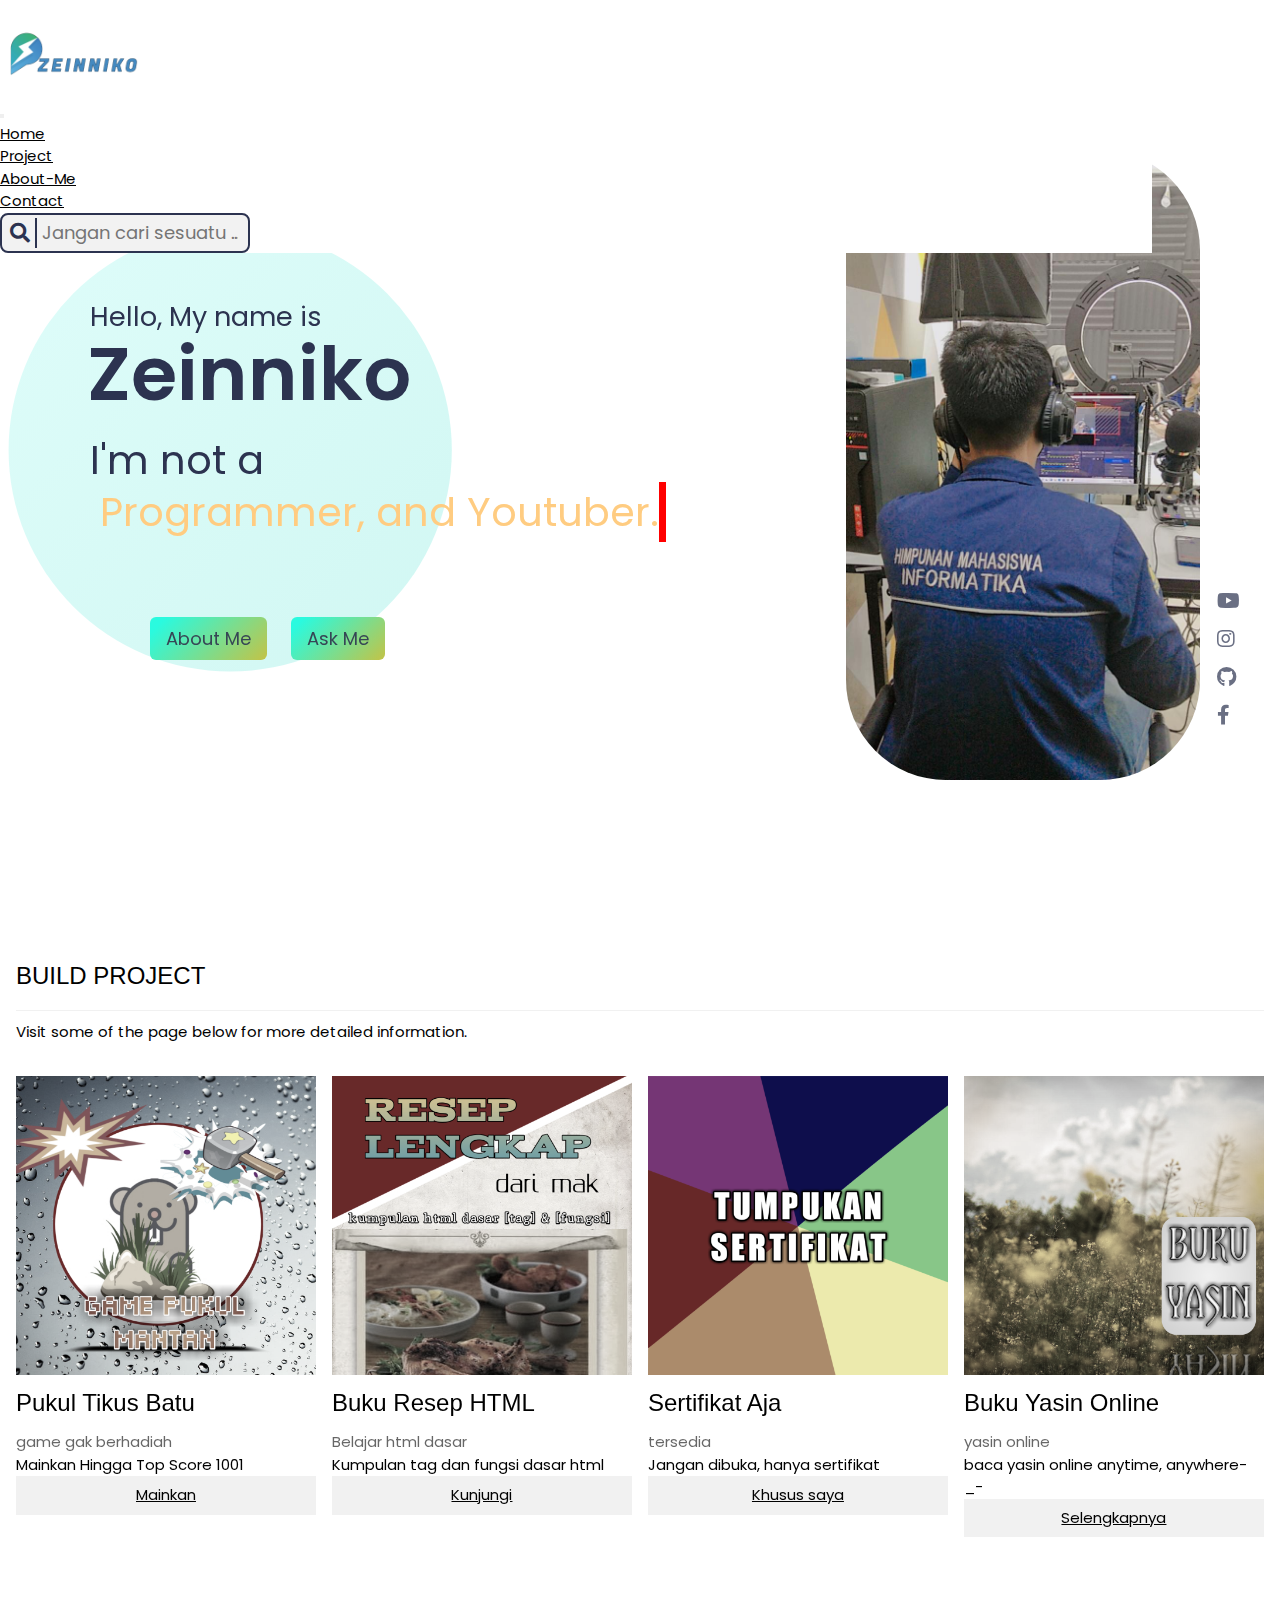
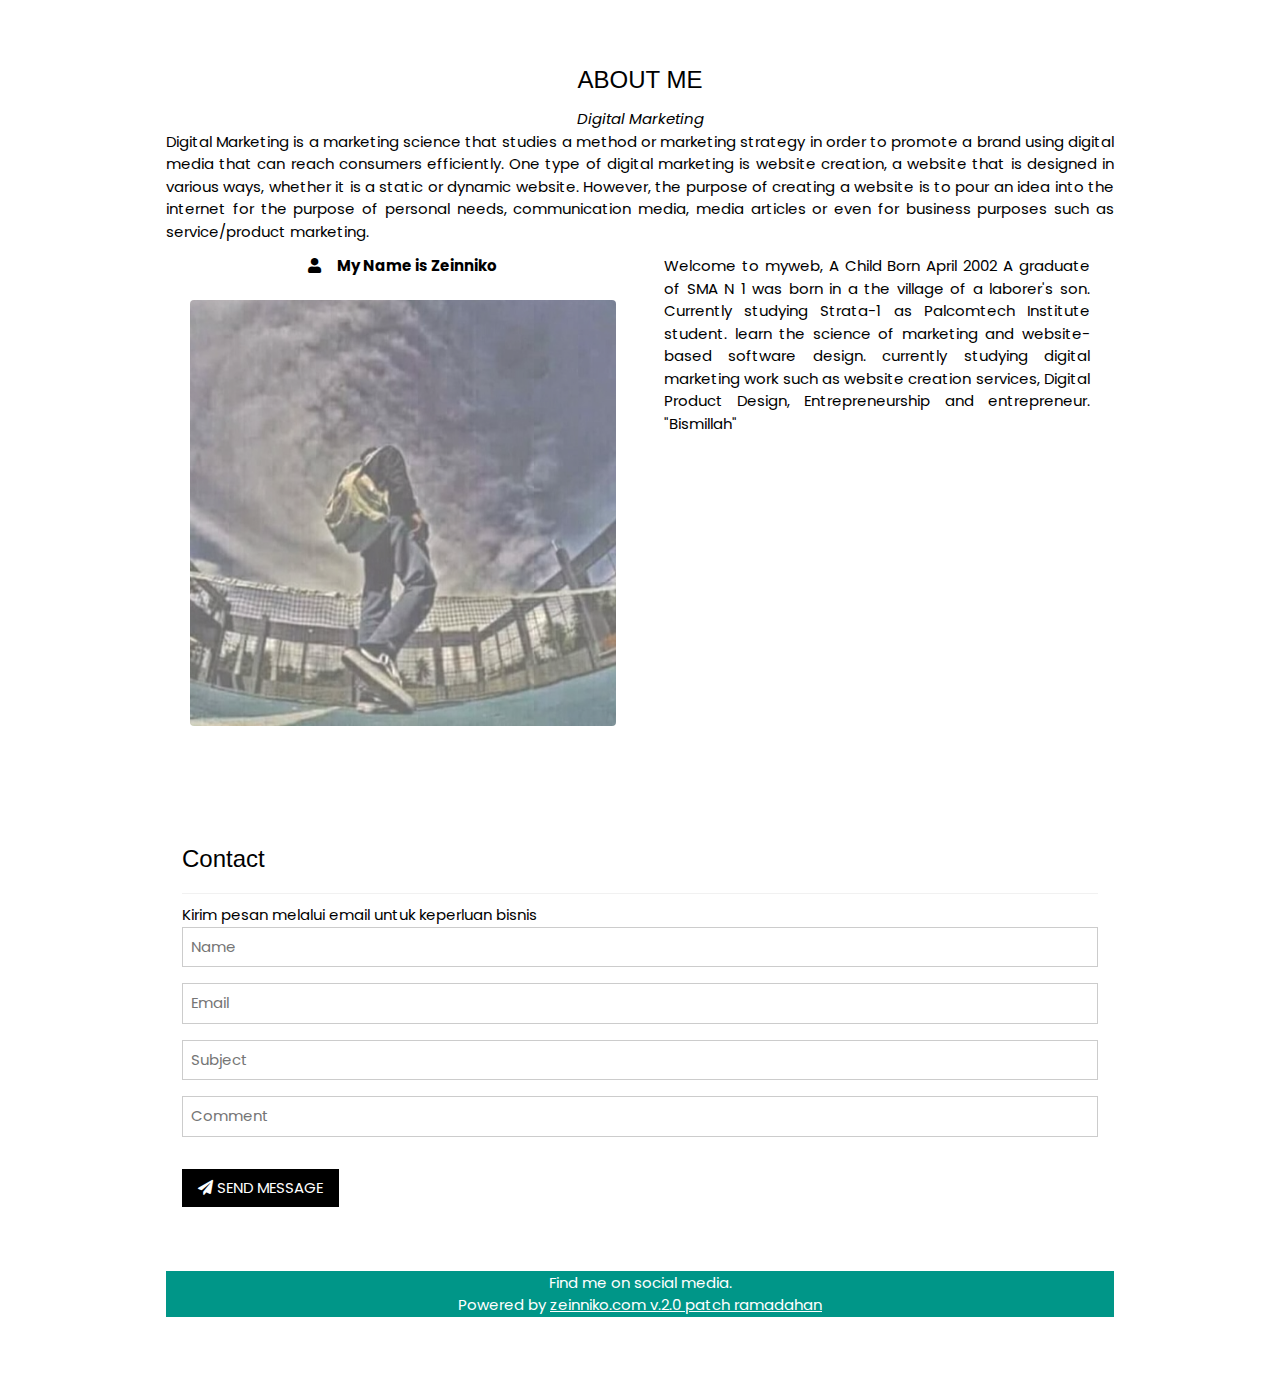
<file: index.html>
<!DOCTYPE html>
<html lang="en" dir="ltr">
  <head>
    <meta charset="UTF-8">
    <title> Zeinniko | Beranda</title>
    <link href="https://cdn.jsdelivr.net/npm/bootstrap@5.3.0-alpha1/dist/css/bootstrap.min.css" rel="stylesheet" integrity="sha384-GLhlTQ8iRABdZLl6O3oVMWSktQOp6b7In1Zl3/Jr59b6EGGoI1aFkw7cmDA6j6gD" crossorigin="anonymous">
    <link rel="stylesheet" href="assets/style.css">
    <link rel="stylesheet" href="assets/indexstyle.css">
        <link rel="stylesheet" href="https://cdnjs.cloudflare.com/ajax/libs/font-awesome/5.15.2/css/all.min.css"/>
     <meta name="viewport" content="width=device-width, initial-scale=1.0">
   </head>
<body>
 <header>
  <nav class="navbar navbar-expand-lg bg-body-tertiary">
    <div class="container-fluid">
      <a class="navbar-brand" href="">
        <div class="logo">
          <img src="assets/images/logo.png" alt="">
        </div>
      </a>
      <button class="navbar-toggler" type="button" data-bs-toggle="collapse" data-bs-target="#navbarSupportedContent" aria-controls="navbarSupportedContent" aria-expanded="false" aria-label="Toggle navigation">
        <span class="navbar-toggler-icon"></span>
      </button>
      <div class="collapse navbar-collapse" id="navbarSupportedContent">
        <ul class="navbar-nav me-auto mb-2 mb-lg-0">
          <li class="nav-item">
            <a class="nav-link" href="">Home</a>
          </li>
          <li class="nav-item">
            <a class="nav-link" href="#project">Project</a>
          </li>
          <li class="nav-item">
            <a class="nav-link" href="#aboutme">About-Me</a>
          </li>
          <li class="nav-item">
            <a class="nav-link" href="#contact">Contact</a>
          </li>
        </ul>
        <form class="d-flex" role="search"><div class="search-box">
          <input type="text" placeholder="Jangan cari sesuatu ...">
          <a href="#"><i class="fas fa-search"></i></a>
        </div>
        </form>
      </div>
    </div>
  </nav>
  <div>
   <div class="content">
     <div class="text-content">
       <div class="text">Hello, My name is</div>
       <div class="name">Zeinniko</div>
       <span  style="color: #2c3350; font-size: 40px;">I'm not a</span>
       <div class="job">
         <div class="job">
            <div class="typing-text">
              <span class="one">Programmer, and</span>
              <span class="two">Youtuber.</span>
            </div>
          </div>
       </div>
       <br><br>
       <div class="buttons">
   <button href="#aboutme">About Me</button>
   <button>Ask Me</button>
 </div>
     </div>
     <div class="gambar">
       <img src="assets/images/background.jpg" alt="">
     </div>
   </div>
   <div class="media-icons">
    <a href="https://youtube.com/zeinniko"><i class="fab fa-youtube"></i></a>
    <a href="https://instagram.com/zeinniko?igshid=ZDdkNTZiNTM="><i class="fab fa-instagram"></i></a>
    <a href="https://github.com/zeinniko"><i class="fab fa-github"></i></a>
    <a href="https://m.facebook.com/100081776169139/"><i class="fab fa-facebook-f"></i></a>
  </div>
</div>
 </header>

  <!-- Project Section -->
  <div class="zeinniko-container zeinniko-padding-32" id="project">
    <h3 class="zeinniko-border-bottom zeinniko-border-light-grey zeinniko-padding-16">BUILD PROJECT</h3>
    <p>Visit some of the page below for more detailed information.
    </p>
  </div>

  <div class="zeinniko-row-padding zeinniko-grayscale">
    <div class="zeinniko-col l3 m6 zeinniko-margin-bottom">
      <img src="assets/images/gametikus.jpg" alt="tikus" style="width:100%">
      <h3>Pukul Tikus Batu</h3>
      <p class="zeinniko-opacity">game gak berhadiah</p>
      <p>Mainkan Hingga Top Score 1001</p>
      <p><button class="zeinniko-button zeinniko-light-grey zeinniko-block"><a
            href="project/gameTikus.html">Mainkan</a></button></p>
    </div>
    <div class="zeinniko-col l3 m6 zeinniko-margin-bottom">
      <img src="assets/images/bukuresep.jpg" alt="resep" style="width:100%">
      <h3>Buku Resep HTML</h3>
      <p class="zeinniko-opacity">Belajar html dasar</p>
      <p>Kumpulan tag dan fungsi dasar html</p>
      <p><button class="zeinniko-button zeinniko-light-grey zeinniko-block"><a
            href="project/kamushtml.html">Kunjungi</a></button></p>
    </div>
    <div class="zeinniko-col l3 m6 zeinniko-margin-bottom">
      <img src="assets/images/sertifikat.png" alt="sertifikat" style="width:100%">
      <h3>Sertifikat Aja</h3>
      <p class="zeinniko-opacity">tersedia</p>
      <p>Jangan dibuka, hanya sertifikat</p>
      <p><button class="zeinniko-button zeinniko-light-grey zeinniko-block"><a
            href="project/sertifikat.html">Khusus saya</a></button></p>
    </div>
    <div class="zeinniko-col l3 m6 zeinniko-margin-bottom">
      <img src="assets/images/yasin.jpg" alt="yasin" style="width:100%">
      <h3>Buku Yasin Online</h3>
      <p class="zeinniko-opacity">yasin online</p>
      <p>baca yasin online anytime, anywhere-_-</p>
      <p><button class="zeinniko-button zeinniko-light-grey zeinniko-block"><a
            href="project/yasin.html">Selengkapnya</a></button></p>
    </div>
  </div>

  <!-- About-Me section  -->
  <div class="zeinniko-content zeinniko-container zeinniko-padding-64" id="aboutme">
    <h3 style="margin-top: 45px;"  class="zeinniko-center">ABOUT ME</h3>
    <p class="zeinniko-center"><em>Digital Marketing</em></p>
    <p align="justify">Digital Marketing is a marketing science that studies a method or marketing strategy in order to promote a brand using digital media that can reach consumers efficiently. One type of digital marketing is website creation, a website that is designed in various ways, whether it is a static or dynamic website. However, the purpose of creating a website is to pour an idea into the internet for the purpose of personal needs, communication media, media articles or even for business purposes such as service/product marketing.
    </p>
    <div class="zeinniko-row">
    <div class="zeinniko-col m6 zeinniko-center zeinniko-padding-large">
      <p><b><i class="fa fa-user zeinniko-margin-right"></i>My Name is Zeinniko</b></p><br>
      <img src="assets/images/mypic.jpg"
        class="zeinniko-round zeinniko-image zeinniko-opacity zeinniko-hover-opacity-off" alt="Photo of Me"
        width="500" height="333">
    </div>

    <div class="zeinniko-col m6 zeinniko-hide-small zeinniko-padding-large">
      <p align="justify">Welcome to myweb, A Child Born April 2002 A graduate of SMA N 1 was born in a
        the village of a laborer's son. Currently studying Strata-1 as
        Palcomtech Institute student. learn the science of marketing and website-based software design.
        currently studying digital marketing work such as website creation services,
        Digital Product Design, Entrepreneurship and entrepreneur. "Bismillah"
      </p>
    </div>
  </div>



  <!-- Contact section  -->
  <div class="zeinniko-container zeinniko-padding-32" id="contact">
    <h3  style="margin-top: 55px;"  class="zeinniko-border-bottom zeinniko-border-light-grey zeinniko-padding-16">Contact</h3>
    <p>Kirim pesan melalui email untuk keperluan bisnis</p>
    <form action="/action_page.php" target="_blank">
      <input class="zeinniko-input zeinniko-border" type="text" placeholder="Name" required name="Name">
      <input class="zeinniko-input zeinniko-section zeinniko-border" type="text" placeholder="Email" required
        name="Email">
      <input class="zeinniko-input zeinniko-section zeinniko-border" type="text" placeholder="Subject" required
        name="Subject">
      <input class="zeinniko-input zeinniko-section zeinniko-border" type="text" placeholder="Comment" required
        name="Comment">
      <button class="zeinniko-button zeinniko-black zeinniko-section" type="submit">
        <i class="fa fa-paper-plane"></i> SEND MESSAGE
      </button>
    </form>
  </div>



<footer class="zeinniko-container zeinniko-teal zeinniko-center zeinniko-margin-top">
  <p>Find me on social media.</p>
  <p>Powered by <a href="json/index.json" target="_blank">zeinniko.com v.2.0 patch ramadahan</a></p>
</footer>

<script src="https://cdn.jsdelivr.net/npm/bootstrap@5.3.0-alpha1/dist/js/bootstrap.bundle.min.js" integrity="sha384-w76AqPfDkMBDXo30jS1Sgez6pr3x5MlQ1ZAGC+nuZB+EYdgRZgiwxhTBTkF7CXvN" crossorigin="anonymous"></script>
</body>
</html>
</file>
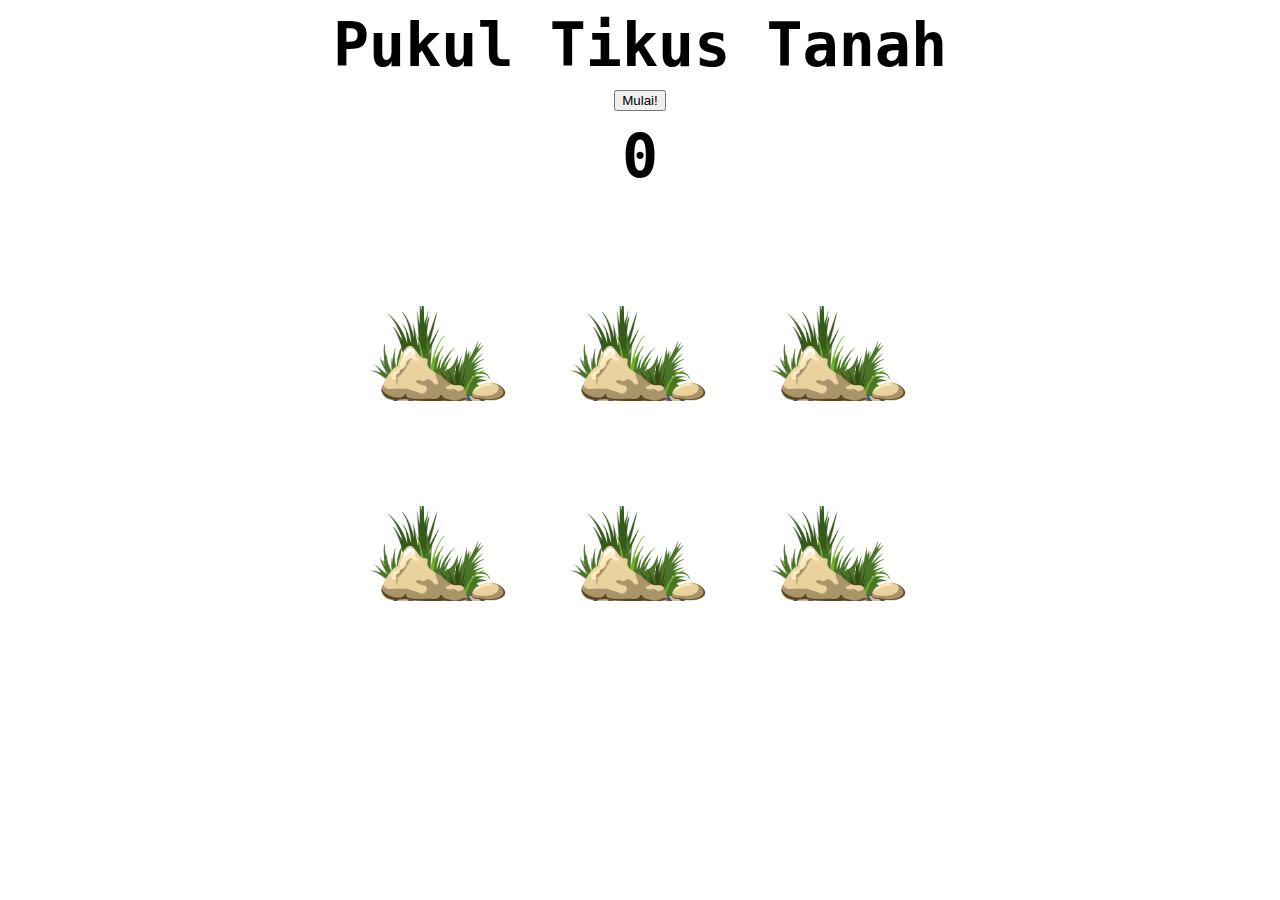
<file: artikel/gameTikus.html>
<!DOCTYPE html>
<html lang="en">

<head>
  <meta charset="UTF-8">
  <meta name="viewport" content="width=device-width, initial-scale=1.0">
  <title>Pukul Tikus Tanah</title>
  <link rel="stylesheet" href="css/style.css">
</head>

<body>
  <h1>Pukul Tikus Tanah</h1>

  <button type="button" class="mulai" onclick="mulai()">Mulai!</button>

  <h2 class="papan-skor">0</h2>

  <div class="container">
    <div class="tanah">
      <div class="tikus"></div>
    </div>
    <div class="tanah">
      <div class="tikus"></div>
    </div>
    <div class="tanah">
      <div class="tikus"></div>
    </div>
    <div class="tanah">
      <div class="tikus"></div>
    </div>
    <div class="tanah">
      <div class="tikus"></div>
    </div>
    <div class="tanah">
      <div class="tikus"></div>
    </div>
  </div>
  <script src="js/script.js"></script>
</body>

</html>
</file>
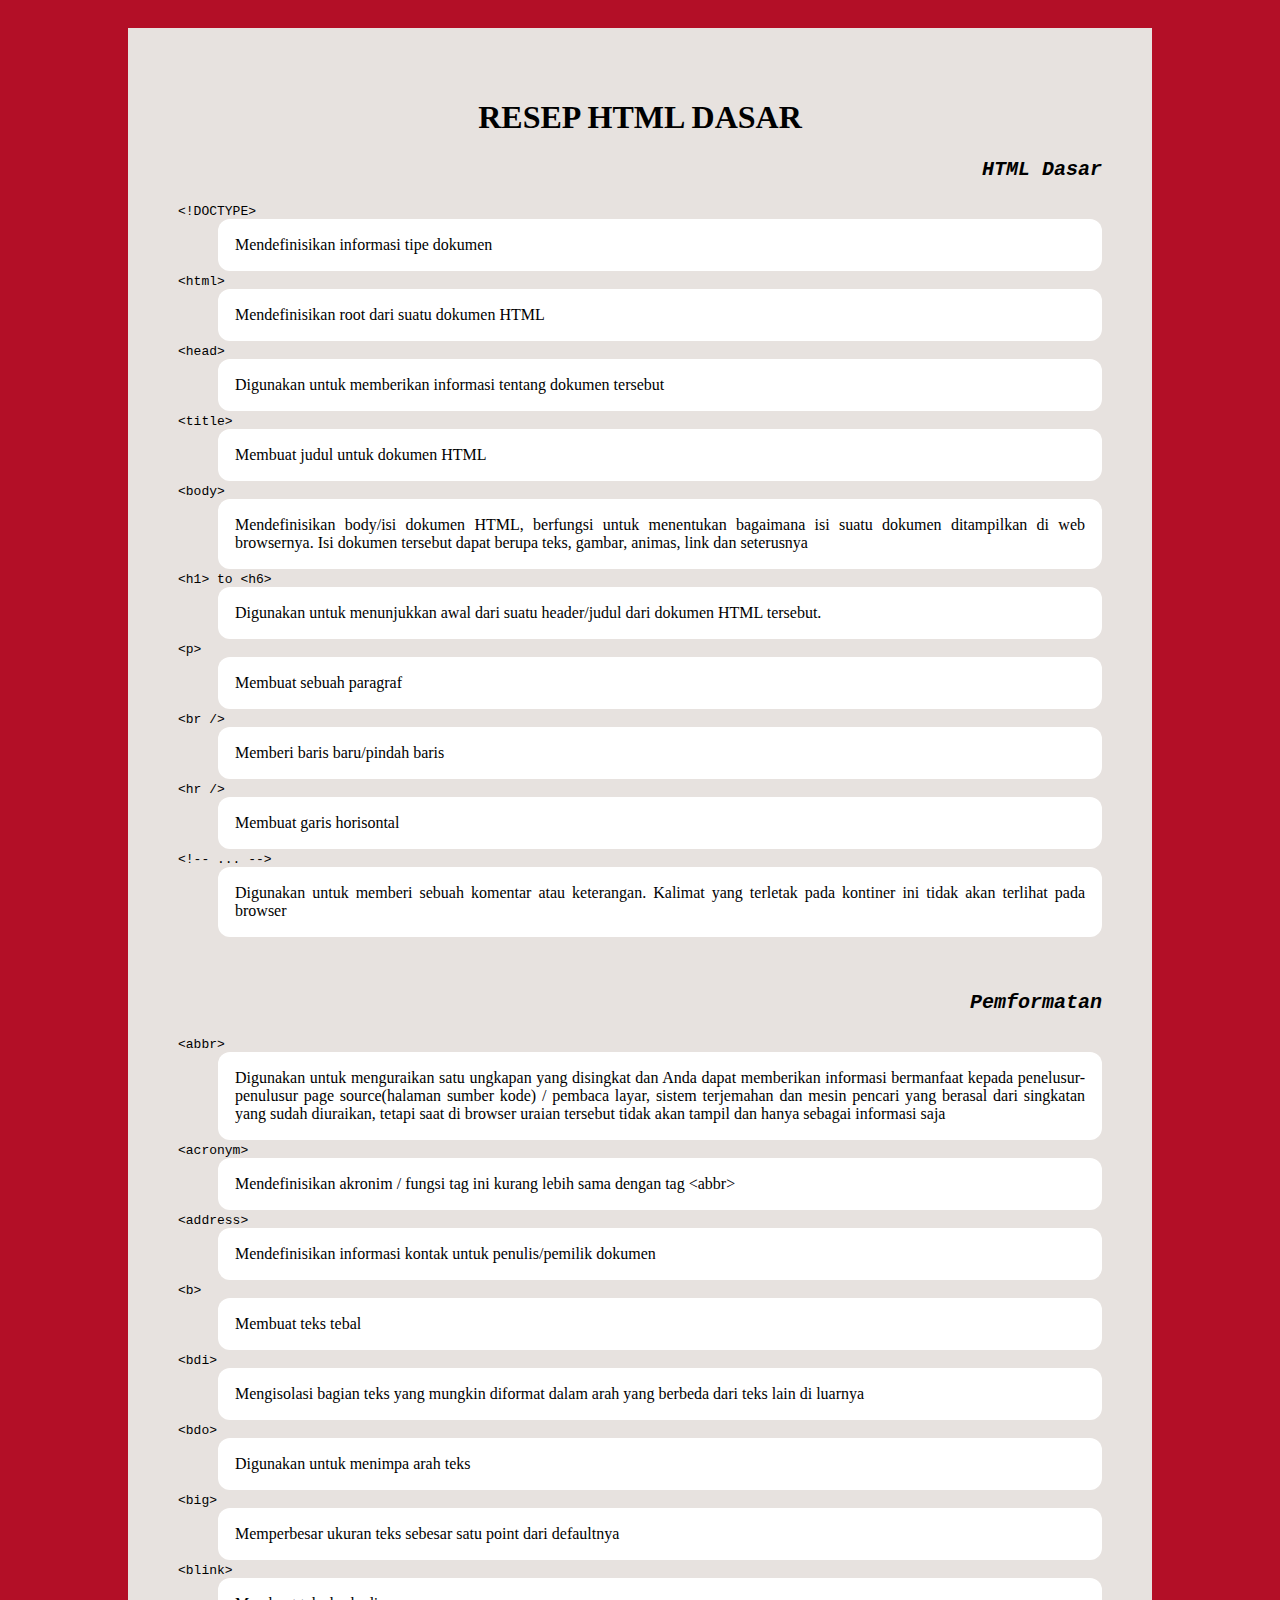
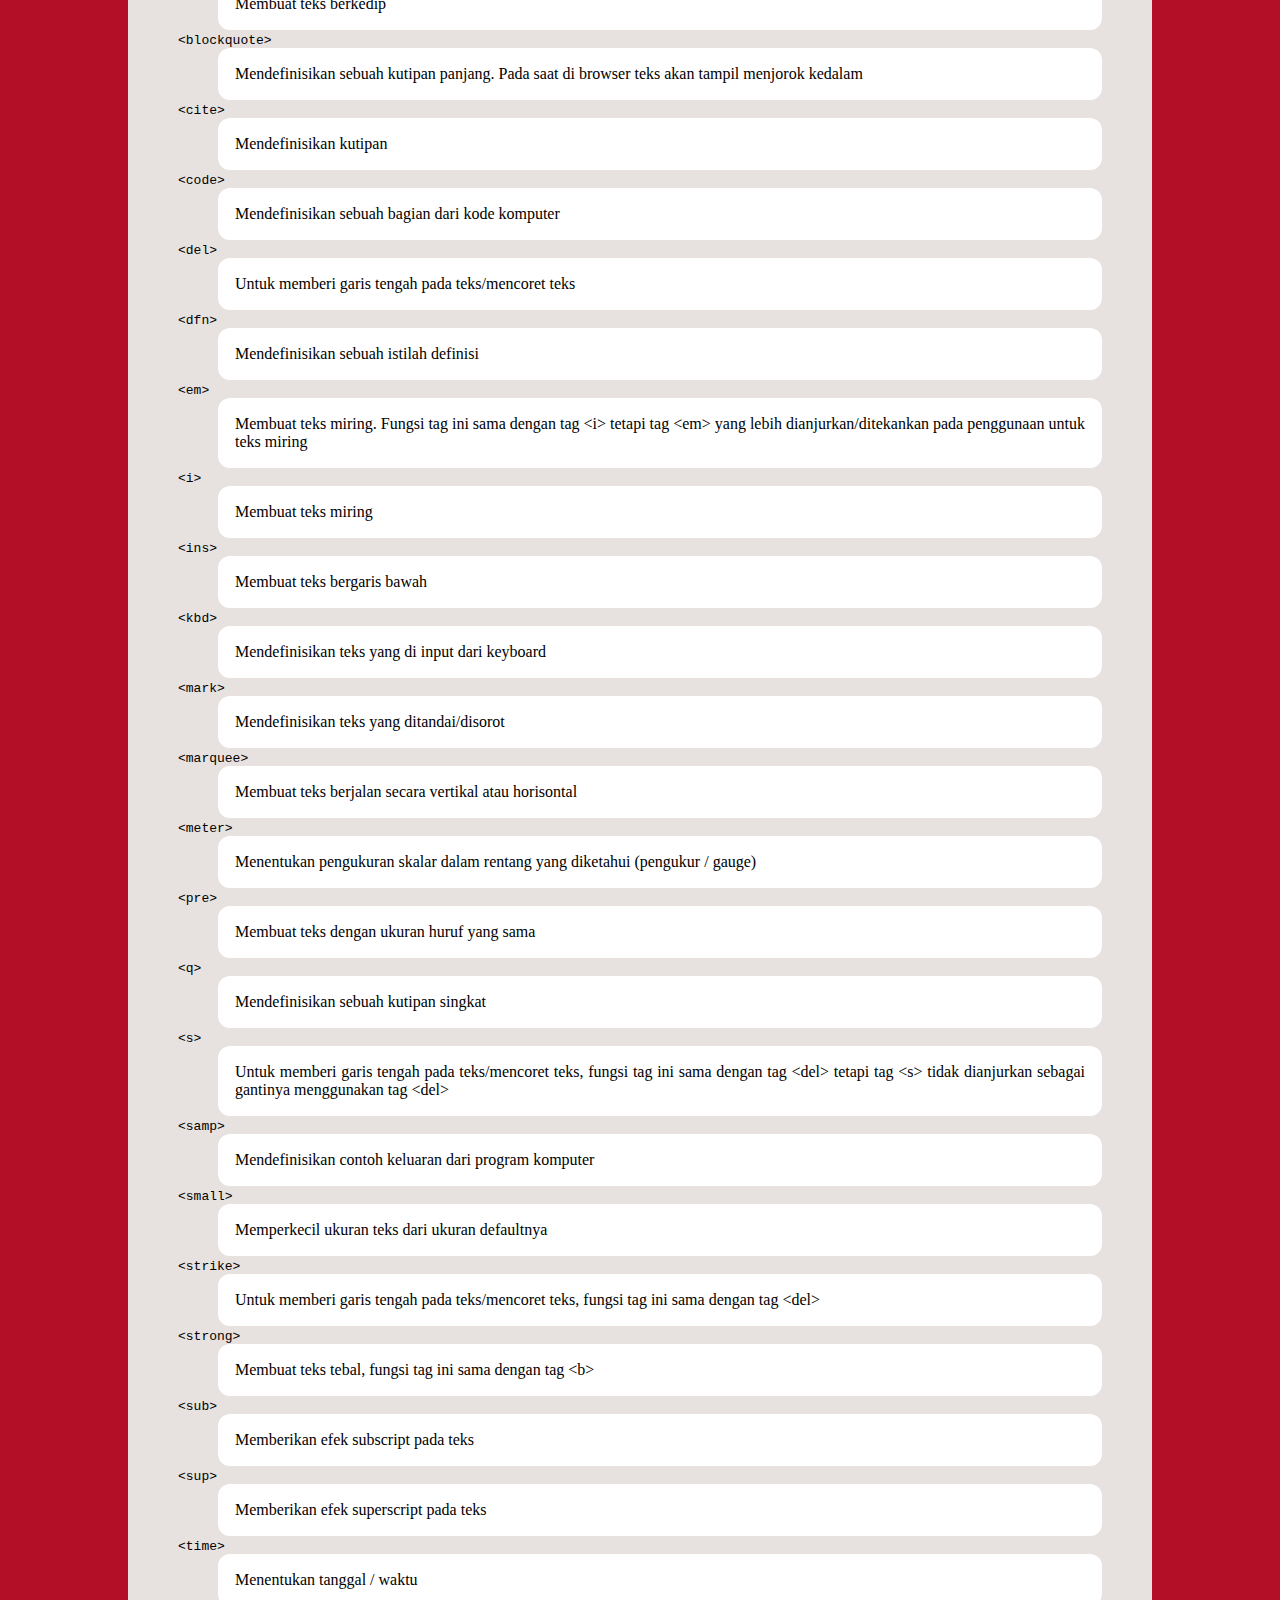
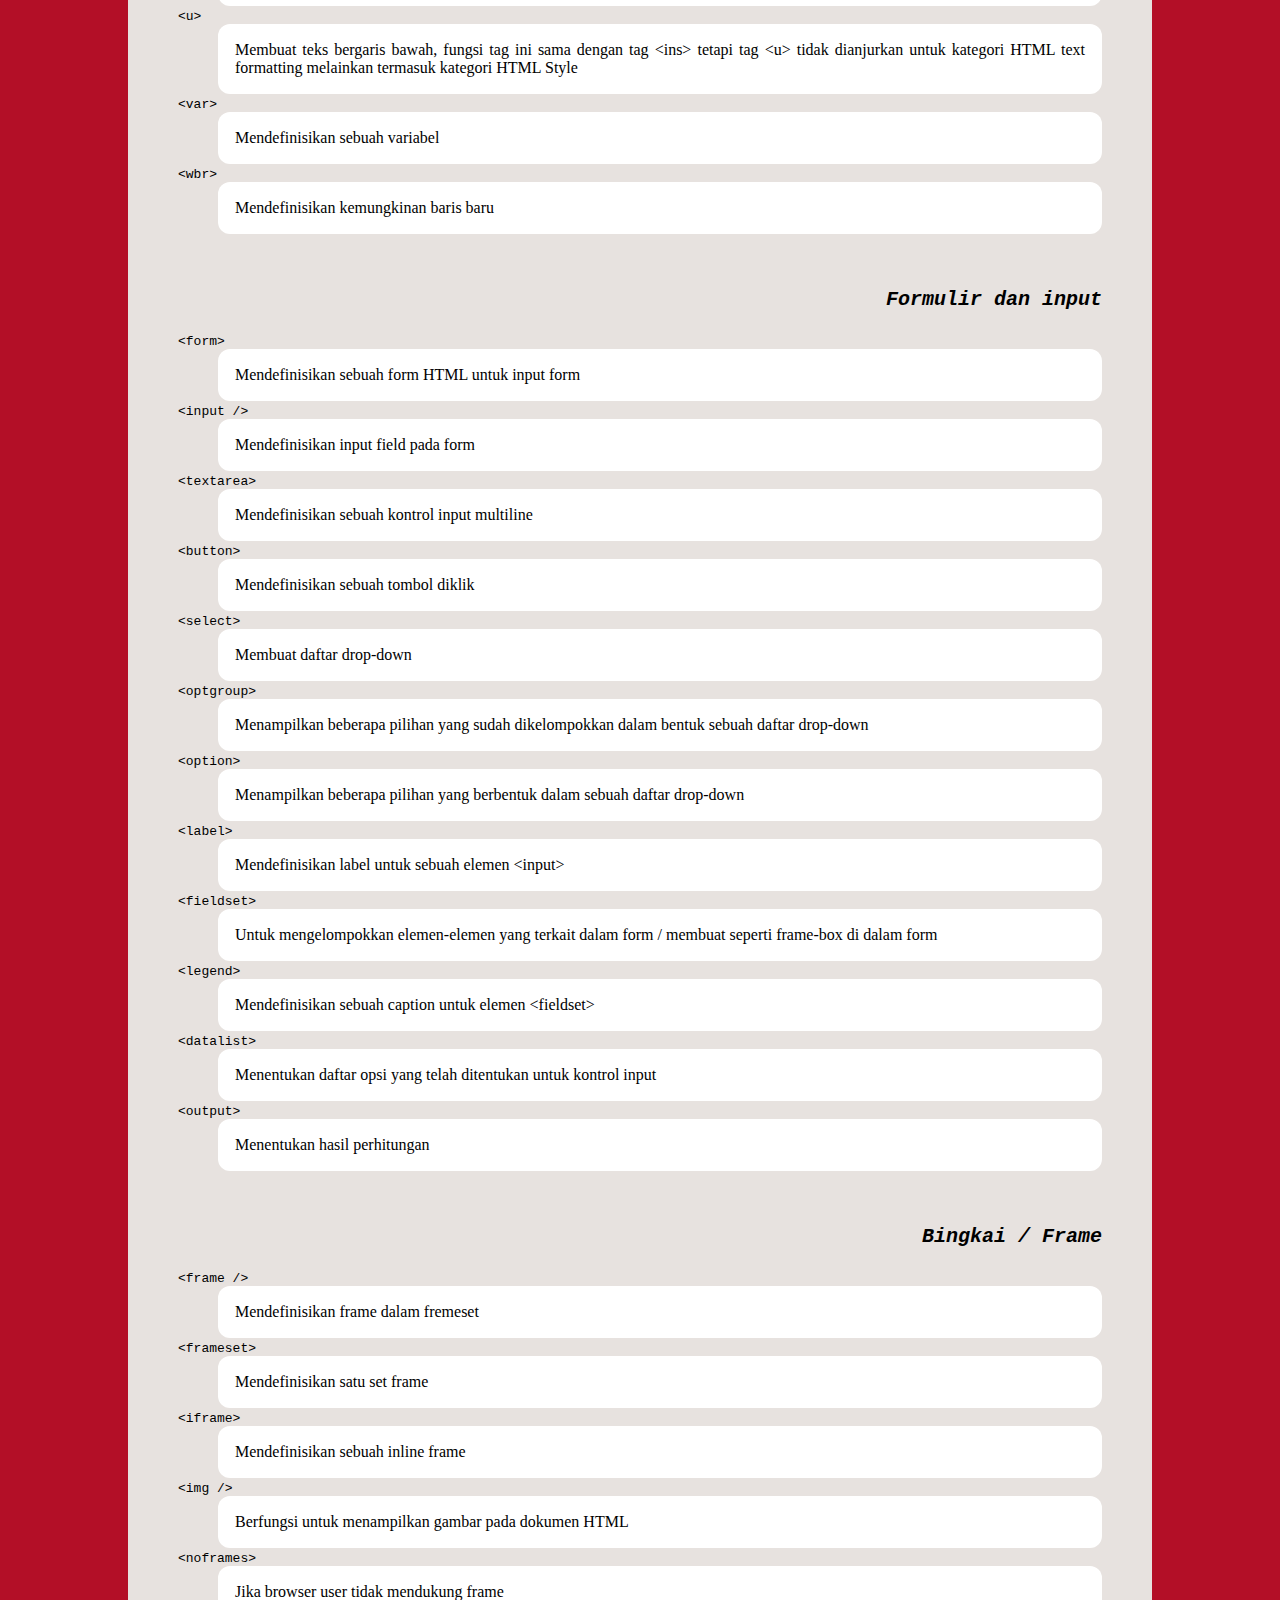
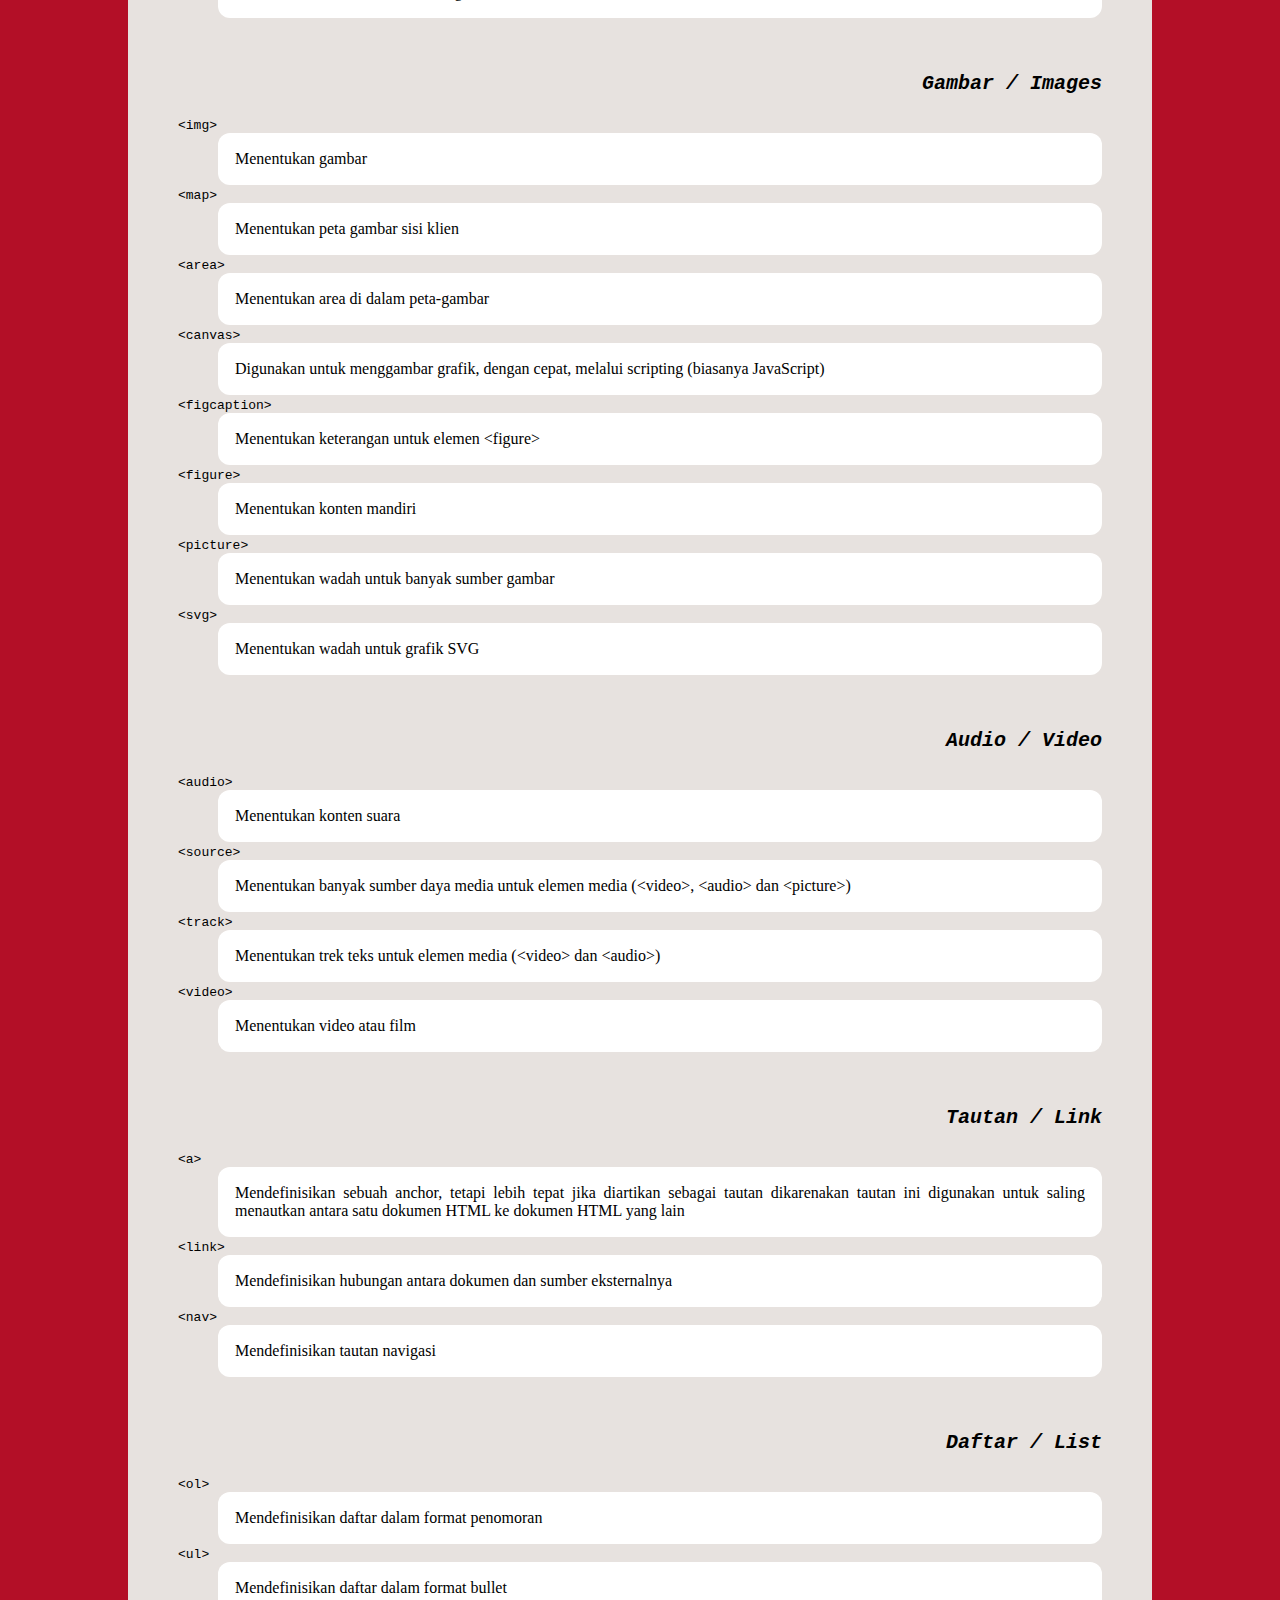
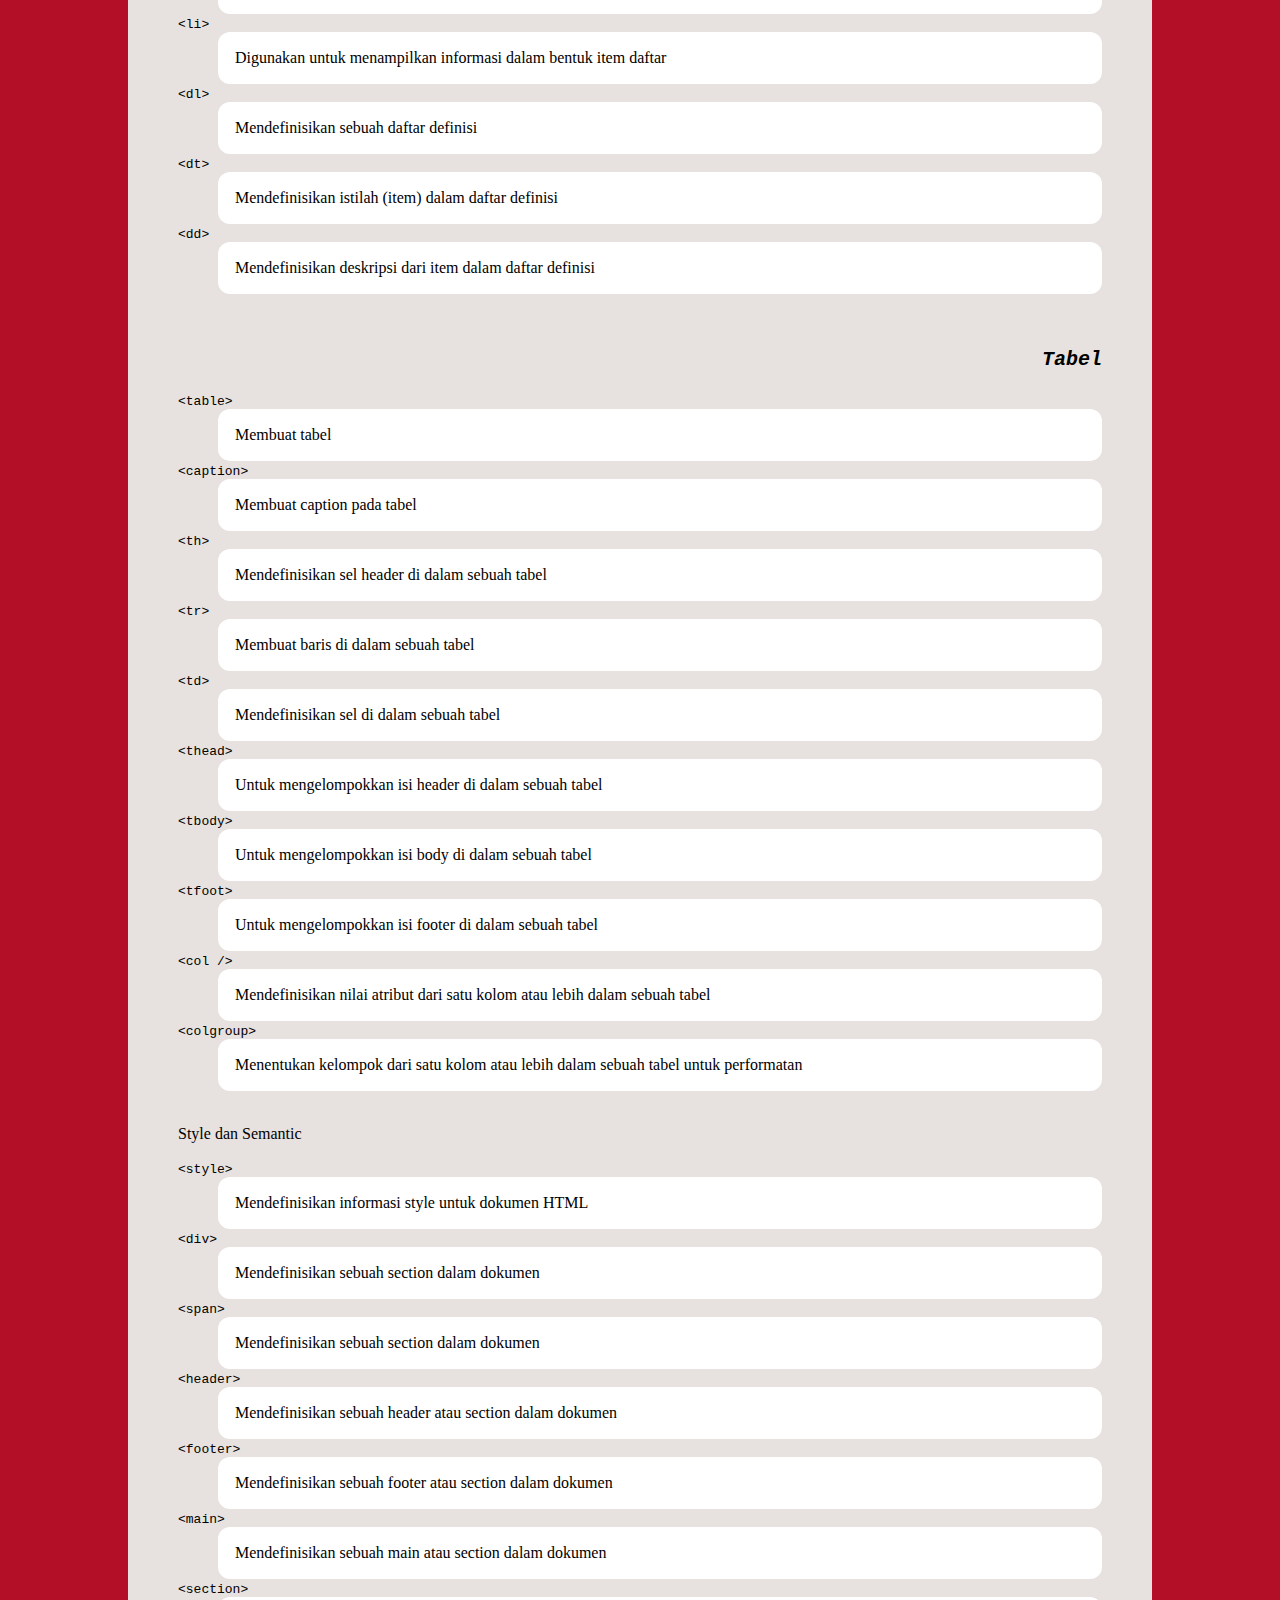
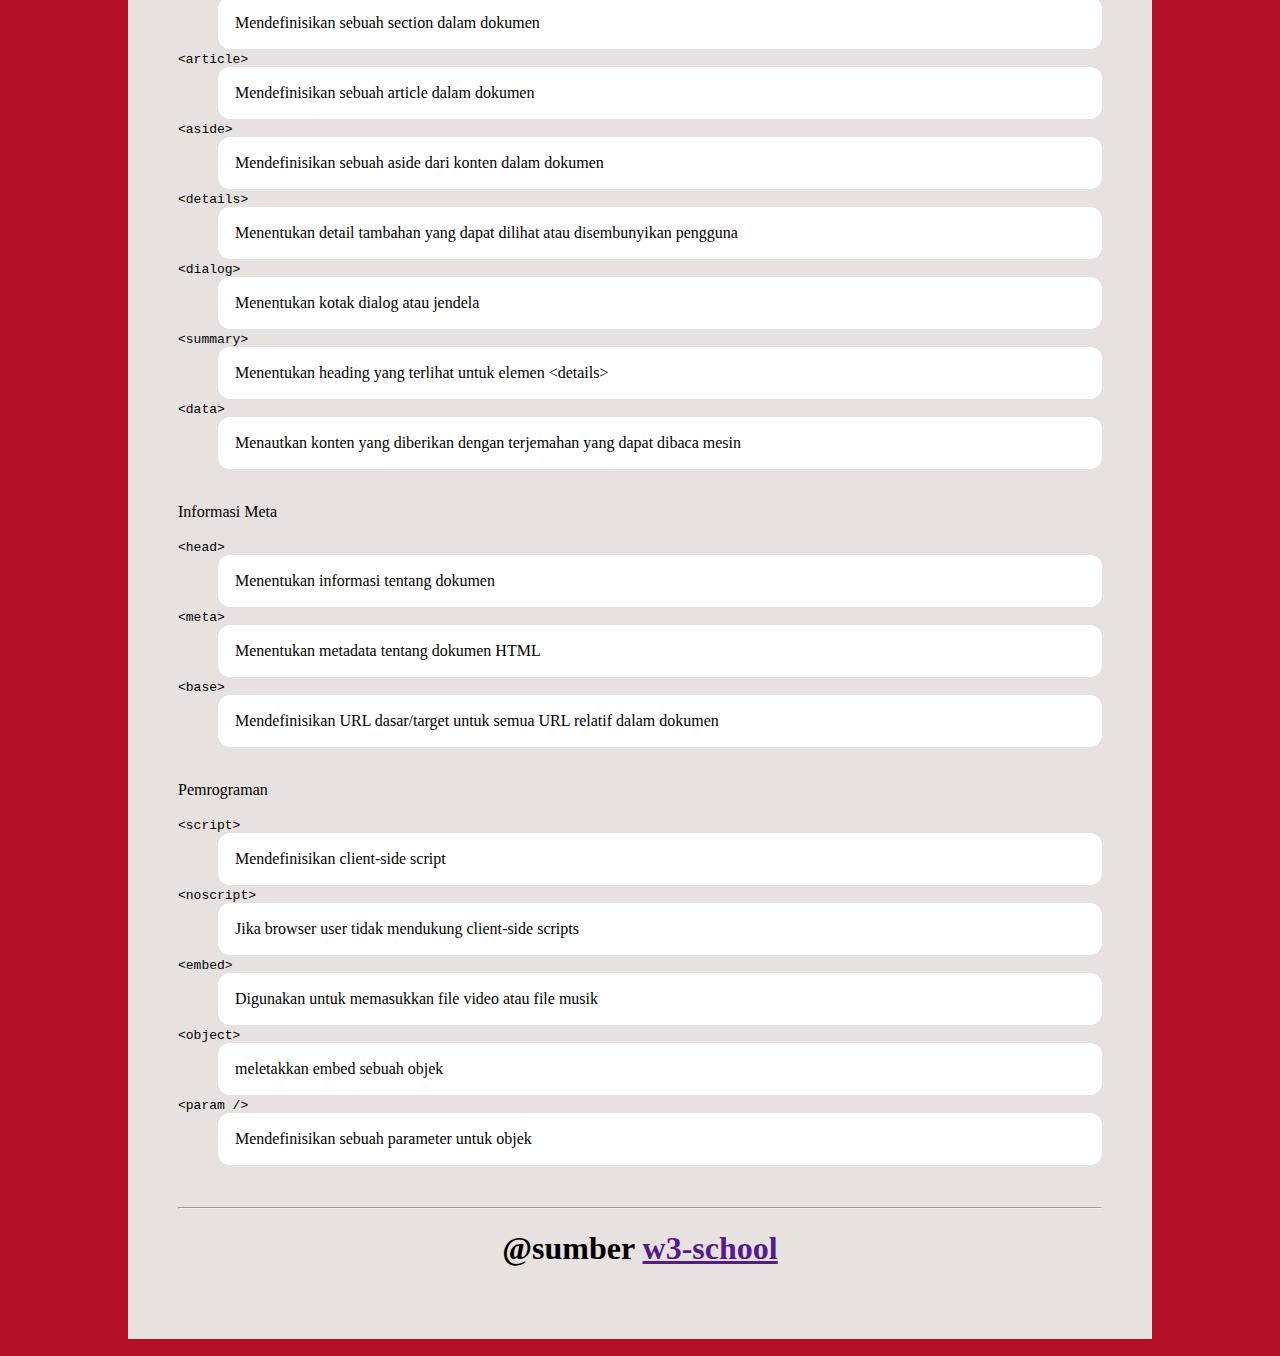
<file: project/kamushtml.html>
<!DOCTYPE html>
<html lang="en">

<head>
    <meta charset="UTF-8">
    <meta http-equiv="X-UA-Compatible" content="IE=edge">
    <meta name="viewport" content="width=device-width, initial-scale=1.0">
    <title>Zeinniko | Kamus HTML</title>
    <style>
        body{
            background-color: #b30f27;
            padding-left: 20px;
            padding-right: 20px;
            padding-top: 20px;
        }

        section{
            background-color: #e7e2df;
            margin-left: 100px;
            margin-right: 100px;
            padding: 50px;
        }

        h1{
            text-align: center;
            font-family: 'Franklin Gothic Medium';
        }

        h3{
            font-style: italic;
            font-weight: bold;
            text-align: end;
            font-size: 20px;
            font-family: monospace;
        }

        dd{
            text-align: justify;
            background-color: white;
            padding: 17px;
            font-family: 'Cambria';
            border-radius: 12px;
        }
    </style>
</head>

<body>
    <section>
        <div>
            <h1>RESEP HTML DASAR</h1>
        </div>
        <div>
            <div>
                <h3>
                    HTML Dasar</h3>
                <dl>
                    <dt><code>&lt;!DOCTYPE&gt;</code></dt>
                    <dd>Mendefinisikan informasi tipe dokumen</dd>
                    <dt><code>&lt;html&gt;</code></dt>
                    <dd>Mendefinisikan root dari suatu dokumen HTML</dd>
                    <dt><code>&lt;head&gt;</code></dt>
                    <dd>Digunakan untuk memberikan informasi tentang dokumen tersebut</dd>
                    <dt><code>&lt;title&gt;</code></dt>
                    <dd>Membuat judul untuk dokumen HTML</dd>
                    <dt><code>&lt;body&gt;</code></dt>
                    <dd>Mendefinisikan body/isi dokumen HTML, berfungsi untuk menentukan bagaimana isi suatu dokumen
                        ditampilkan di web browsernya. Isi dokumen tersebut dapat berupa teks, gambar, animas, link dan
                        seterusnya</dd>
                    <dt><code>&lt;h1&gt; to &lt;h6&gt;</code></dt>
                    <dd>Digunakan untuk menunjukkan awal dari suatu header/judul dari dokumen HTML tersebut.</dd>
                    <dt><code>&lt;p&gt;</code></dt>
                    <dd>Membuat sebuah paragraf</dd>
                    <dt><code>&lt;br /&gt;</code></dt>
                    <dd>Memberi baris baru/pindah baris</dd>
                    <dt><code>&lt;hr /&gt;</code></dt>
                    <dd>Membuat garis horisontal</dd>
                    <dt><code>&lt;!-- ... --&gt;</code></dt>
                    <dd>Digunakan untuk memberi sebuah komentar atau keterangan. Kalimat yang terletak pada kontiner ini
                        tidak akan terlihat pada browser</dd>
                </dl>
                <br />
                <h3>
                    Pemformatan</h3>
                <dl>
                    <dt><code>&lt;abbr&gt;</code></dt>
                    <dd>Digunakan untuk menguraikan satu ungkapan yang disingkat dan Anda dapat memberikan informasi
                        bermanfaat kepada penelusur-penulusur page source(halaman sumber kode) / pembaca layar, sistem
                        terjemahan dan mesin pencari yang berasal dari singkatan yang sudah diuraikan, tetapi saat di
                        browser uraian tersebut tidak akan tampil dan hanya sebagai informasi saja</dd>
                    <dt><code>&lt;acronym&gt;</code></dt>
                    <dd>Mendefinisikan akronim / fungsi tag ini kurang lebih sama dengan tag &lt;abbr&gt;</dd>
                    <dt><code>&lt;address&gt;</code></dt>
                    <dd>Mendefinisikan informasi kontak untuk penulis/pemilik dokumen</dd>
                    <dt><code>&lt;b&gt;</code></dt>
                    <dd>Membuat teks tebal</dd>
                    <dt><code>&lt;bdi&gt;</code></dt>
                    <dd>Mengisolasi bagian teks yang mungkin diformat dalam arah yang berbeda dari teks lain di luarnya
                    </dd>
                    <dt><code>&lt;bdo&gt;</code></dt>
                    <dd>Digunakan untuk menimpa arah teks</dd>
                    <dt><code>&lt;big&gt;</code></dt>
                    <dd>Memperbesar ukuran teks sebesar satu point dari defaultnya</dd>
                    <dt><code>&lt;blink&gt;</code></dt>
                    <dd>Membuat teks berkedip</dd>
                    <dt><code>&lt;blockquote&gt;</code></dt>
                    <dd>Mendefinisikan sebuah kutipan panjang. Pada saat di browser teks akan tampil menjorok kedalam
                    </dd>
                    <dt><code>&lt;cite&gt;</code></dt>
                    <dd>Mendefinisikan kutipan</dd>
                    <dt><code>&lt;code&gt;</code></dt>
                    <dd>Mendefinisikan sebuah bagian dari kode komputer</dd>
                    <dt><code>&lt;del&gt;</code></dt>
                    <dd>Untuk memberi garis tengah pada teks/mencoret teks</dd>
                    <dt><code>&lt;dfn&gt;</code></dt>
                    <dd>Mendefinisikan sebuah istilah definisi</dd>
                    <dt><code>&lt;em&gt;</code></dt>
                    <dd>Membuat teks miring. Fungsi tag ini sama dengan tag &lt;i&gt; tetapi tag &lt;em&gt; yang lebih
                        dianjurkan/ditekankan pada penggunaan untuk teks miring</dd>
                    <dt><code>&lt;i&gt;</code></dt>
                    <dd>Membuat teks miring</dd>
                    <dt><code>&lt;ins&gt;</code></dt>
                    <dd>Membuat teks bergaris bawah</dd>
                    <dt><code>&lt;kbd&gt;</code></dt>
                    <dd>Mendefinisikan teks yang di input dari keyboard</dd>
                    <dt><code>&lt;mark&gt;</code></dt>
                    <dd>Mendefinisikan teks yang ditandai/disorot</dd>
                    <dt><code>&lt;marquee&gt;</code></dt>
                    <dd>Membuat teks berjalan secara vertikal atau horisontal</dd>
                    <dt><code>&lt;meter&gt;</code></dt>
                    <dd>Menentukan pengukuran skalar dalam rentang yang diketahui (pengukur / gauge)</dd>
                    <dt><code>&lt;pre&gt;</code></dt>
                    <dd>Membuat teks dengan ukuran huruf yang sama</dd>
                    <dt><code>&lt;q&gt;</code></dt>
                    <dd>Mendefinisikan sebuah kutipan singkat</dd>
                    <dt><code>&lt;s&gt;</code></dt>
                    <dd>Untuk memberi garis tengah pada teks/mencoret teks, fungsi tag ini sama dengan tag &lt;del&gt;
                        tetapi tag &lt;s&gt; tidak dianjurkan sebagai gantinya menggunakan tag &lt;del&gt;</dd>
                    <dt><code>&lt;samp&gt;</code></dt>
                    <dd>Mendefinisikan contoh keluaran dari program komputer</dd>
                    <dt><code>&lt;small&gt;</code></dt>
                    <dd>Memperkecil ukuran teks dari ukuran defaultnya </dd>
                    <dt><code>&lt;strike&gt;</code></dt>
                    <dd>Untuk memberi garis tengah pada teks/mencoret teks, fungsi tag ini sama dengan tag &lt;del&gt;
                    </dd>
                    <dt><code>&lt;strong&gt;</code></dt>
                    <dd>Membuat teks tebal, fungsi tag ini sama dengan tag &lt;b&gt;</dd>
                    <dt><code>&lt;sub&gt;</code></dt>
                    <dd>Memberikan efek subscript pada teks</dd>
                    <dt><code>&lt;sup&gt;</code></dt>
                    <dd>Memberikan efek superscript pada teks</dd>
                    <dt><code>&lt;time&gt;</code></dt>
                    <dd>Menentukan tanggal / waktu</dd>
                    <dt><code>&lt;u&gt;</code></dt>
                    <dd>Membuat teks bergaris bawah, fungsi tag ini sama dengan tag &lt;ins&gt; tetapi tag &lt;u&gt;
                        tidak dianjurkan untuk kategori HTML text formatting melainkan termasuk kategori HTML Style</dd>
                    <dt><code>&lt;var&gt;</code></dt>
                    <dd>Mendefinisikan sebuah variabel</dd>
                    <dt><code>&lt;wbr&gt;</code></dt>
                    <dd>Mendefinisikan kemungkinan baris baru</dd>
                </dl>
                <br />
                <h3>
                    Formulir dan input</h3>
                <dl>
                    <dt><code>&lt;form&gt;</code></dt>
                    <dd>Mendefinisikan sebuah form HTML untuk input form</dd>
                    <dt><code>&lt;input /&gt;</code></dt>
                    <dd>Mendefinisikan input field pada form</dd>
                    <dt><code>&lt;textarea&gt;</code></dt>
                    <dd>Mendefinisikan sebuah kontrol input multiline</dd>
                    <dt><code>&lt;button&gt;</code></dt>
                    <dd>Mendefinisikan sebuah tombol diklik</dd>
                    <dt><code>&lt;select&gt;</code></dt>
                    <dd>Membuat daftar drop-down</dd>
                    <dt><code>&lt;optgroup&gt;</code></dt>
                    <dd>Menampilkan beberapa pilihan yang sudah dikelompokkan dalam bentuk sebuah daftar drop-down</dd>
                    <dt><code>&lt;option&gt;</code></dt>
                    <dd>Menampilkan beberapa pilihan yang berbentuk dalam sebuah daftar drop-down</dd>
                    <dt><code>&lt;label&gt;</code></dt>
                    <dd>Mendefinisikan label untuk sebuah elemen &lt;input&gt;</dd>
                    <dt><code>&lt;fieldset&gt;</code></dt>
                    <dd>Untuk mengelompokkan elemen-elemen yang terkait dalam form / membuat seperti frame-box di dalam
                        form</dd>
                    <dt><code>&lt;legend&gt;</code></dt>
                    <dd>Mendefinisikan sebuah caption untuk elemen &lt;fieldset&gt;</dd>
                    <dt><code>&lt;datalist&gt;</code></dt>
                    <dd>Menentukan daftar opsi yang telah ditentukan untuk kontrol input</dd>
                    <dt><code>&lt;output&gt;</code></dt>
                    <dd>Menentukan hasil perhitungan</dd>
                </dl>
                <br />
                <h3>
                    Bingkai / Frame</h3>
                <dl>
                    <dt><code>&lt;frame /&gt;</code></dt>
                    <dd>Mendefinisikan frame dalam fremeset</dd>
                    <dt><code>&lt;frameset&gt;</code></dt>
                    <dd>Mendefinisikan satu set frame</dd>
                    <dt><code>&lt;iframe&gt;</code></dt>
                    <dd>Mendefinisikan sebuah inline frame</dd>
                    <dt><code>&lt;img /&gt;</code></dt>
                    <dd>Berfungsi untuk menampilkan gambar pada dokumen HTML</dd>
                    <dt><code>&lt;noframes&gt;</code></dt>
                    <dd>Jika browser user tidak mendukung frame</dd>
                </dl>
                <br />
                <h3>
                    Gambar / Images</h3>
                <dl>
                    <dt><code>&lt;img&gt;</code></dt>
                    <dd>Menentukan gambar</dd>
                    <dt><code>&lt;map&gt;</code></dt>
                    <dd>Menentukan peta gambar sisi klien</dd>
                    <dt><code>&lt;area&gt;</code></dt>
                    <dd>Menentukan area di dalam peta-gambar</dd>
                    <dt><code>&lt;canvas&gt;</code></dt>
                    <dd>Digunakan untuk menggambar grafik, dengan cepat, melalui scripting (biasanya JavaScript)</dd>
                    <dt><code>&lt;figcaption&gt;</code></dt>
                    <dd>Menentukan keterangan untuk elemen &lt;figure&gt;</dd>
                    <dt><code>&lt;figure&gt;</code></dt>
                    <dd>Menentukan konten mandiri</dd>
                    <dt><code>&lt;picture&gt;</code></dt>
                    <dd>Menentukan wadah untuk banyak sumber gambar</dd>
                    <dt><code>&lt;svg&gt;</code></dt>
                    <dd>Menentukan wadah untuk grafik SVG</dd>
                </dl>
                <br />
                <h3>
                    Audio / Video</h3>
                <dl>
                    <dt><code>&lt;audio&gt;</code></dt>
                    <dd>Menentukan konten suara</dd>
                    <dt><code>&lt;source&gt;</code></dt>
                    <dd>Menentukan banyak sumber daya media untuk elemen media (&lt;video&gt;, &lt;audio&gt; dan
                        &lt;picture&gt;)</dd>
                    <dt><code>&lt;track&gt;</code></dt>
                    <dd>Menentukan trek teks untuk elemen media (&lt;video&gt; dan &lt;audio&gt;)</dd>
                    <dt><code>&lt;video&gt;</code></dt>
                    <dd>Menentukan video atau film</dd>
                </dl>
                <br />
                <h3>
                    Tautan / Link</h3>
                <dl>
                    <dt><code>&lt;a&gt;</code></dt>
                    <dd>Mendefinisikan sebuah anchor, tetapi lebih tepat jika diartikan sebagai tautan dikarenakan
                        tautan ini digunakan untuk saling menautkan antara satu dokumen HTML ke dokumen HTML yang lain
                    </dd>
                    <dt><code>&lt;link&gt;</code></dt>
                    <dd>Mendefinisikan hubungan antara dokumen dan sumber eksternalnya</dd>
                    <dt><code>&lt;nav&gt;</code></dt>
                    <dd>Mendefinisikan tautan navigasi</dd>
                </dl>
                <br />
                <h3>
                    Daftar / List</h3>
                <dl>
                    <dt><code>&lt;ol&gt;</code></dt>
                    <dd>Mendefinisikan daftar dalam format penomoran</dd>
                    <dt><code>&lt;ul&gt;</code></dt>
                    <dd>Mendefinisikan daftar dalam format bullet</dd>
                    <dt><code>&lt;li&gt;</code></dt>
                    <dd>Digunakan untuk menampilkan informasi dalam bentuk item daftar</dd>
                    <dt><code>&lt;dl&gt;</code></dt>
                    <dd>Mendefinisikan sebuah daftar definisi</dd>
                    <dt><code>&lt;dt&gt;</code></dt>
                    <dd>Mendefinisikan istilah (item) dalam daftar definisi</dd>
                    <dt><code>&lt;dd&gt;</code></dt>
                    <dd>Mendefinisikan deskripsi dari item dalam daftar definisi</dd>
                </dl>
                <br />
                <h3>
                    Tabel</h3>
                <dl>
                    <dt><code>&lt;table&gt;</code></dt>
                    <dd>Membuat tabel</dd>
                    <dt><code>&lt;caption&gt;</code></dt>
                    <dd>Membuat caption pada tabel</dd>
                    <dt><code>&lt;th&gt;</code></dt>
                    <dd>Mendefinisikan sel header di dalam sebuah tabel</dd>
                    <dt><code>&lt;tr&gt;</code></dt>
                    <dd>Membuat baris di dalam sebuah tabel</dd>
                    <dt><code>&lt;td&gt;</code></dt>
                    <dd>Mendefinisikan sel di dalam sebuah tabel</dd>
                    <dt><code>&lt;thead&gt;</code></dt>
                    <dd>Untuk mengelompokkan isi header di dalam sebuah tabel </dd>
                    <dt><code>&lt;tbody&gt;</code></dt>
                    <dd>Untuk mengelompokkan isi body di dalam sebuah tabel</dd>
                    <dt><code>&lt;tfoot&gt;</code></dt>
                    <dd>Untuk mengelompokkan isi footer di dalam sebuah tabel </dd>
                    <dt><code>&lt;col /&gt;</code></dt>
                    <dd>Mendefinisikan nilai atribut dari satu kolom atau lebih dalam sebuah tabel</dd>
                    <dt><code>&lt;colgroup&gt;</code></dt>
                    <dd>Menentukan kelompok dari satu kolom atau lebih dalam sebuah tabel untuk performatan</dd>
                </dl>
                <br />
                <h3">
                    Style dan Semantic</h3>
                    <dl>
                        <dt><code>&lt;style&gt;</code></dt>
                        <dd>Mendefinisikan informasi style untuk dokumen HTML</dd>
                        <dt><code>&lt;div&gt;</code></dt>
                        <dd>Mendefinisikan sebuah section dalam dokumen</dd>
                        <dt><code>&lt;span&gt;</code></dt>
                        <dd>Mendefinisikan sebuah section dalam dokumen</dd>
                        <dt><code>&lt;header&gt;</code></dt>
                        <dd>Mendefinisikan sebuah header atau section dalam dokumen</dd>
                        <dt><code>&lt;footer&gt;</code></dt>
                        <dd>Mendefinisikan sebuah footer atau section dalam dokumen</dd>
                        <dt><code>&lt;main&gt;</code></dt>
                        <dd>Mendefinisikan sebuah main atau section dalam dokumen</dd>
                        <dt><code>&lt;section&gt;</code></dt>
                        <dd>Mendefinisikan sebuah section dalam dokumen</dd>
                        <dt><code>&lt;article&gt;</code></dt>
                        <dd>Mendefinisikan sebuah article dalam dokumen</dd>
                        <dt><code>&lt;aside&gt;</code></dt>
                        <dd>Mendefinisikan sebuah aside dari konten dalam dokumen</dd>
                        <dt><code>&lt;details&gt;</code></dt>
                        <dd>Menentukan detail tambahan yang dapat dilihat atau disembunyikan pengguna</dd>
                        <dt><code>&lt;dialog&gt;</code></dt>
                        <dd>Menentukan kotak dialog atau jendela</dd>
                        <dt><code>&lt;summary&gt;</code></dt>
                        <dd>Menentukan heading yang terlihat untuk elemen &lt;details&gt;</dd>
                        <dt><code>&lt;data&gt;</code></dt>
                        <dd>Menautkan konten yang diberikan dengan terjemahan yang dapat dibaca mesin</dd>
                    </dl>
                    <br />
                    <h3">
                        Informasi Meta</h3>
                        <dl>
                            <dt><code>&lt;head&gt;</code></dt>
                            <dd>Menentukan informasi tentang dokumen</dd>
                            <dt><code>&lt;meta&gt;</code></dt>
                            <dd>Menentukan metadata tentang dokumen HTML</dd>
                            <dt><code>&lt;base&gt;</code></dt>
                            <dd>Mendefinisikan URL dasar/target untuk semua URL relatif dalam dokumen</dd>
                        </dl>
                        <br />
                        <h3">
                            Pemrograman</h3>
                            <dl>
                                <dt><code>&lt;script&gt;</code></dt>
                                <dd>Mendefinisikan client-side script</dd>
                                <dt><code>&lt;noscript&gt;</code></dt>
                                <dd>Jika browser user tidak mendukung client-side scripts</dd>
                                <dt><code>&lt;embed&gt;</code></dt>
                                <dd>Digunakan untuk memasukkan file video atau file musik</dd>
                                <dt><code>&lt;object&gt;</code></dt>
                                <dd>meletakkan embed sebuah objek</dd>
                                <dt><code>&lt;param /&gt;</code></dt>
                                <dd>Mendefinisikan sebuah parameter untuk objek</dd>
                            </dl>
                            <br />
                            <hr />
                            <h1>@sumber <a href="">w3-school</a></h1>
    </section>
</body>

</html>
</file>
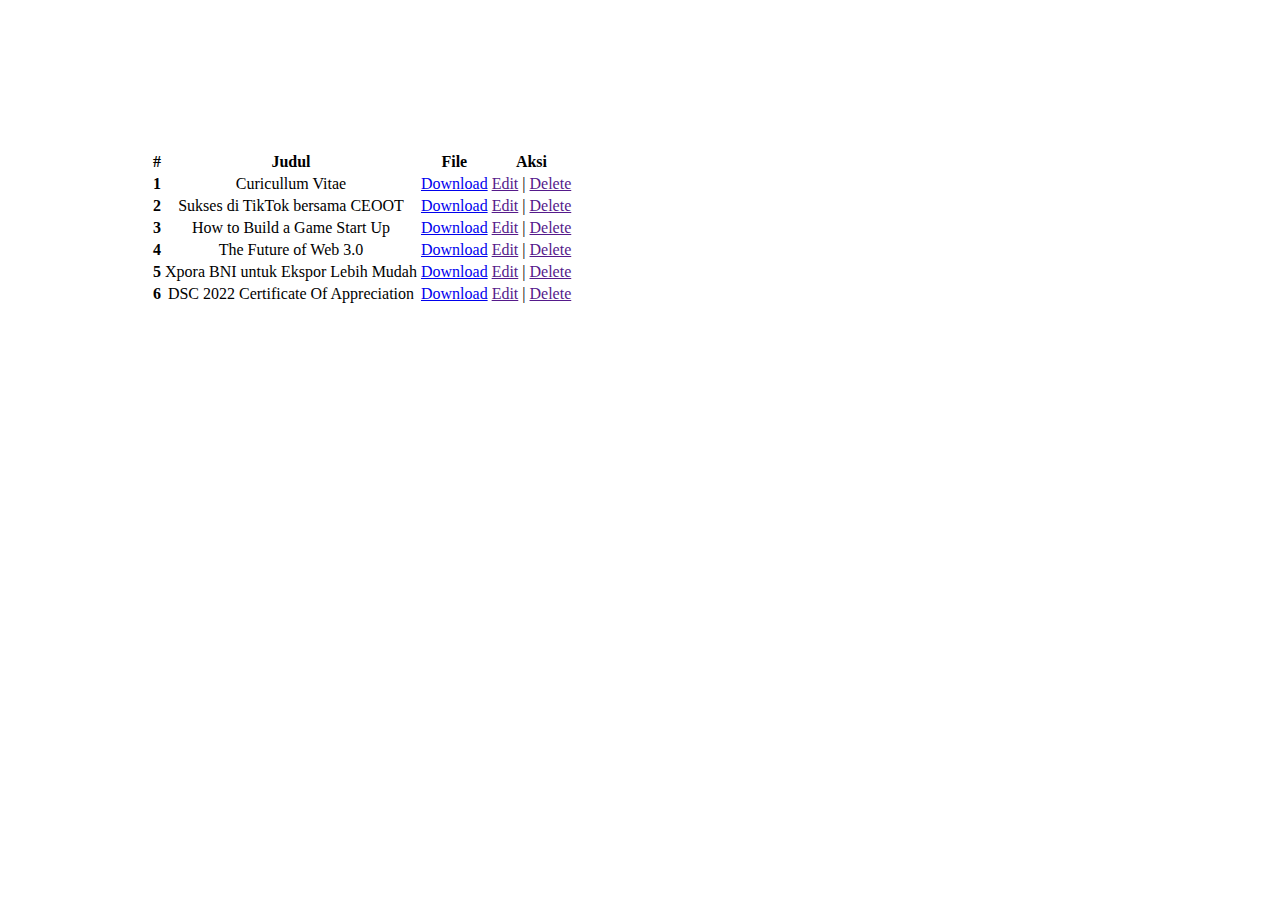
<file: project/sertifikat.html>
<!DOCTYPE html>
<html lang="en">
<head>
    <meta charset="UTF-8">
    <meta http-equiv="X-UA-Compatible" content="IE=edge">
    <meta name="viewport" content="width=device-width, initial-scale=1.0">
    <title>Zeinniko | sertifikat</title>
    <link href="https://cdn.jsdelivr.net/npm/bootstrap@5.3.0-alpha1/dist/css/bootstrap.min.css" rel="stylesheet" integrity="sha384-GLhlTQ8iRABdZLl6O3oVMWSktQOp6b7In1Zl3/Jr59b6EGGoI1aFkw7cmDA6j6gD" crossorigin="anonymous">
</head>
<body style="margin: 150px;">
    <table class="table" style="text-align: center;">
        <thead>
          <tr>
            <th scope="col">#</th>
            <th scope="col">Judul</th>
            <th scope="col">File</th>
            <th scope="col">Aksi</th>
          </tr>
        </thead>
        <tbody>
          <tr>
            <th scope="row">1</th>
            <td>Curicullum Vitae</td>
            <td><a href="../assets/files/CV-Niko.pdf" class="btn btn-warning">Download</a></td>
            <td><a href="" class="btn btn-success">Edit</a> | <a href="" class="btn btn-danger">Delete</a></td>
          </tr>
          <tr>
            <th scope="row">2</th>
            <td>Sukses di TikTok bersama CEOOT</td>
            <td><a href="../assets/files/sukses tiktok- Niko - Rahasia Sukses di TikTok bersama CEOOTB.pdf" class="btn btn-warning">Download</a></td>
            <td><a href="" class="btn btn-success">Edit</a> | <a href="" class="btn btn-danger">Delete</a></td>
          </tr>
          <tr>
            <th scope="row">3</th>
            <td>How to Build a Game Start Up</td>
            <td><a href="../assets/files/build a game - Niko - Webinar Ready for Society 5.0 How to Build a Game Start Up.pdf" class="btn btn-warning">Download</a></td>
            <td><a href="" class="btn btn-success">Edit</a> | <a href="" class="btn btn-danger">Delete</a></td>
          </tr>
          <tr>
            <th scope="row">4</th>
            <td>The Future of Web 3.0</td>
            <td><a href="../assets/files/web3 - Niko - Webinar Ready for Society 5.0 The Future of Web 3.0.pdf" class="btn btn-warning">Download</a></td>
            <td><a href="" class="btn btn-success">Edit</a> | <a href="" class="btn btn-danger">Delete</a></td>
          </tr>
          <tr>
            <th scope="row">5</th>
            <td>Xpora BNI untuk Ekspor Lebih Mudah</td>
            <td><a href="../assets/files/xpora bni - Niko - Webinar Ready for Society 5.0 Xpora BNI untuk Ekspor Lebih Mudah.pdf" class="btn btn-warning">Download</a></td>
            <td><a href="" class="btn btn-success">Edit</a> | <a href="" class="btn btn-danger">Delete</a></td>
          </tr>
          <tr>
            <th scope="row">6</th>
            <td>DSC 2022 Certificate Of Appreciation</td>
            <td><a href="../assets/files/dsc 2022.pdf" class="btn btn-warning">Download</a></td>
            <td><a href="" class="btn btn-success">Edit</a> | <a href="" class="btn btn-danger">Delete</a></td>
          </tr>
        </tbody>
      </table>
    <script src="https://cdn.jsdelivr.net/npm/bootstrap@5.3.0-alpha1/dist/js/bootstrap.bundle.min.js" integrity="sha384-w76AqPfDkMBDXo30jS1Sgez6pr3x5MlQ1ZAGC+nuZB+EYdgRZgiwxhTBTkF7CXvN" crossorigin="anonymous"></script>
</body>
</html>
</file>
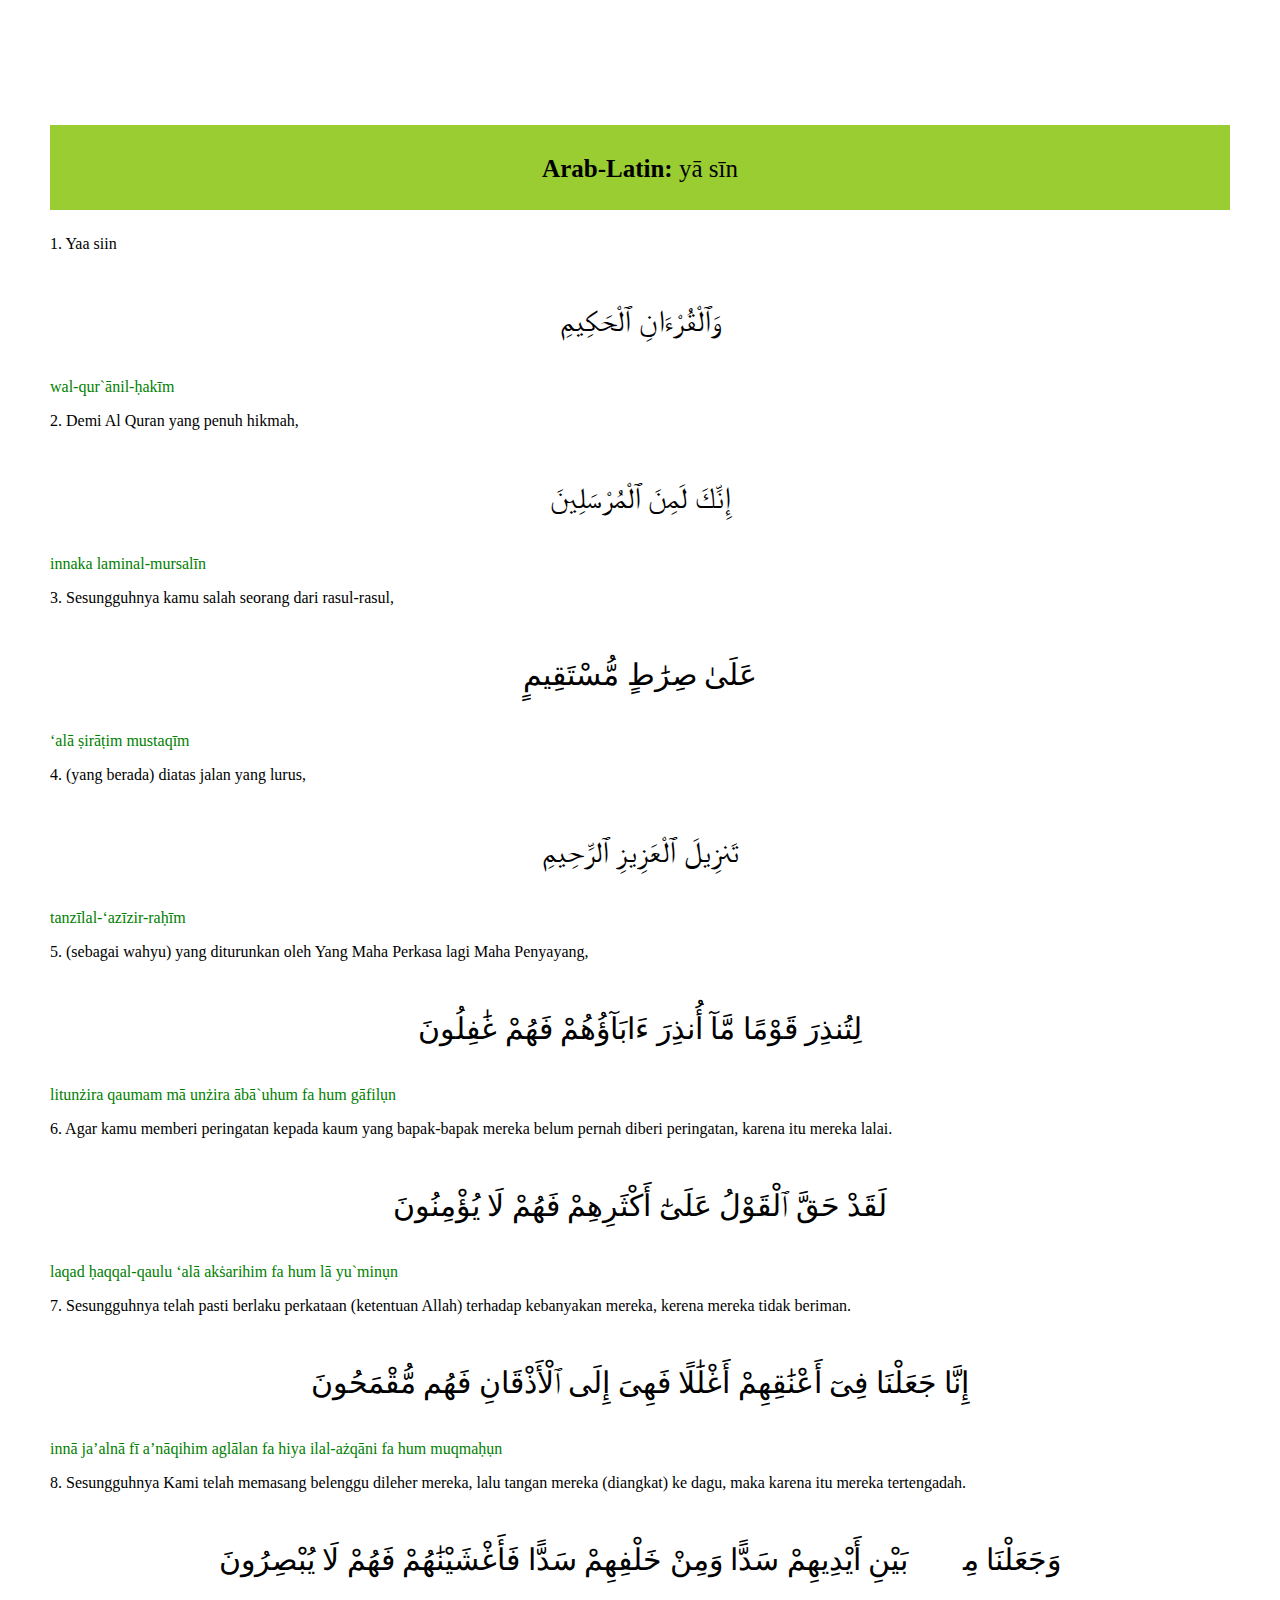
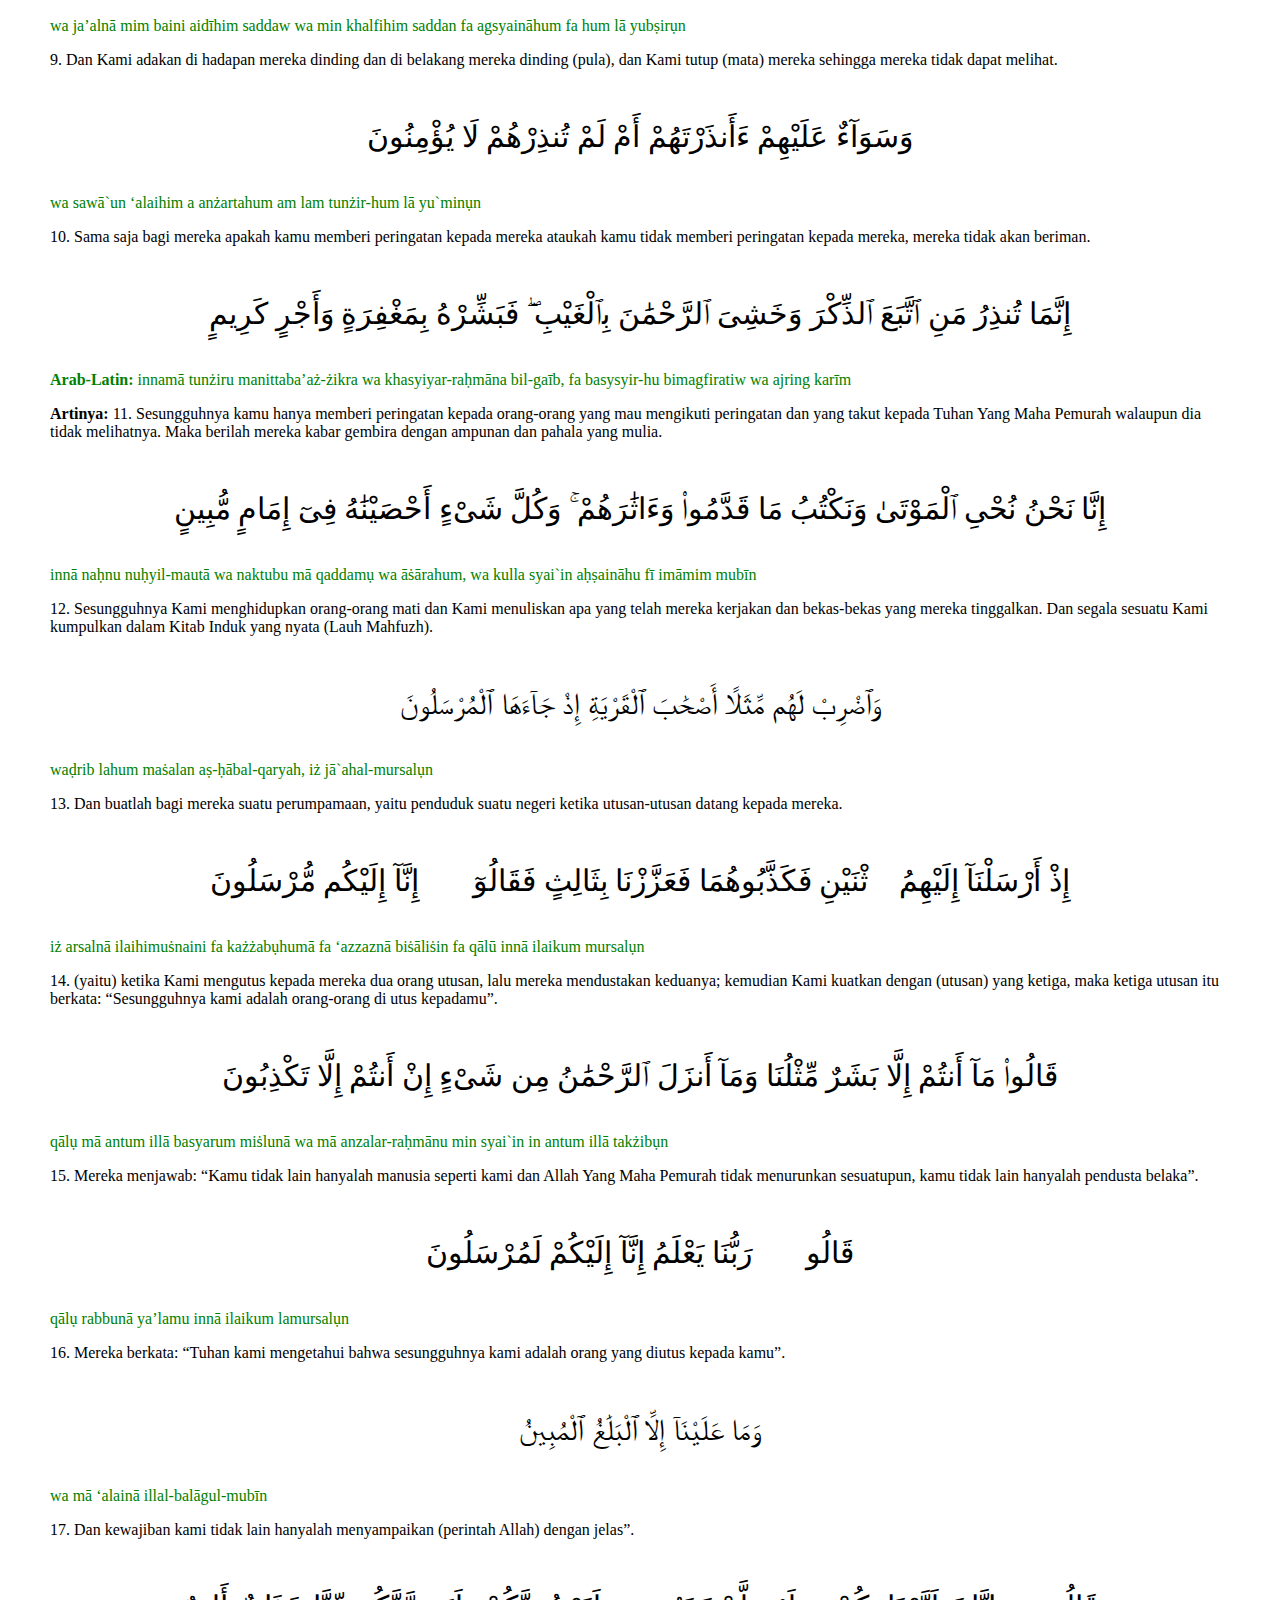
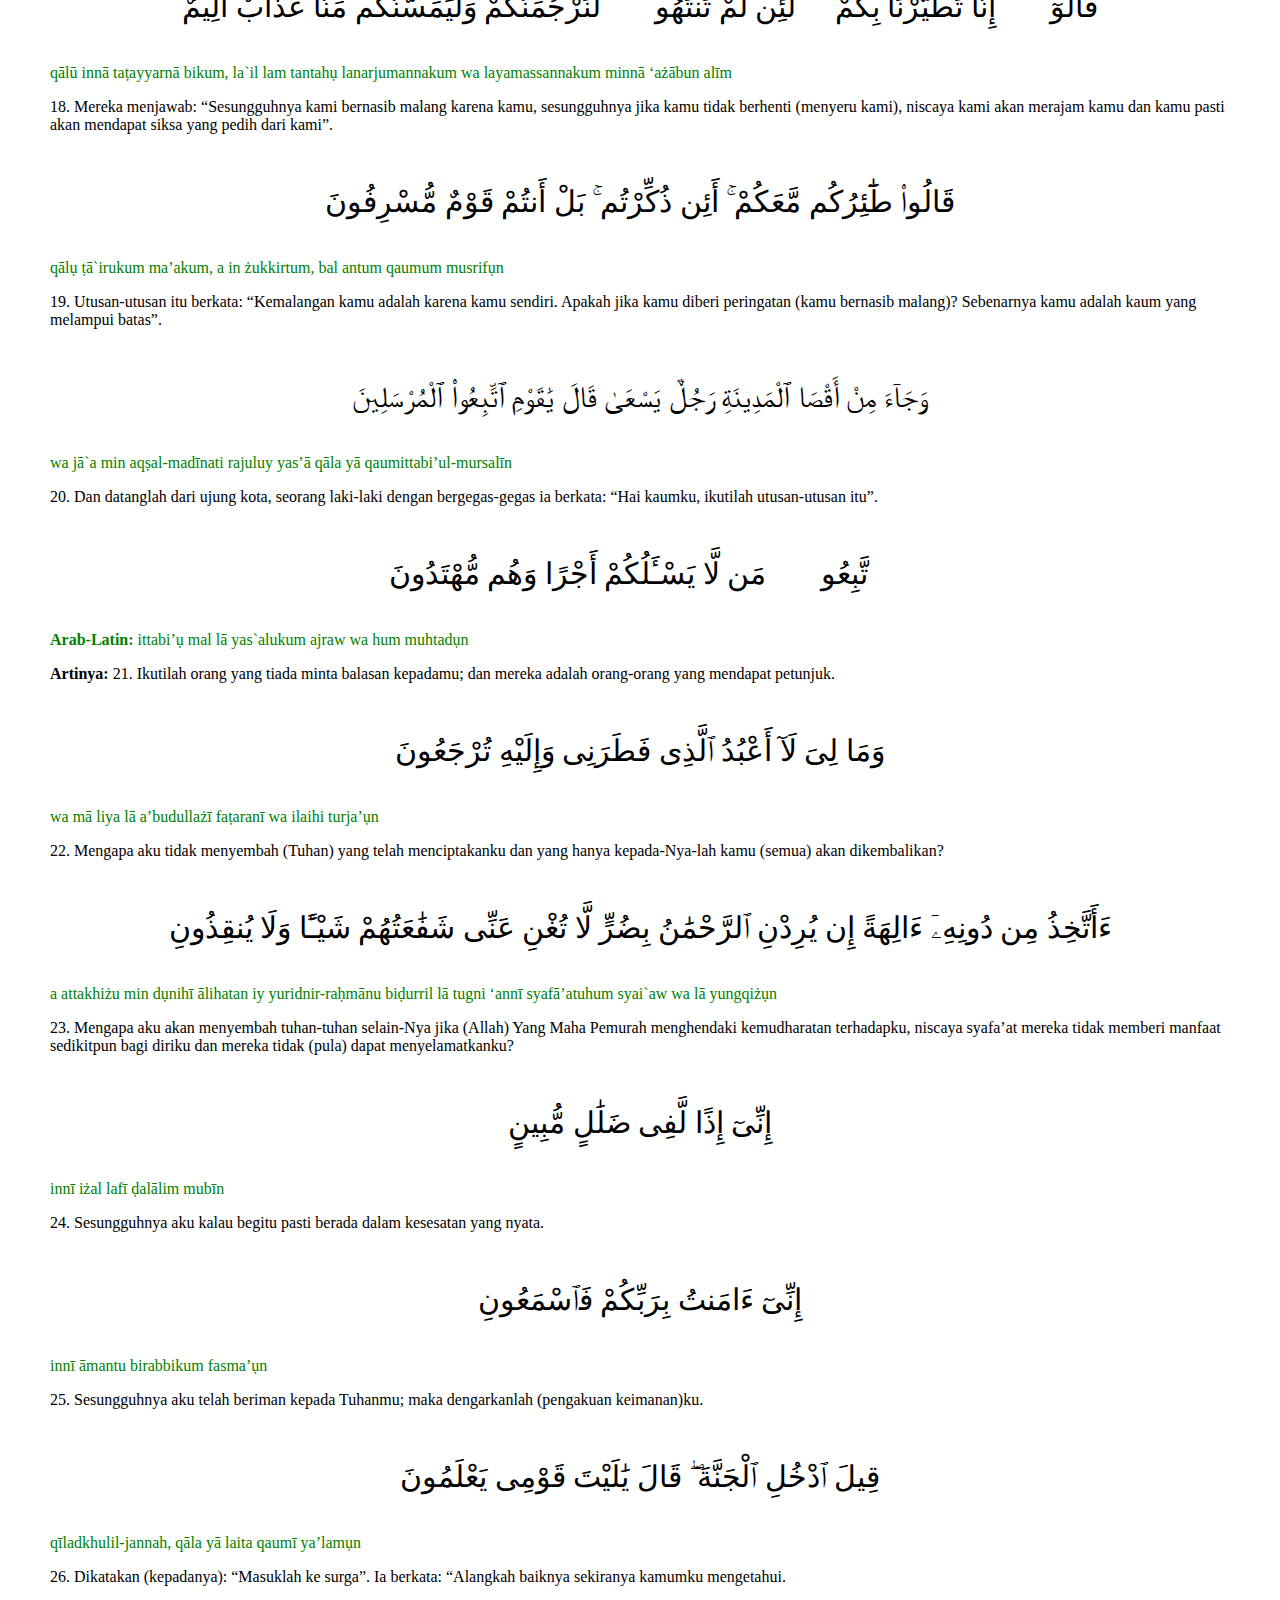
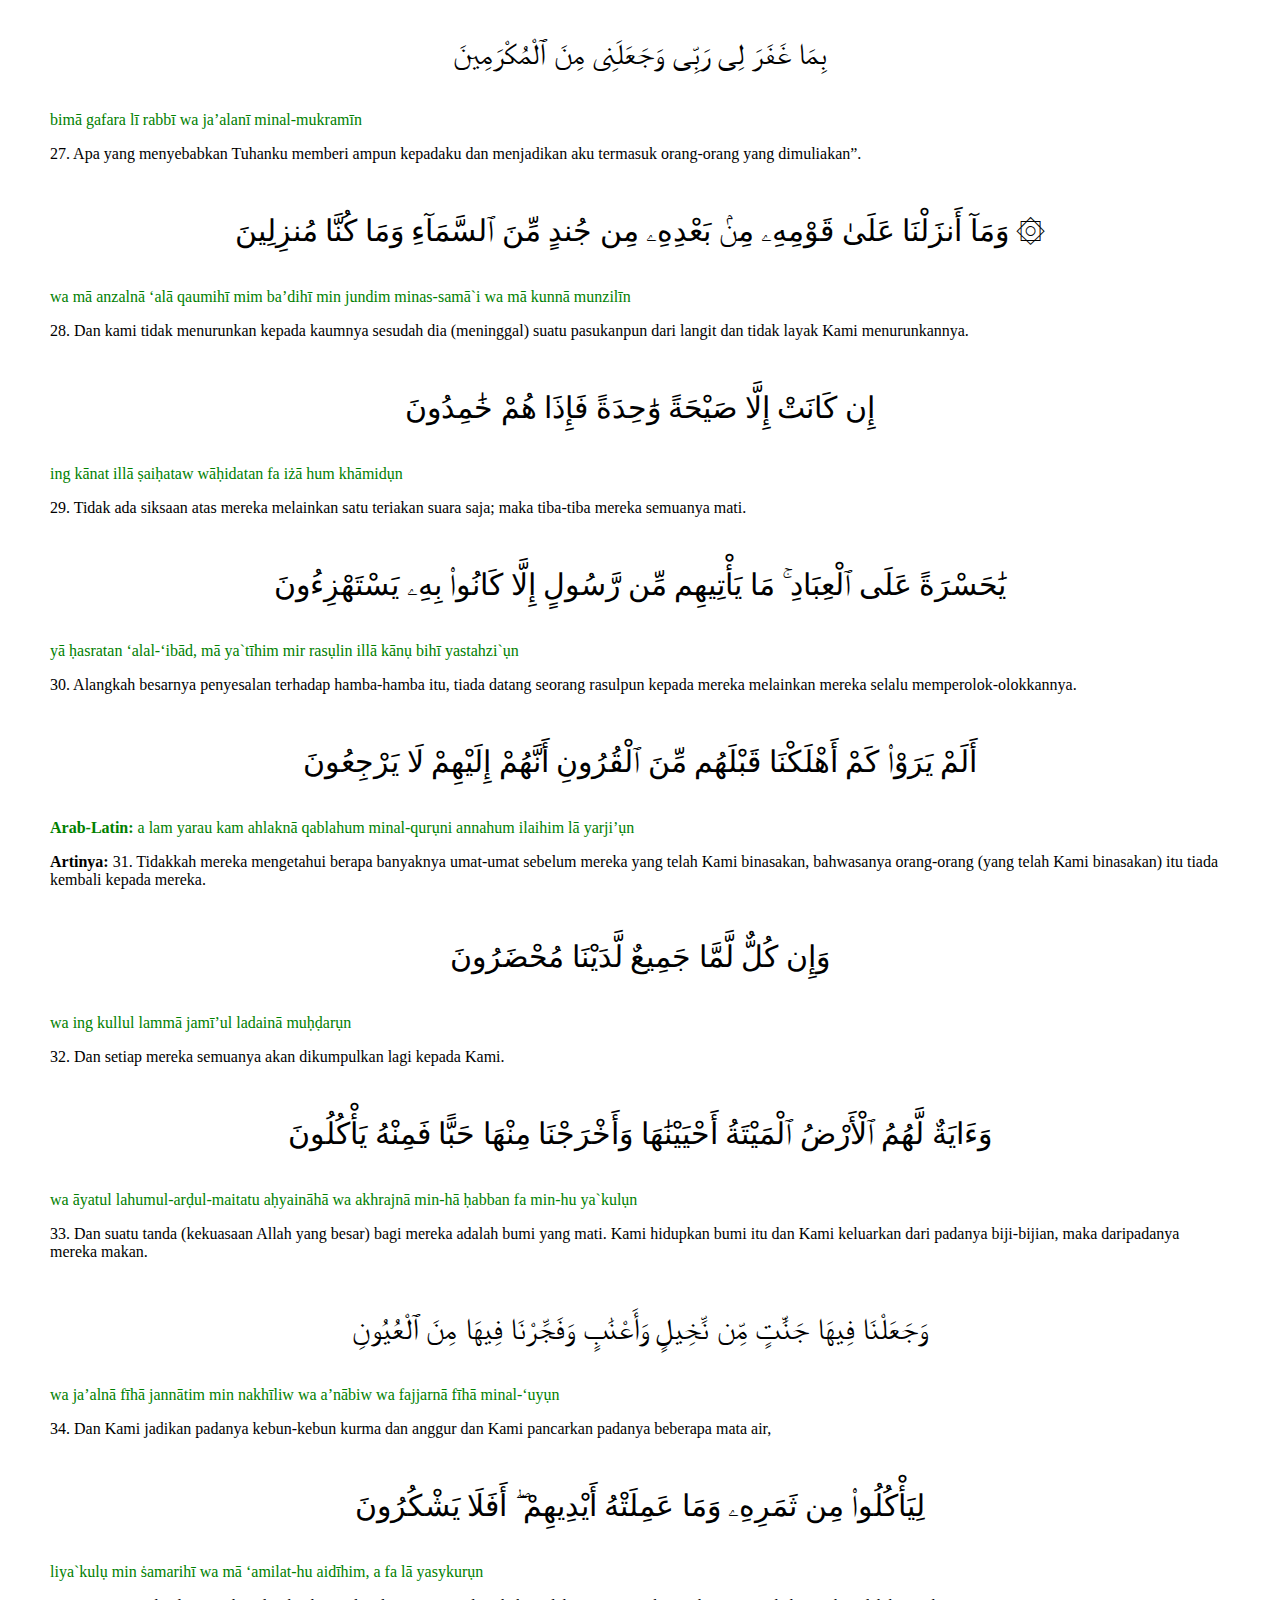
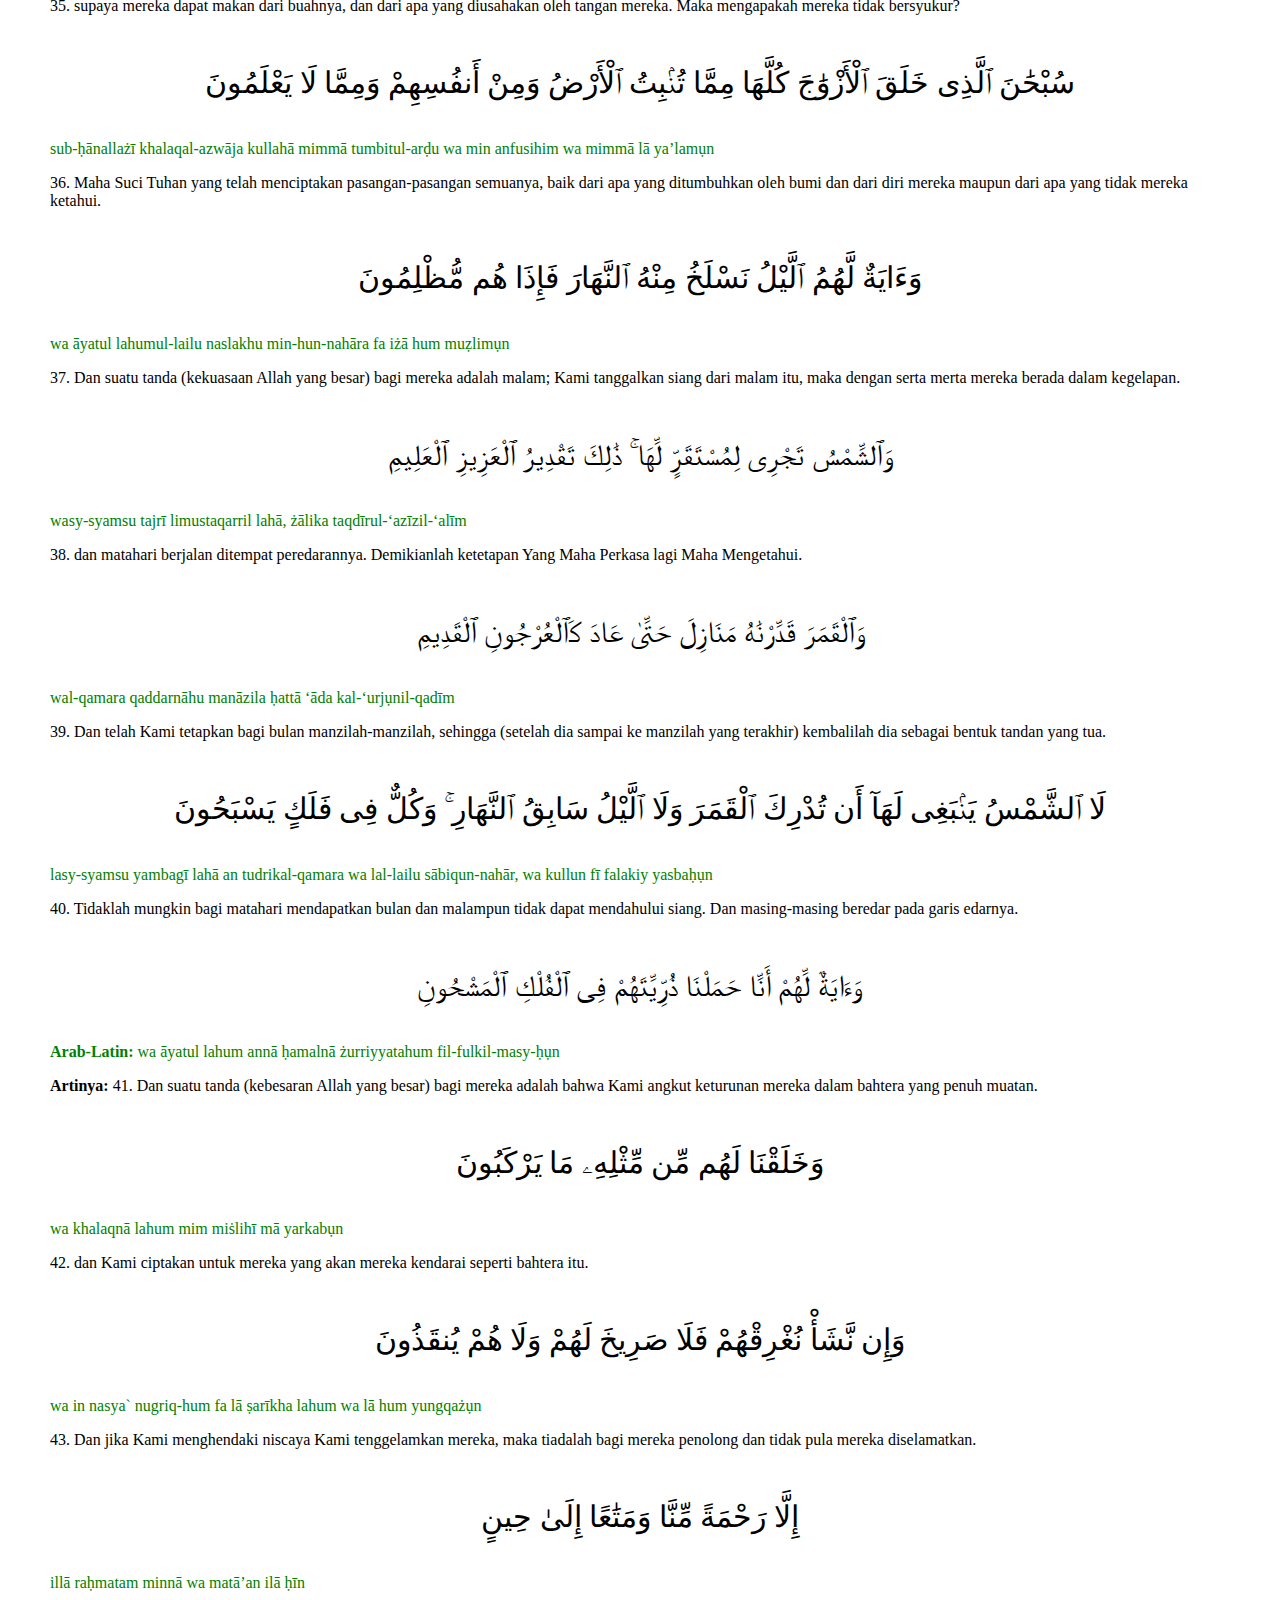
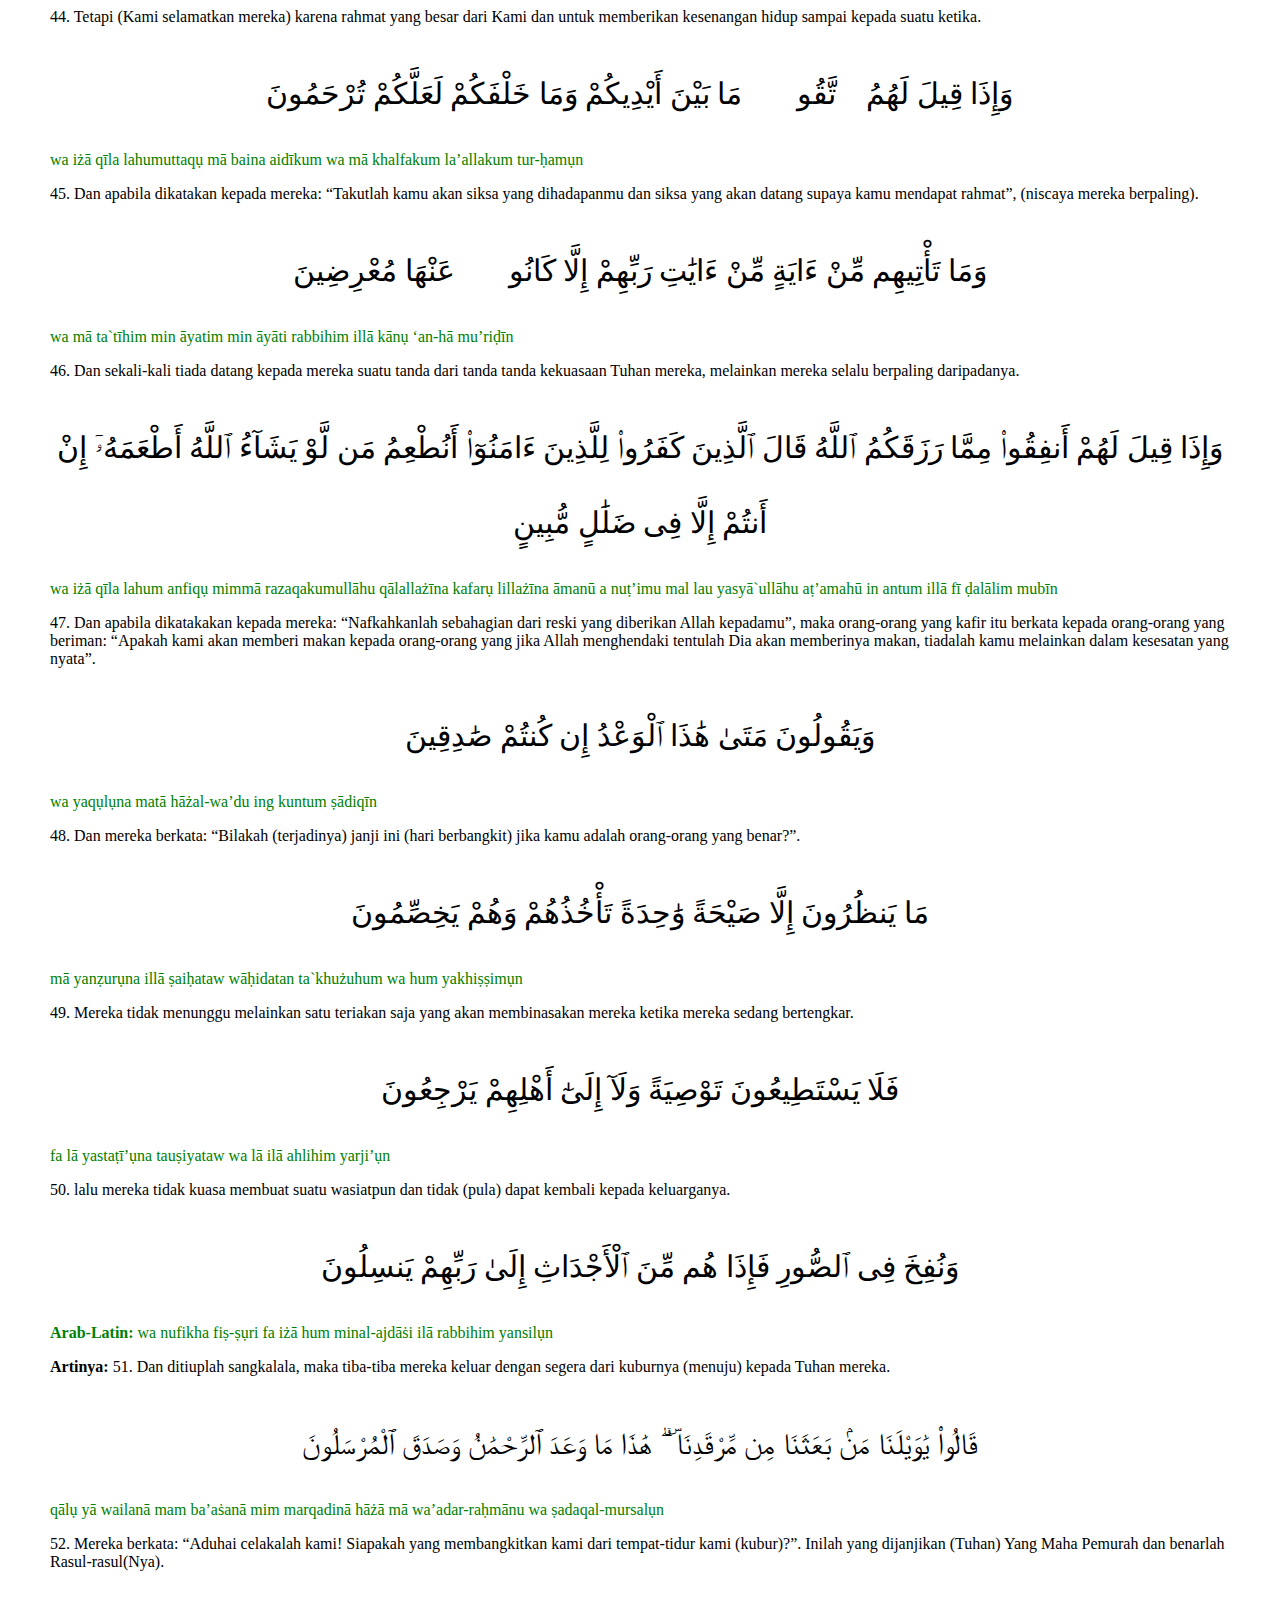
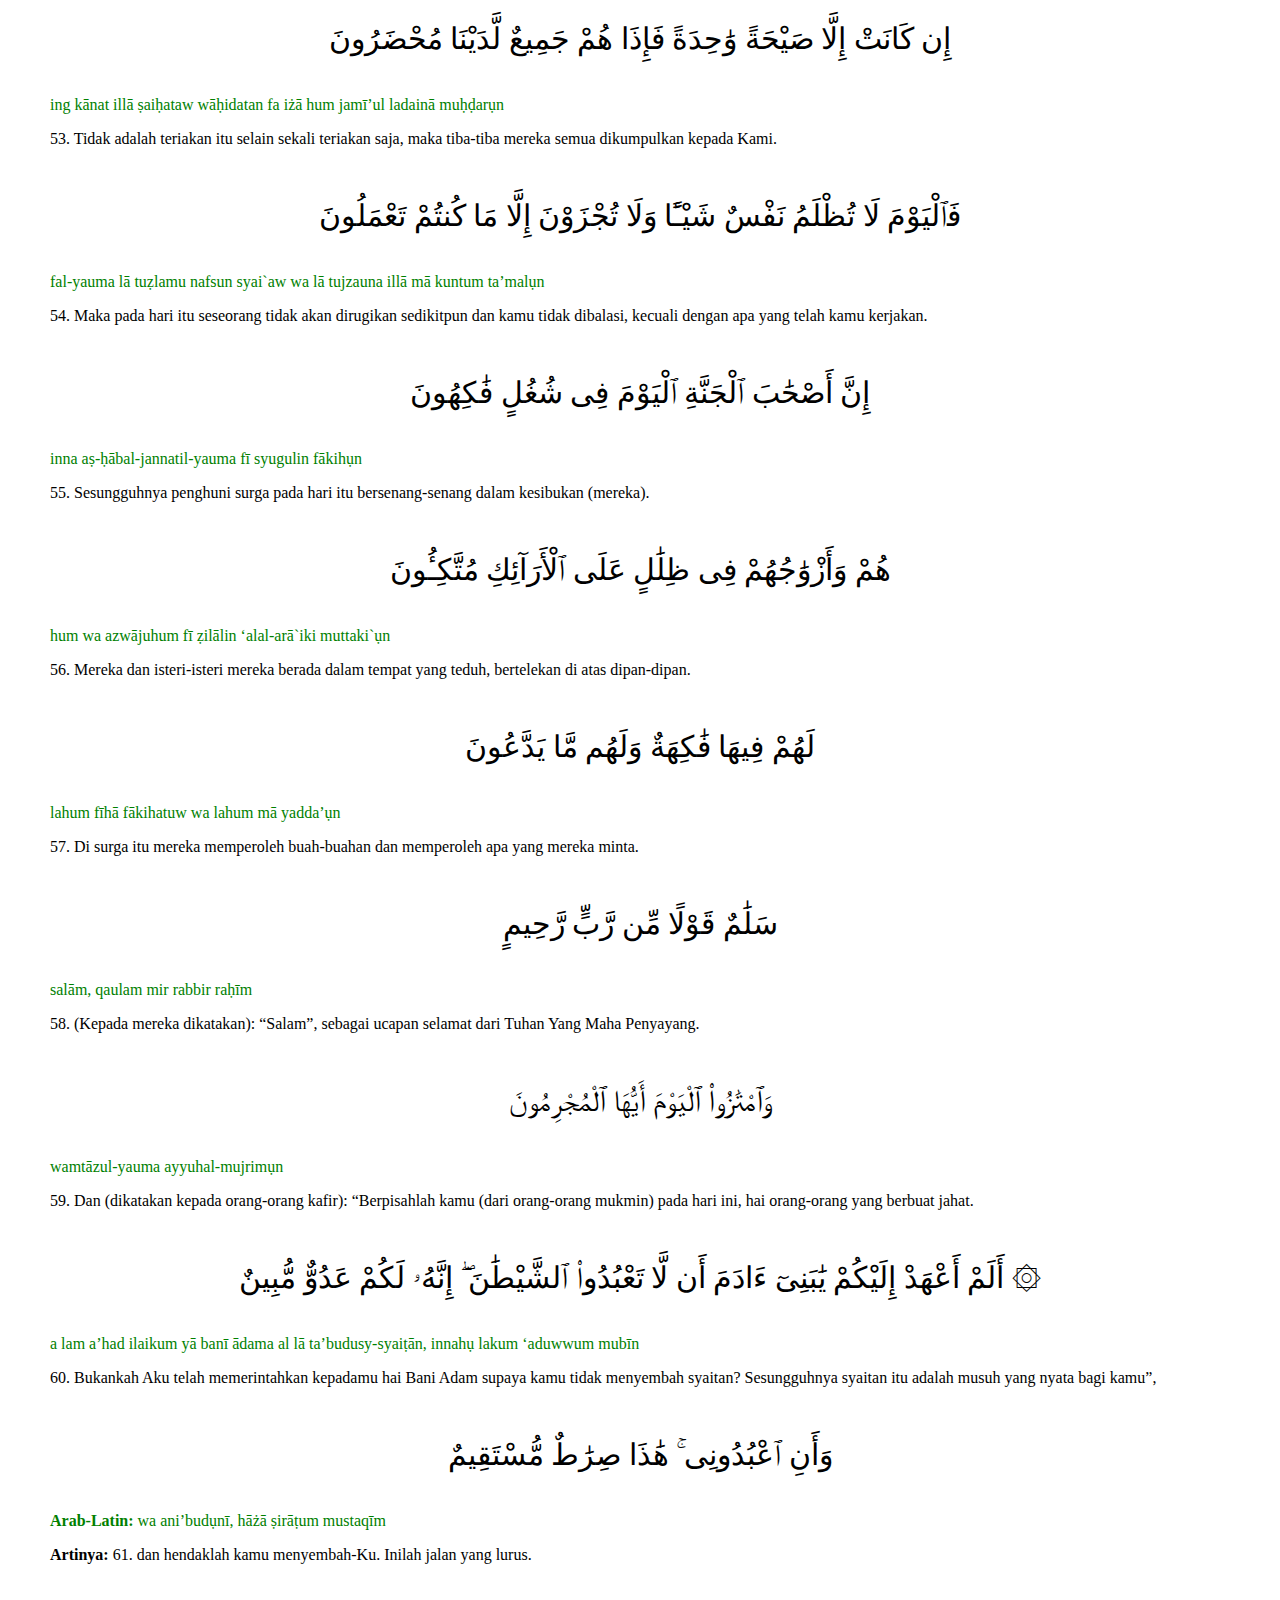
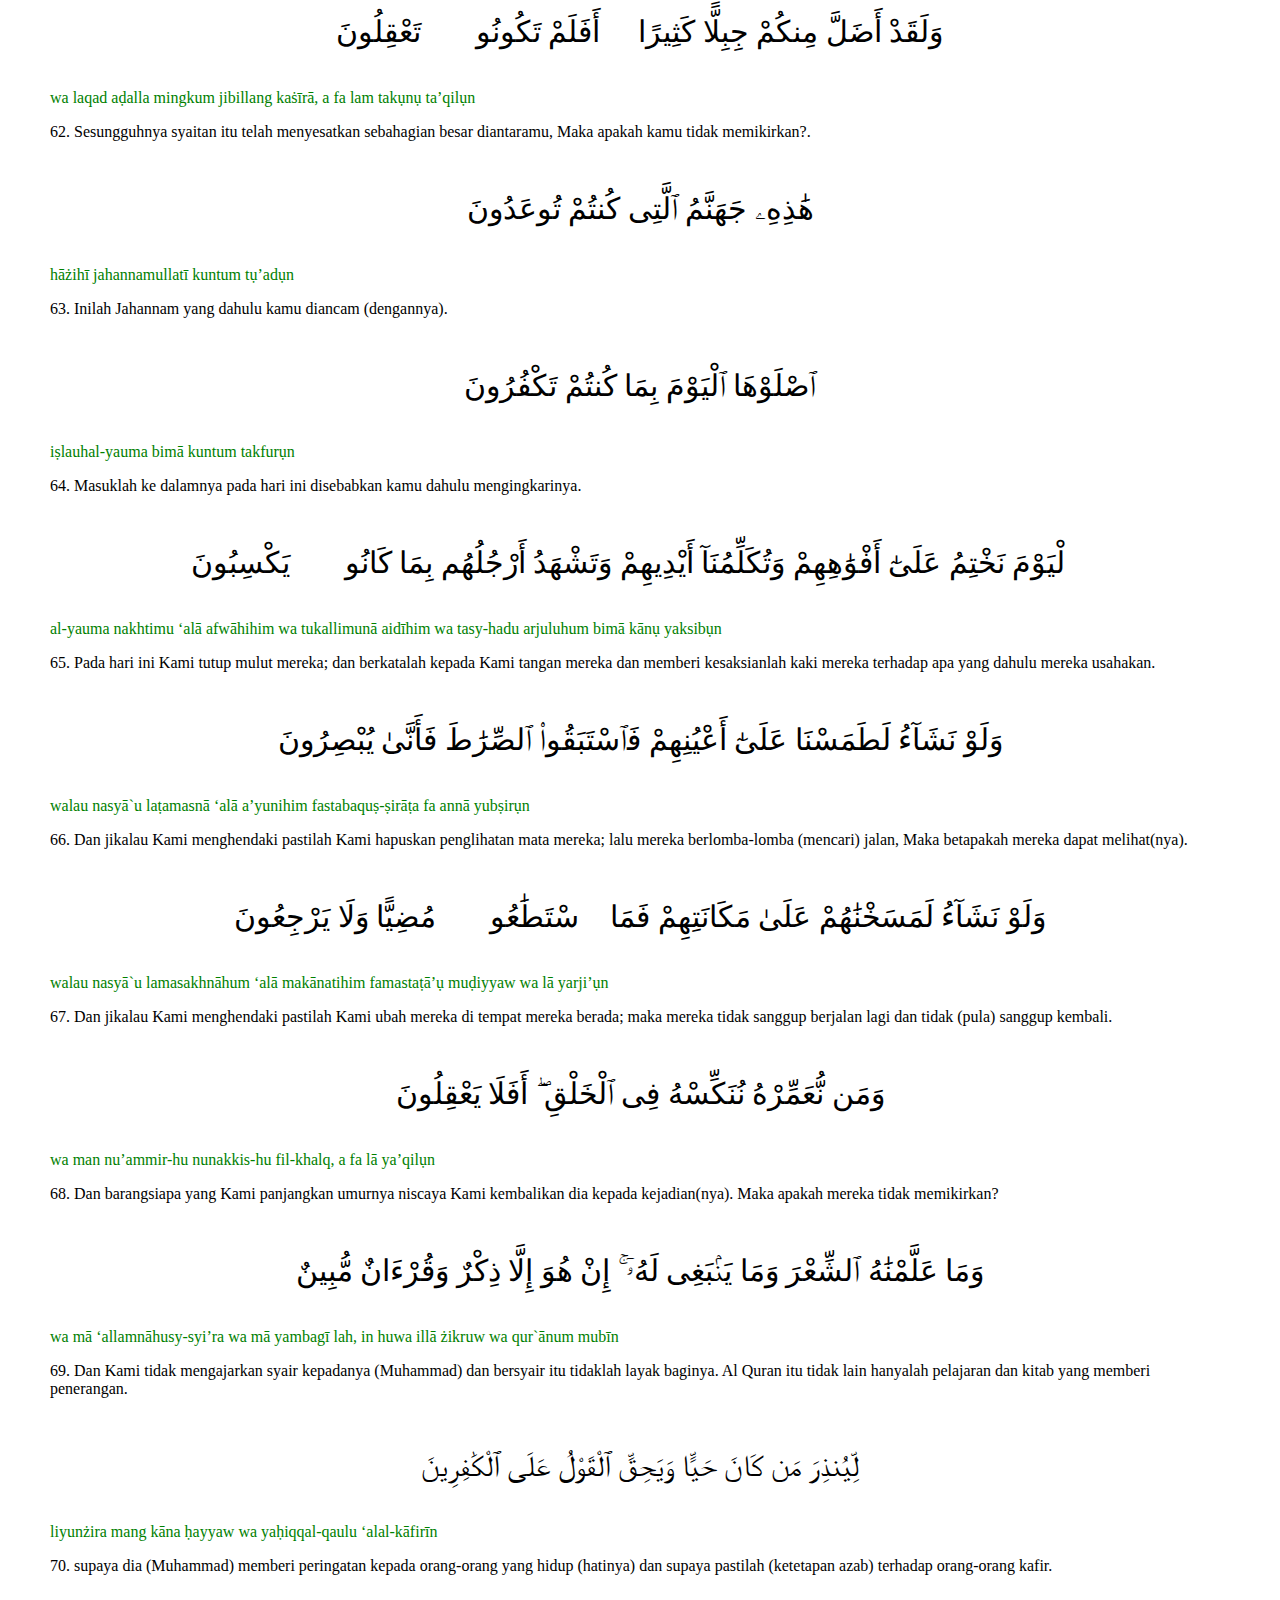
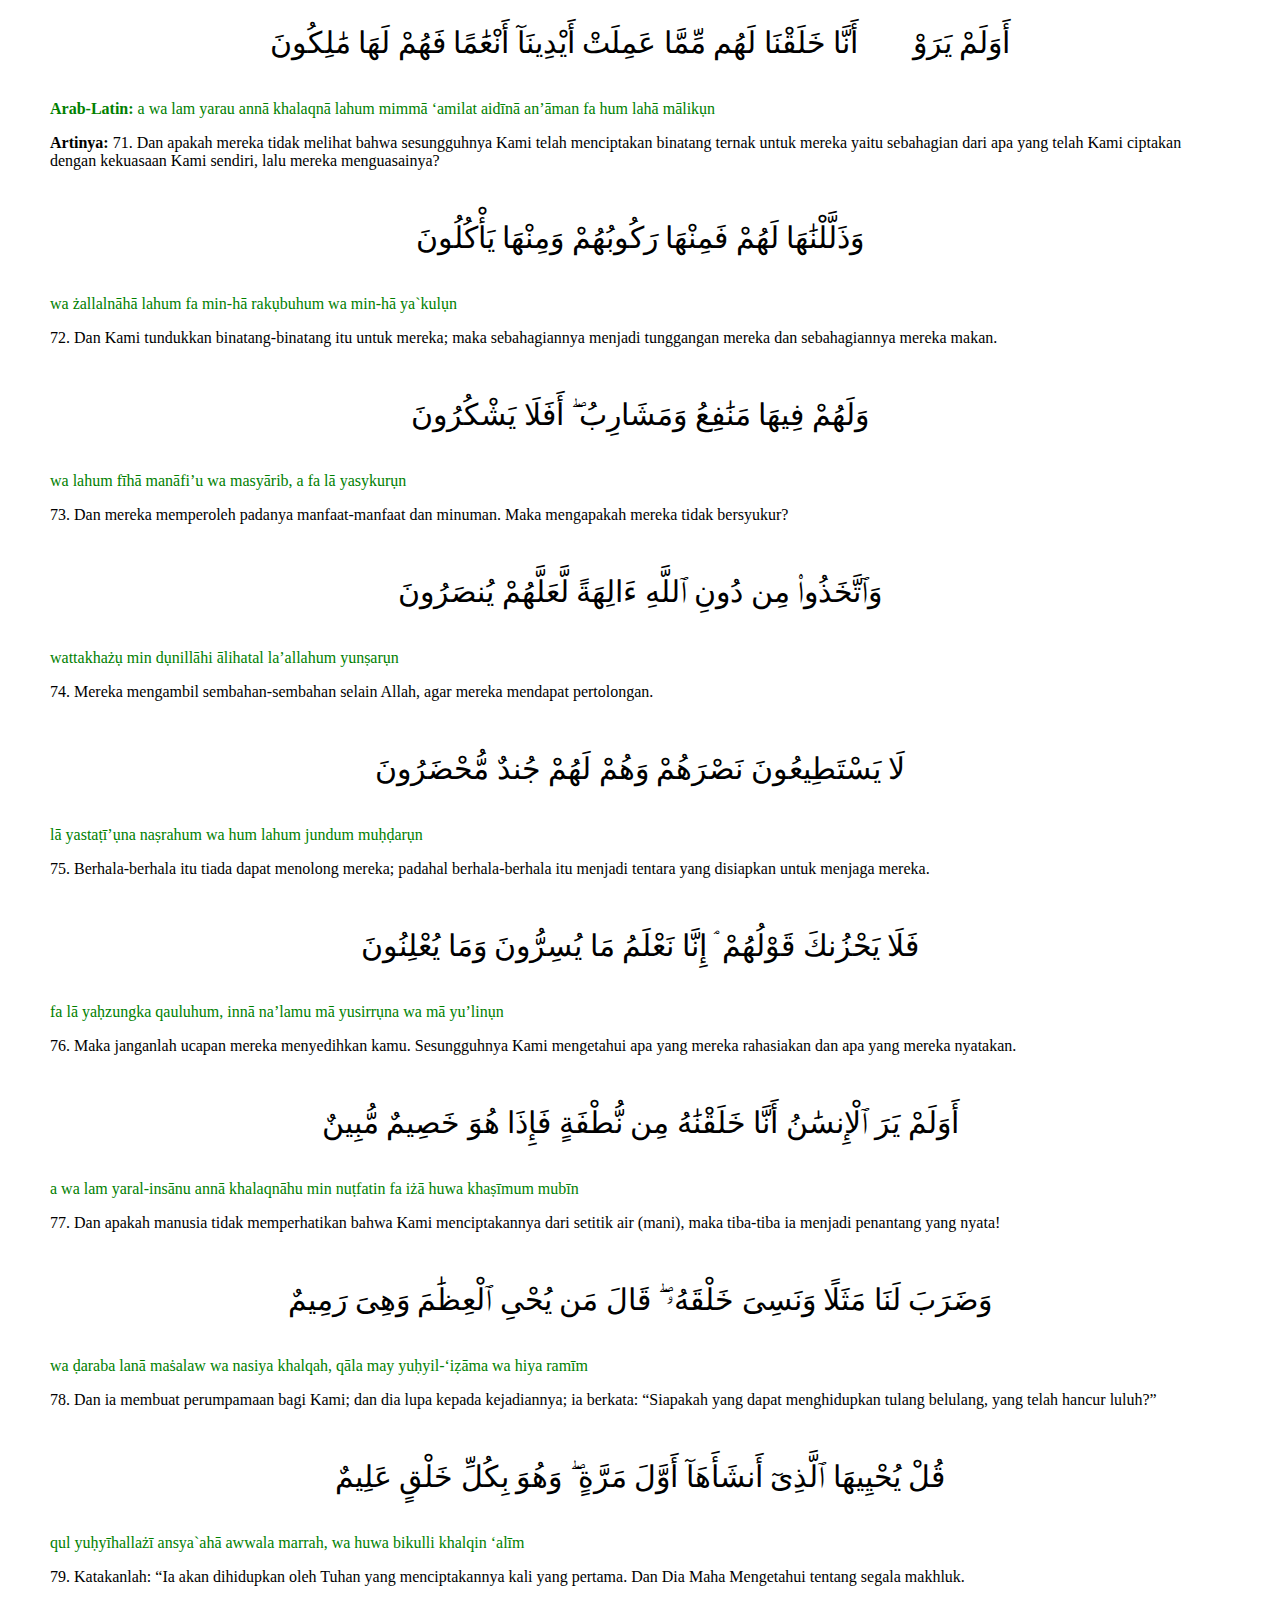
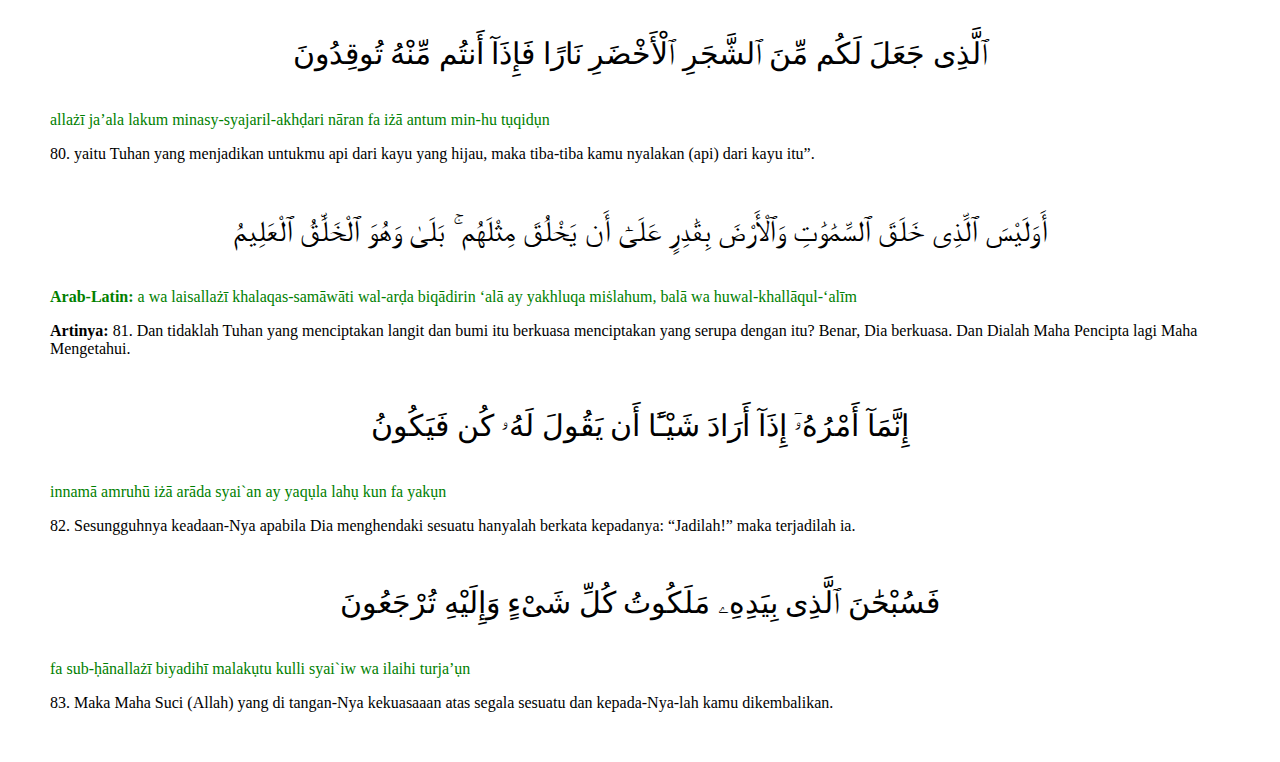
<file: project/yasin.html>
<!DOCTYPE html>
<html lang="en">

<head>
    <meta charset="UTF-8">
    <meta http-equiv="X-UA-Compatible" content="IE=edge">
    <meta name="viewport" content="width=device-width, initial-scale=1.0">
    <title>Zeinniko | buku yasin</title>
    <style>
        body{
            margin: 50px;
            padding-top: 50px;
        }
        .text_Ayat {
        direction: rtl;
        font-style: normal;
        font-size: 30px;
        margin-bottom: 20px;
        text-align: center;
        line-height: 250%;
        }
        .text_Latin {
        font-family: Georgia, Serif;
        font-style: normal;
        font-size: medium;
        color: green;
        }
        .text_Terjemah {
        font-style: normal;
        font-size: medium;
        }
        .keteranganTafsir {
        padding-bottom: 10px;
        border-bottom: 1px solid #eee;
        font-weight: 700;
        }
    </style>
</head>

<body>
    <div id="Konten-Tafsir-Per-Surat">
        <audio autoplay="true">
            <source src="https://server8.mp3quran.net/afs/036.mp3" type="audio/mp3">
        </audio>
        <p style="font-size: 25px; padding-top: 30px; height: 55px; color: black; text-align: center; background-color: yellowgreen;" class="text_Latin"><strong>Arab-Latin:</strong> yā sīn</p>1.</a> Yaa siin</p>
        <p class="text_Ayat">وَٱلْقُرْءَانِ ٱلْحَكِيمِ</p>
        <p class="text_Latin">wal-qur`ānil-ḥakīm</p>
        <p class="text_Terjemah">2.</a> Demi
            Al Quran yang penuh hikmah,</p>
        <p class="text_Ayat">إِنَّكَ لَمِنَ ٱلْمُرْسَلِينَ</p>
        <p class="text_Latin">innaka laminal-mursalīn</p>
        <p class="text_Terjemah">3.</a>
            Sesungguhnya kamu salah seorang dari rasul-rasul,</p>
        <p class="text_Ayat">عَلَىٰ صِرَٰطٍ مُّسْتَقِيمٍ</p>
        <p class="text_Latin">&#8216;alā ṣirāṭim mustaqīm</p>
        <p class="text_Terjemah">4.</a> (yang
            berada) diatas jalan yang lurus,</p>
        <p class="text_Ayat">تَنزِيلَ ٱلْعَزِيزِ ٱلرَّحِيمِ</p>
        <p class="text_Latin">tanzīlal-&#8216;azīzir-raḥīm</p>
        <p class="text_Terjemah">5.</a>
            (sebagai wahyu) yang diturunkan oleh Yang Maha Perkasa lagi Maha Penyayang,</p>
        <p class="text_Ayat">لِتُنذِرَ قَوْمًا مَّآ أُنذِرَ ءَابَآؤُهُمْ فَهُمْ غَٰفِلُونَ</p>
        <p class="text_Latin">litunżira qaumam mā unżira ābā`uhum fa hum gāfilụn</p>
        <p class="text_Terjemah">6.</a> Agar
            kamu memberi peringatan kepada kaum yang bapak-bapak mereka belum pernah diberi peringatan, karena itu
            mereka lalai.</p>
        <p class="text_Ayat">لَقَدْ حَقَّ ٱلْقَوْلُ عَلَىٰٓ أَكْثَرِهِمْ فَهُمْ لَا يُؤْمِنُونَ</p>
        <p class="text_Latin">laqad ḥaqqal-qaulu &#8216;alā akṡarihim fa hum lā yu`minụn</p>
        <p class="text_Terjemah">7.</a>
            Sesungguhnya telah pasti berlaku perkataan (ketentuan Allah) terhadap kebanyakan mereka, kerena mereka tidak
            beriman.</p>
        <p class="text_Ayat">إِنَّا جَعَلْنَا فِىٓ أَعْنَٰقِهِمْ أَغْلَٰلًا فَهِىَ إِلَى ٱلْأَذْقَانِ فَهُم مُّقْمَحُونَ
        </p>
        <p class="text_Latin">innā ja&#8217;alnā fī a&#8217;nāqihim aglālan fa hiya ilal-ażqāni fa hum muqmaḥụn</p>
        <p class="text_Terjemah">8.</a>
            Sesungguhnya Kami telah memasang belenggu dileher mereka, lalu tangan mereka (diangkat) ke dagu, maka karena
            itu mereka tertengadah.</p>
        <p class="text_Ayat">وَجَعَلْنَا مِنۢ بَيْنِ أَيْدِيهِمْ سَدًّا وَمِنْ خَلْفِهِمْ سَدًّا فَأَغْشَيْنَٰهُمْ
            فَهُمْ لَا يُبْصِرُونَ</p>
        <p class="text_Latin">wa ja&#8217;alnā mim baini aidīhim saddaw wa min khalfihim saddan fa agsyaināhum fa hum lā
            yubṣirụn</p>
        <p class="text_Terjemah">9.</a> Dan
            Kami adakan di hadapan mereka dinding dan di belakang mereka dinding (pula), dan Kami tutup (mata) mereka
            sehingga mereka tidak dapat melihat.</p>
        <p class="text_Ayat">وَسَوَآءٌ عَلَيْهِمْ ءَأَنذَرْتَهُمْ أَمْ لَمْ تُنذِرْهُمْ لَا يُؤْمِنُونَ</p>
        <p class="text_Latin">wa sawā`un &#8216;alaihim a anżartahum am lam tunżir-hum lā yu`minụn</p>
        <p class="text_Terjemah"> 10.</a> Sama
            saja bagi mereka apakah kamu memberi peringatan kepada mereka ataukah kamu tidak memberi peringatan kepada
            mereka, mereka tidak akan beriman.</p>
        <p class="text_Ayat">إِنَّمَا تُنذِرُ مَنِ ٱتَّبَعَ ٱلذِّكْرَ وَخَشِىَ ٱلرَّحْمَٰنَ بِٱلْغَيْبِ ۖ فَبَشِّرْهُ
            بِمَغْفِرَةٍ وَأَجْرٍ كَرِيمٍ</p>
        <p class="text_Latin"><strong>Arab-Latin:</strong> innamā tunżiru manittaba&#8217;aż-żikra wa khasyiyar-raḥmāna
            bil-gaīb, fa basysyir-hu bimagfiratiw wa ajring karīm</p>
        <p class="text_Terjemah"><strong>Artinya:</strong> 
                11.</a> Sesungguhnya kamu hanya memberi peringatan kepada orang-orang yang mau mengikuti
            peringatan dan yang takut kepada Tuhan Yang Maha Pemurah walaupun dia tidak melihatnya. Maka berilah mereka
            kabar gembira dengan ampunan dan pahala yang mulia.</p>
        <p class="text_Ayat">إِنَّا نَحْنُ نُحْىِ ٱلْمَوْتَىٰ وَنَكْتُبُ مَا قَدَّمُوا۟ وَءَاثَٰرَهُمْ ۚ وَكُلَّ شَىْءٍ
            أَحْصَيْنَٰهُ فِىٓ إِمَامٍ مُّبِينٍ</p>
        <p class="text_Latin">innā naḥnu nuḥyil-mautā wa naktubu mā qaddamụ wa āṡārahum, wa kulla syai`in aḥṣaināhu fī
            imāmim mubīn</p>
        <p class="text_Terjemah"> 12.</a>
            Sesungguhnya Kami menghidupkan orang-orang mati dan Kami menuliskan apa yang telah mereka kerjakan dan
            bekas-bekas yang mereka tinggalkan. Dan segala sesuatu Kami kumpulkan dalam Kitab Induk yang nyata (Lauh
            Mahfuzh).</p>
        <p class="text_Ayat">وَٱضْرِبْ لَهُم مَّثَلًا أَصْحَٰبَ ٱلْقَرْيَةِ إِذْ جَآءَهَا ٱلْمُرْسَلُونَ</p>
        <p class="text_Latin">waḍrib lahum maṡalan aṣ-ḥābal-qaryah, iż jā`ahal-mursalụn</p>
        <p class="text_Terjemah"> 13.</a> Dan
            buatlah bagi mereka suatu perumpamaan, yaitu penduduk suatu negeri ketika utusan-utusan datang kepada
            mereka.</p>
        <p class="text_Ayat">إِذْ أَرْسَلْنَآ إِلَيْهِمُ ٱثْنَيْنِ فَكَذَّبُوهُمَا فَعَزَّزْنَا بِثَالِثٍ فَقَالُوٓا۟
            إِنَّآ إِلَيْكُم مُّرْسَلُونَ</p>
        <p class="text_Latin">iż arsalnā ilaihimuṡnaini fa każżabụhumā fa &#8216;azzaznā biṡāliṡin fa qālū innā ilaikum
            mursalụn</p>
        <p class="text_Terjemah"> 14.</a>
            (yaitu) ketika Kami mengutus kepada mereka dua orang utusan, lalu mereka mendustakan keduanya; kemudian Kami
            kuatkan dengan (utusan) yang ketiga, maka ketiga utusan itu berkata: &#8220;Sesungguhnya kami adalah
            orang-orang di utus kepadamu&#8221;.</p>
        <p class="text_Ayat">قَالُوا۟ مَآ أَنتُمْ إِلَّا بَشَرٌ مِّثْلُنَا وَمَآ أَنزَلَ ٱلرَّحْمَٰنُ مِن شَىْءٍ إِنْ
            أَنتُمْ إِلَّا تَكْذِبُونَ</p>
        <p class="text_Latin">qālụ mā antum illā basyarum miṡlunā wa mā anzalar-raḥmānu min syai`in in antum illā
            takżibụn</p>
        <p class="text_Terjemah"> 15.</a>
            Mereka menjawab: &#8220;Kamu tidak lain hanyalah manusia seperti kami dan Allah Yang Maha Pemurah tidak
            menurunkan sesuatupun, kamu tidak lain hanyalah pendusta belaka&#8221;.</p>
        <p class="text_Ayat">قَالُوا۟ رَبُّنَا يَعْلَمُ إِنَّآ إِلَيْكُمْ لَمُرْسَلُونَ</p>
        <p class="text_Latin">qālụ rabbunā ya&#8217;lamu innā ilaikum lamursalụn</p>
        <p class="text_Terjemah"> 16.</a>
            Mereka berkata: &#8220;Tuhan kami mengetahui bahwa sesungguhnya kami adalah orang yang diutus kepada
            kamu&#8221;.</p>
        <p class="text_Ayat">وَمَا عَلَيْنَآ إِلَّا ٱلْبَلَٰغُ ٱلْمُبِينُ</p>
        <p class="text_Latin">wa mā &#8216;alainā illal-balāgul-mubīn</p>
        <p class="text_Terjemah"> 17.</a> Dan
            kewajiban kami tidak lain hanyalah menyampaikan (perintah Allah) dengan jelas&#8221;.</p>
        <p class="text_Ayat">قَالُوٓا۟ إِنَّا تَطَيَّرْنَا بِكُمْ ۖ لَئِن لَّمْ تَنتَهُوا۟ لَنَرْجُمَنَّكُمْ
            وَلَيَمَسَّنَّكُم مِّنَّا عَذَابٌ أَلِيمٌ</p>
        <p class="text_Latin">qālū innā taṭayyarnā bikum, la`il lam tantahụ lanarjumannakum wa layamassannakum minnā
            &#8216;ażābun alīm</p>
        <p class="text_Terjemah"> 18.</a>
            Mereka menjawab: &#8220;Sesungguhnya kami bernasib malang karena kamu, sesungguhnya jika kamu tidak berhenti
            (menyeru kami), niscaya kami akan merajam kamu dan kamu pasti akan mendapat siksa yang pedih dari
            kami&#8221;.</p>
        <p class="text_Ayat">قَالُوا۟ طَٰٓئِرُكُم مَّعَكُمْ ۚ أَئِن ذُكِّرْتُم ۚ بَلْ أَنتُمْ قَوْمٌ مُّسْرِفُونَ</p>
        <p class="text_Latin">qālụ ṭā`irukum ma&#8217;akum, a in żukkirtum, bal antum qaumum musrifụn</p>
        <p class="text_Terjemah"> 19.</a>
            Utusan-utusan itu berkata: &#8220;Kemalangan kamu adalah karena kamu sendiri. Apakah jika kamu diberi
            peringatan (kamu bernasib malang)? Sebenarnya kamu adalah kaum yang melampui batas&#8221;.</p>
        <p class="text_Ayat">وَجَآءَ مِنْ أَقْصَا ٱلْمَدِينَةِ رَجُلٌ يَسْعَىٰ قَالَ يَٰقَوْمِ ٱتَّبِعُوا۟
            ٱلْمُرْسَلِينَ</p>
        <p class="text_Latin">wa jā`a min aqṣal-madīnati rajuluy yas&#8217;ā qāla yā qaumittabi&#8217;ul-mursalīn</p>
        <p class="text_Terjemah"> 20.</a> Dan
            datanglah dari ujung kota, seorang laki-laki dengan bergegas-gegas ia berkata: &#8220;Hai kaumku, ikutilah
            utusan-utusan itu&#8221;.</p>
        <p class="text_Ayat">ٱتَّبِعُوا۟ مَن لَّا يَسْـَٔلُكُمْ أَجْرًا وَهُم مُّهْتَدُونَ</p>
        <p class="text_Latin"><strong>Arab-Latin:</strong> ittabi&#8217;ụ mal lā yas`alukum ajraw wa hum muhtadụn</p>
        <p class="text_Terjemah"><strong>Artinya:</strong> 
                21.</a> Ikutilah orang yang tiada minta balasan kepadamu; dan mereka adalah orang-orang
            yang mendapat petunjuk.</p>
        <p class="text_Ayat">وَمَا لِىَ لَآ أَعْبُدُ ٱلَّذِى فَطَرَنِى وَإِلَيْهِ تُرْجَعُونَ</p>
        <p class="text_Latin">wa mā liya lā a&#8217;budullażī faṭaranī wa ilaihi turja&#8217;ụn</p>
        <p class="text_Terjemah"> 22.</a>
            Mengapa aku tidak menyembah (Tuhan) yang telah menciptakanku dan yang hanya kepada-Nya-lah kamu (semua) akan
            dikembalikan?</p>
        <p class="text_Ayat">ءَأَتَّخِذُ مِن دُونِهِۦٓ ءَالِهَةً إِن يُرِدْنِ ٱلرَّحْمَٰنُ بِضُرٍّ لَّا تُغْنِ عَنِّى
            شَفَٰعَتُهُمْ شَيْـًٔا وَلَا يُنقِذُونِ</p>
        <p class="text_Latin">a attakhiżu min dụnihī ālihatan iy yuridnir-raḥmānu biḍurril lā tugni &#8216;annī
            syafā&#8217;atuhum syai`aw wa lā yungqiżụn</p>
        <p class="text_Terjemah"> 23.</a>
            Mengapa aku akan menyembah tuhan-tuhan selain-Nya jika (Allah) Yang Maha Pemurah menghendaki kemudharatan
            terhadapku, niscaya syafa&#8217;at mereka tidak memberi manfaat sedikitpun bagi diriku dan mereka tidak
            (pula) dapat menyelamatkanku?</p>
        <p class="text_Ayat">إِنِّىٓ إِذًا لَّفِى ضَلَٰلٍ مُّبِينٍ</p>
        <p class="text_Latin">innī iżal lafī ḍalālim mubīn</p>
        <p class="text_Terjemah"> 24.</a>
            Sesungguhnya aku kalau begitu pasti berada dalam kesesatan yang nyata.</p>
        <p class="text_Ayat">إِنِّىٓ ءَامَنتُ بِرَبِّكُمْ فَٱسْمَعُونِ</p>
        <p class="text_Latin">innī āmantu birabbikum fasma&#8217;ụn</p>
        <p class="text_Terjemah"> 25.</a>
            Sesungguhnya aku telah beriman kepada Tuhanmu; maka dengarkanlah (pengakuan keimanan)ku.</p>
        <p class="text_Ayat">قِيلَ ٱدْخُلِ ٱلْجَنَّةَ ۖ قَالَ يَٰلَيْتَ قَوْمِى يَعْلَمُونَ</p>
        <p class="text_Latin">qīladkhulil-jannah, qāla yā laita qaumī ya&#8217;lamụn</p>
        <p class="text_Terjemah"> 26.</a>
            Dikatakan (kepadanya): &#8220;Masuklah ke surga&#8221;. Ia berkata: &#8220;Alangkah baiknya sekiranya
            kamumku mengetahui.</p>
        <p class="text_Ayat">بِمَا غَفَرَ لِى رَبِّى وَجَعَلَنِى مِنَ ٱلْمُكْرَمِينَ</p>
        <p class="text_Latin">bimā gafara lī rabbī wa ja&#8217;alanī minal-mukramīn</p>
        <p class="text_Terjemah"> 27.</a> Apa
            yang menyebabkan Tuhanku memberi ampun kepadaku dan menjadikan aku termasuk orang-orang yang
            dimuliakan&#8221;.</p>
        <p class="text_Ayat">۞ وَمَآ أَنزَلْنَا عَلَىٰ قَوْمِهِۦ مِنۢ بَعْدِهِۦ مِن جُندٍ مِّنَ ٱلسَّمَآءِ وَمَا
            كُنَّا مُنزِلِينَ</p>
        <p class="text_Latin">wa mā anzalnā &#8216;alā qaumihī mim ba&#8217;dihī min jundim minas-samā`i wa mā kunnā
            munzilīn</p>
        <p class="text_Terjemah"> 28.</a> Dan
            kami tidak menurunkan kepada kaumnya sesudah dia (meninggal) suatu pasukanpun dari langit dan tidak layak
            Kami menurunkannya.</p>
        <p class="text_Ayat">إِن كَانَتْ إِلَّا صَيْحَةً وَٰحِدَةً فَإِذَا هُمْ خَٰمِدُونَ</p>
        <p class="text_Latin">ing kānat illā ṣaiḥataw wāḥidatan fa iżā hum khāmidụn</p>
        <p class="text_Terjemah"> 29.</a>
            Tidak ada siksaan atas mereka melainkan satu teriakan suara saja; maka tiba-tiba mereka semuanya mati.</p>
        <p class="text_Ayat">يَٰحَسْرَةً عَلَى ٱلْعِبَادِ ۚ مَا يَأْتِيهِم مِّن رَّسُولٍ إِلَّا كَانُوا۟ بِهِۦ
            يَسْتَهْزِءُونَ</p>
        <p class="text_Latin">yā ḥasratan &#8216;alal-&#8216;ibād, mā ya`tīhim mir rasụlin illā kānụ bihī yastahzi`ụn
        </p>
        <p class="text_Terjemah"> 30.</a>
            Alangkah besarnya penyesalan terhadap hamba-hamba itu, tiada datang seorang rasulpun kepada mereka melainkan
            mereka selalu memperolok-olokkannya.</p>
        <p class="text_Ayat">أَلَمْ يَرَوْا۟ كَمْ أَهْلَكْنَا قَبْلَهُم مِّنَ ٱلْقُرُونِ أَنَّهُمْ إِلَيْهِمْ لَا
            يَرْجِعُونَ</p>
        <p class="text_Latin"><strong>Arab-Latin:</strong> a lam yarau kam ahlaknā qablahum minal-qurụni annahum ilaihim
            lā yarji&#8217;ụn</p>
        <p class="text_Terjemah"><strong>Artinya:</strong> 
                31.</a> Tidakkah mereka mengetahui berapa banyaknya umat-umat sebelum mereka yang telah
            Kami binasakan, bahwasanya orang-orang (yang telah Kami binasakan) itu tiada kembali kepada mereka.</p>
        <p class="text_Ayat">وَإِن كُلٌّ لَّمَّا جَمِيعٌ لَّدَيْنَا مُحْضَرُونَ</p>
        <p class="text_Latin">wa ing kullul lammā jamī&#8217;ul ladainā muḥḍarụn</p>
        <p class="text_Terjemah"> 32.</a> Dan
            setiap mereka semuanya akan dikumpulkan lagi kepada Kami.</p>
        <p class="text_Ayat">وَءَايَةٌ لَّهُمُ ٱلْأَرْضُ ٱلْمَيْتَةُ أَحْيَيْنَٰهَا وَأَخْرَجْنَا مِنْهَا حَبًّا
            فَمِنْهُ يَأْكُلُونَ</p>
        <p class="text_Latin">wa āyatul lahumul-arḍul-maitatu aḥyaināhā wa akhrajnā min-hā ḥabban fa min-hu ya`kulụn</p>
        <p class="text_Terjemah"> 33.</a> Dan
            suatu tanda (kekuasaan Allah yang besar) bagi mereka adalah bumi yang mati. Kami hidupkan bumi itu dan Kami
            keluarkan dari padanya biji-bijian, maka daripadanya mereka makan.</p>
        <p class="text_Ayat">وَجَعَلْنَا فِيهَا جَنَّٰتٍ مِّن نَّخِيلٍ وَأَعْنَٰبٍ وَفَجَّرْنَا فِيهَا مِنَ ٱلْعُيُونِ
        </p>
        <p class="text_Latin">wa ja&#8217;alnā fīhā jannātim min nakhīliw wa a&#8217;nābiw wa fajjarnā fīhā
            minal-&#8216;uyụn</p>
        <p class="text_Terjemah"> 34.</a> Dan
            Kami jadikan padanya kebun-kebun kurma dan anggur dan Kami pancarkan padanya beberapa mata air,</p>
        <p class="text_Ayat">لِيَأْكُلُوا۟ مِن ثَمَرِهِۦ وَمَا عَمِلَتْهُ أَيْدِيهِمْ ۖ أَفَلَا يَشْكُرُونَ</p>
        <p class="text_Latin">liya`kulụ min ṡamarihī wa mā &#8216;amilat-hu aidīhim, a fa lā yasykurụn</p>
        <p class="text_Terjemah"> 35.</a>
            supaya mereka dapat makan dari buahnya, dan dari apa yang diusahakan oleh tangan mereka. Maka mengapakah
            mereka tidak bersyukur?</p>
        <p class="text_Ayat">سُبْحَٰنَ ٱلَّذِى خَلَقَ ٱلْأَزْوَٰجَ كُلَّهَا مِمَّا تُنۢبِتُ ٱلْأَرْضُ وَمِنْ أَنفُسِهِمْ
            وَمِمَّا لَا يَعْلَمُونَ</p>
        <p class="text_Latin">sub-ḥānallażī khalaqal-azwāja kullahā mimmā tumbitul-arḍu wa min anfusihim wa mimmā lā
            ya&#8217;lamụn</p>
        <p class="text_Terjemah"> 36.</a> Maha
            Suci Tuhan yang telah menciptakan pasangan-pasangan semuanya, baik dari apa yang ditumbuhkan oleh bumi dan
            dari diri mereka maupun dari apa yang tidak mereka ketahui.</p>
        <p class="text_Ayat">وَءَايَةٌ لَّهُمُ ٱلَّيْلُ نَسْلَخُ مِنْهُ ٱلنَّهَارَ فَإِذَا هُم مُّظْلِمُونَ</p>
        <p class="text_Latin">wa āyatul lahumul-lailu naslakhu min-hun-nahāra fa iżā hum muẓlimụn</p>
        <p class="text_Terjemah"> 37.</a> Dan
            suatu tanda (kekuasaan Allah yang besar) bagi mereka adalah malam; Kami tanggalkan siang dari malam itu,
            maka dengan serta merta mereka berada dalam kegelapan.</p>
        <p class="text_Ayat">وَٱلشَّمْسُ تَجْرِى لِمُسْتَقَرٍّ لَّهَا ۚ ذَٰلِكَ تَقْدِيرُ ٱلْعَزِيزِ ٱلْعَلِيمِ</p>
        <p class="text_Latin">wasy-syamsu tajrī limustaqarril lahā, żālika taqdīrul-&#8216;azīzil-&#8216;alīm</p>
        <p class="text_Terjemah"> 38.</a> dan
            matahari berjalan ditempat peredarannya. Demikianlah ketetapan Yang Maha Perkasa lagi Maha Mengetahui.</p>
        <p class="text_Ayat">وَٱلْقَمَرَ قَدَّرْنَٰهُ مَنَازِلَ حَتَّىٰ عَادَ كَٱلْعُرْجُونِ ٱلْقَدِيمِ</p>
        <p class="text_Latin">wal-qamara qaddarnāhu manāzila ḥattā &#8216;āda kal-&#8216;urjụnil-qadīm</p>
        <p class="text_Terjemah"> 39.</a> Dan
            telah Kami tetapkan bagi bulan manzilah-manzilah, sehingga (setelah dia sampai ke manzilah yang terakhir)
            kembalilah dia sebagai bentuk tandan yang tua.</p>
        <p class="text_Ayat">لَا ٱلشَّمْسُ يَنۢبَغِى لَهَآ أَن تُدْرِكَ ٱلْقَمَرَ وَلَا ٱلَّيْلُ سَابِقُ ٱلنَّهَارِ ۚ
            وَكُلٌّ فِى فَلَكٍ يَسْبَحُونَ</p>
        <p class="text_Latin">lasy-syamsu yambagī lahā an tudrikal-qamara wa lal-lailu sābiqun-nahār, wa kullun fī
            falakiy yasbaḥụn</p>
        <p class="text_Terjemah"> 40.</a>
            Tidaklah mungkin bagi matahari mendapatkan bulan dan malampun tidak dapat mendahului siang. Dan
            masing-masing beredar pada garis edarnya.</p>
        <p class="text_Ayat">وَءَايَةٌ لَّهُمْ أَنَّا حَمَلْنَا ذُرِّيَّتَهُمْ فِى ٱلْفُلْكِ ٱلْمَشْحُونِ</p>
        <p class="text_Latin"><strong>Arab-Latin:</strong> wa āyatul lahum annā ḥamalnā żurriyyatahum
            fil-fulkil-masy-ḥụn</p>
        <p class="text_Terjemah"><strong>Artinya:</strong> 
                41.</a> Dan suatu tanda (kebesaran Allah yang besar) bagi mereka adalah bahwa Kami angkut
            keturunan mereka dalam bahtera yang penuh muatan.</p>
        <p class="text_Ayat">وَخَلَقْنَا لَهُم مِّن مِّثْلِهِۦ مَا يَرْكَبُونَ</p>
        <p class="text_Latin">wa khalaqnā lahum mim miṡlihī mā yarkabụn</p>
        <p class="text_Terjemah"> 42.</a> dan
            Kami ciptakan untuk mereka yang akan mereka kendarai seperti bahtera itu.</p>
        <p class="text_Ayat">وَإِن نَّشَأْ نُغْرِقْهُمْ فَلَا صَرِيخَ لَهُمْ وَلَا هُمْ يُنقَذُونَ</p>
        <p class="text_Latin">wa in nasya` nugriq-hum fa lā ṣarīkha lahum wa lā hum yungqażụn</p>
        <p class="text_Terjemah"> 43.</a> Dan
            jika Kami menghendaki niscaya Kami tenggelamkan mereka, maka tiadalah bagi mereka penolong dan tidak pula
            mereka diselamatkan.</p>
        <p class="text_Ayat">إِلَّا رَحْمَةً مِّنَّا وَمَتَٰعًا إِلَىٰ حِينٍ</p>
        <p class="text_Latin">illā raḥmatam minnā wa matā&#8217;an ilā ḥīn</p>
        <p class="text_Terjemah"> 44.</a>
            Tetapi (Kami selamatkan mereka) karena rahmat yang besar dari Kami dan untuk memberikan kesenangan hidup
            sampai kepada suatu ketika.</p>
        <p class="text_Ayat">وَإِذَا قِيلَ لَهُمُ ٱتَّقُوا۟ مَا بَيْنَ أَيْدِيكُمْ وَمَا خَلْفَكُمْ لَعَلَّكُمْ
            تُرْحَمُونَ</p>
        <p class="text_Latin">wa iżā qīla lahumuttaqụ mā baina aidīkum wa mā khalfakum la&#8217;allakum tur-ḥamụn</p>
        <p class="text_Terjemah"> 45.</a> Dan
            apabila dikatakan kepada mereka: &#8220;Takutlah kamu akan siksa yang dihadapanmu dan siksa yang akan datang
            supaya kamu mendapat rahmat&#8221;, (niscaya mereka berpaling).</p>
        <p class="text_Ayat">وَمَا تَأْتِيهِم مِّنْ ءَايَةٍ مِّنْ ءَايَٰتِ رَبِّهِمْ إِلَّا كَانُوا۟ عَنْهَا مُعْرِضِينَ
        </p>
        <p class="text_Latin">wa mā ta`tīhim min āyatim min āyāti rabbihim illā kānụ &#8216;an-hā mu&#8217;riḍīn</p>
        <p class="text_Terjemah"> 46.</a> Dan
            sekali-kali tiada datang kepada mereka suatu tanda dari tanda tanda kekuasaan Tuhan mereka, melainkan mereka
            selalu berpaling daripadanya.</p>
        <p class="text_Ayat">وَإِذَا قِيلَ لَهُمْ أَنفِقُوا۟ مِمَّا رَزَقَكُمُ ٱللَّهُ قَالَ ٱلَّذِينَ كَفَرُوا۟
            لِلَّذِينَ ءَامَنُوٓا۟ أَنُطْعِمُ مَن لَّوْ يَشَآءُ ٱللَّهُ أَطْعَمَهُۥٓ إِنْ أَنتُمْ إِلَّا فِى ضَلَٰلٍ
            مُّبِينٍ</p>
        <p class="text_Latin">wa iżā qīla lahum anfiqụ mimmā razaqakumullāhu qālallażīna kafarụ lillażīna āmanū a
            nuṭ&#8217;imu mal lau yasyā`ullāhu aṭ&#8217;amahū in antum illā fī ḍalālim mubīn</p>
        <p class="text_Terjemah"> 47.</a> Dan
            apabila dikatakakan kepada mereka: &#8220;Nafkahkanlah sebahagian dari reski yang diberikan Allah
            kepadamu&#8221;, maka orang-orang yang kafir itu berkata kepada orang-orang yang beriman: &#8220;Apakah kami
            akan memberi makan kepada orang-orang yang jika Allah menghendaki tentulah Dia akan memberinya makan,
            tiadalah kamu melainkan dalam kesesatan yang nyata&#8221;.</p>
        <p class="text_Ayat">وَيَقُولُونَ مَتَىٰ هَٰذَا ٱلْوَعْدُ إِن كُنتُمْ صَٰدِقِينَ</p>
        <p class="text_Latin">wa yaqụlụna matā hāżal-wa&#8217;du ing kuntum ṣādiqīn</p>
        <p class="text_Terjemah"> 48.</a> Dan
            mereka berkata: &#8220;Bilakah (terjadinya) janji ini (hari berbangkit) jika kamu adalah orang-orang yang
            benar?&#8221;.</p>
        <p class="text_Ayat">مَا يَنظُرُونَ إِلَّا صَيْحَةً وَٰحِدَةً تَأْخُذُهُمْ وَهُمْ يَخِصِّمُونَ</p>
        <p class="text_Latin">mā yanẓurụna illā ṣaiḥataw wāḥidatan ta`khużuhum wa hum yakhiṣṣimụn</p>
        <p class="text_Terjemah"> 49.</a>
            Mereka tidak menunggu melainkan satu teriakan saja yang akan membinasakan mereka ketika mereka sedang
            bertengkar.</p>
        <p class="text_Ayat">فَلَا يَسْتَطِيعُونَ تَوْصِيَةً وَلَآ إِلَىٰٓ أَهْلِهِمْ يَرْجِعُونَ</p>
        <p class="text_Latin">fa lā yastaṭī&#8217;ụna tauṣiyataw wa lā ilā ahlihim yarji&#8217;ụn</p>
        <p class="text_Terjemah"> 50.</a> lalu
            mereka tidak kuasa membuat suatu wasiatpun dan tidak (pula) dapat kembali kepada keluarganya.</p>
        <p class="text_Ayat">وَنُفِخَ فِى ٱلصُّورِ فَإِذَا هُم مِّنَ ٱلْأَجْدَاثِ إِلَىٰ رَبِّهِمْ يَنسِلُونَ</p>
        <p class="text_Latin"><strong>Arab-Latin:</strong> wa nufikha fiṣ-ṣụri fa iżā hum minal-ajdāṡi ilā rabbihim
            yansilụn</p>
        <p class="text_Terjemah"><strong>Artinya:</strong> 
                51.</a> Dan ditiuplah sangkalala, maka tiba-tiba mereka keluar dengan segera dari kuburnya
            (menuju) kepada Tuhan mereka.</p>
        <p class="text_Ayat">قَالُوا۟ يَٰوَيْلَنَا مَنۢ بَعَثَنَا مِن مَّرْقَدِنَا ۜ ۗ هَٰذَا مَا وَعَدَ ٱلرَّحْمَٰنُ
            وَصَدَقَ ٱلْمُرْسَلُونَ</p>
        <p class="text_Latin">qālụ yā wailanā mam ba&#8217;aṡanā mim marqadinā hāżā mā wa&#8217;adar-raḥmānu wa
            ṣadaqal-mursalụn</p>
        <p class="text_Terjemah"> 52.</a>
            Mereka berkata: &#8220;Aduhai celakalah kami! Siapakah yang membangkitkan kami dari tempat-tidur kami
            (kubur)?&#8221;. Inilah yang dijanjikan (Tuhan) Yang Maha Pemurah dan benarlah Rasul-rasul(Nya).</p>
        <p class="text_Ayat">إِن كَانَتْ إِلَّا صَيْحَةً وَٰحِدَةً فَإِذَا هُمْ جَمِيعٌ لَّدَيْنَا مُحْضَرُونَ</p>
        <p class="text_Latin">ing kānat illā ṣaiḥataw wāḥidatan fa iżā hum jamī&#8217;ul ladainā muḥḍarụn</p>
        <p class="text_Terjemah"> 53.</a>
            Tidak adalah teriakan itu selain sekali teriakan saja, maka tiba-tiba mereka semua dikumpulkan kepada Kami.
        </p>
        <p class="text_Ayat">فَٱلْيَوْمَ لَا تُظْلَمُ نَفْسٌ شَيْـًٔا وَلَا تُجْزَوْنَ إِلَّا مَا كُنتُمْ تَعْمَلُونَ
        </p>
        <p class="text_Latin">fal-yauma lā tuẓlamu nafsun syai`aw wa lā tujzauna illā mā kuntum ta&#8217;malụn</p>
        <p class="text_Terjemah"> 54.</a> Maka
            pada hari itu seseorang tidak akan dirugikan sedikitpun dan kamu tidak dibalasi, kecuali dengan apa yang
            telah kamu kerjakan.</p>
        <p class="text_Ayat">إِنَّ أَصْحَٰبَ ٱلْجَنَّةِ ٱلْيَوْمَ فِى شُغُلٍ فَٰكِهُونَ</p>
        <p class="text_Latin">inna aṣ-ḥābal-jannatil-yauma fī syugulin fākihụn</p>
        <p class="text_Terjemah"> 55.</a>
            Sesungguhnya penghuni surga pada hari itu bersenang-senang dalam kesibukan (mereka).</p>
        <p class="text_Ayat">هُمْ وَأَزْوَٰجُهُمْ فِى ظِلَٰلٍ عَلَى ٱلْأَرَآئِكِ مُتَّكِـُٔونَ</p>
        <p class="text_Latin">hum wa azwājuhum fī ẓilālin &#8216;alal-arā`iki muttaki`ụn</p>
        <p class="text_Terjemah"> 56.</a>
            Mereka dan isteri-isteri mereka berada dalam tempat yang teduh, bertelekan di atas dipan-dipan.</p>
        <p class="text_Ayat">لَهُمْ فِيهَا فَٰكِهَةٌ وَلَهُم مَّا يَدَّعُونَ</p>
        <p class="text_Latin">lahum fīhā fākihatuw wa lahum mā yadda&#8217;ụn</p>
        <p class="text_Terjemah"> 57.</a> Di
            surga itu mereka memperoleh buah-buahan dan memperoleh apa yang mereka minta.</p>
        <p class="text_Ayat">سَلَٰمٌ قَوْلًا مِّن رَّبٍّ رَّحِيمٍ</p>
        <p class="text_Latin">salām, qaulam mir rabbir raḥīm</p>
        <p class="text_Terjemah"> 58.</a>
            (Kepada mereka dikatakan): &#8220;Salam&#8221;, sebagai ucapan selamat dari Tuhan Yang Maha Penyayang.</p>
        <p class="text_Ayat">وَٱمْتَٰزُوا۟ ٱلْيَوْمَ أَيُّهَا ٱلْمُجْرِمُونَ</p>
        <p class="text_Latin">wamtāzul-yauma ayyuhal-mujrimụn</p>
        <p class="text_Terjemah"> 59.</a> Dan
            (dikatakan kepada orang-orang kafir): &#8220;Berpisahlah kamu (dari orang-orang mukmin) pada hari ini, hai
            orang-orang yang berbuat jahat.</p>
        <p class="text_Ayat">۞ أَلَمْ أَعْهَدْ إِلَيْكُمْ يَٰبَنِىٓ ءَادَمَ أَن لَّا تَعْبُدُوا۟ ٱلشَّيْطَٰنَ ۖ إِنَّهُۥ
            لَكُمْ عَدُوٌّ مُّبِينٌ</p>
        <p class="text_Latin">a lam a&#8217;had ilaikum yā banī ādama al lā ta&#8217;budusy-syaiṭān, innahụ lakum
            &#8216;aduwwum mubīn</p>
        <p class="text_Terjemah"> 60.</a>
            Bukankah Aku telah memerintahkan kepadamu hai Bani Adam supaya kamu tidak menyembah syaitan? Sesungguhnya
            syaitan itu adalah musuh yang nyata bagi kamu&#8221;,</p>
        <p class="text_Ayat">وَأَنِ ٱعْبُدُونِى ۚ هَٰذَا صِرَٰطٌ مُّسْتَقِيمٌ</p>
        <p class="text_Latin"><strong>Arab-Latin:</strong> wa ani&#8217;budụnī, hāżā ṣirāṭum mustaqīm</p>
        <p class="text_Terjemah"><strong>Artinya:</strong> 
                61.</a> dan hendaklah kamu menyembah-Ku. Inilah jalan yang lurus.</p>
        <p class="text_Ayat">وَلَقَدْ أَضَلَّ مِنكُمْ جِبِلًّا كَثِيرًا ۖ أَفَلَمْ تَكُونُوا۟ تَعْقِلُونَ</p>
        <p class="text_Latin">wa laqad aḍalla mingkum jibillang kaṡīrā, a fa lam takụnụ ta&#8217;qilụn</p>
        <p class="text_Terjemah"> 62.</a>
            Sesungguhnya syaitan itu telah menyesatkan sebahagian besar diantaramu, Maka apakah kamu tidak memikirkan?.
        </p>
        <p class="text_Ayat">هَٰذِهِۦ جَهَنَّمُ ٱلَّتِى كُنتُمْ تُوعَدُونَ</p>
        <p class="text_Latin">hāżihī jahannamullatī kuntum tụ&#8217;adụn</p>
        <p class="text_Terjemah"> 63.</a>
            Inilah Jahannam yang dahulu kamu diancam (dengannya).</p>
        <p class="text_Ayat">ٱصْلَوْهَا ٱلْيَوْمَ بِمَا كُنتُمْ تَكْفُرُونَ</p>
        <p class="text_Latin">iṣlauhal-yauma bimā kuntum takfurụn</p>
        <p class="text_Terjemah"> 64.</a>
            Masuklah ke dalamnya pada hari ini disebabkan kamu dahulu mengingkarinya.</p>
        <p class="text_Ayat">ٱلْيَوْمَ نَخْتِمُ عَلَىٰٓ أَفْوَٰهِهِمْ وَتُكَلِّمُنَآ أَيْدِيهِمْ وَتَشْهَدُ أَرْجُلُهُم
            بِمَا كَانُوا۟ يَكْسِبُونَ</p>
        <p class="text_Latin">al-yauma nakhtimu &#8216;alā afwāhihim wa tukallimunā aidīhim wa tasy-hadu arjuluhum bimā
            kānụ yaksibụn</p>
        <p class="text_Terjemah"> 65.</a> Pada
            hari ini Kami tutup mulut mereka; dan berkatalah kepada Kami tangan mereka dan memberi kesaksianlah kaki
            mereka terhadap apa yang dahulu mereka usahakan.</p>
        <p class="text_Ayat">وَلَوْ نَشَآءُ لَطَمَسْنَا عَلَىٰٓ أَعْيُنِهِمْ فَٱسْتَبَقُوا۟ ٱلصِّرَٰطَ فَأَنَّىٰ
            يُبْصِرُونَ</p>
        <p class="text_Latin">walau nasyā`u laṭamasnā &#8216;alā a&#8217;yunihim fastabaquṣ-ṣirāṭa fa annā yubṣirụn</p>
        <p class="text_Terjemah"> 66.</a> Dan
            jikalau Kami menghendaki pastilah Kami hapuskan penglihatan mata mereka; lalu mereka berlomba-lomba
            (mencari) jalan, Maka betapakah mereka dapat melihat(nya).</p>
        <p class="text_Ayat">وَلَوْ نَشَآءُ لَمَسَخْنَٰهُمْ عَلَىٰ مَكَانَتِهِمْ فَمَا ٱسْتَطَٰعُوا۟ مُضِيًّا وَلَا
            يَرْجِعُونَ</p>
        <p class="text_Latin">walau nasyā`u lamasakhnāhum &#8216;alā makānatihim famastaṭā&#8217;ụ muḍiyyaw wa lā
            yarji&#8217;ụn</p>
        <p class="text_Terjemah"> 67.</a> Dan
            jikalau Kami menghendaki pastilah Kami ubah mereka di tempat mereka berada; maka mereka tidak sanggup
            berjalan lagi dan tidak (pula) sanggup kembali.</p>
        <p class="text_Ayat">وَمَن نُّعَمِّرْهُ نُنَكِّسْهُ فِى ٱلْخَلْقِ ۖ أَفَلَا يَعْقِلُونَ</p>
        <p class="text_Latin">wa man nu&#8217;ammir-hu nunakkis-hu fil-khalq, a fa lā ya&#8217;qilụn</p>
        <p class="text_Terjemah"> 68.</a> Dan
            barangsiapa yang Kami panjangkan umurnya niscaya Kami kembalikan dia kepada kejadian(nya). Maka apakah
            mereka tidak memikirkan?</p>
        <p class="text_Ayat">وَمَا عَلَّمْنَٰهُ ٱلشِّعْرَ وَمَا يَنۢبَغِى لَهُۥٓ ۚ إِنْ هُوَ إِلَّا ذِكْرٌ وَقُرْءَانٌ
            مُّبِينٌ</p>
        <p class="text_Latin">wa mā &#8216;allamnāhusy-syi&#8217;ra wa mā yambagī lah, in huwa illā żikruw wa qur`ānum
            mubīn</p>
        <p class="text_Terjemah"> 69.</a> Dan
            Kami tidak mengajarkan syair kepadanya (Muhammad) dan bersyair itu tidaklah layak baginya. Al Quran itu
            tidak lain hanyalah pelajaran dan kitab yang memberi penerangan.</p>
        <p class="text_Ayat">لِّيُنذِرَ مَن كَانَ حَيًّا وَيَحِقَّ ٱلْقَوْلُ عَلَى ٱلْكَٰفِرِينَ</p>
        <p class="text_Latin">liyunżira mang kāna ḥayyaw wa yaḥiqqal-qaulu &#8216;alal-kāfirīn</p>
        <p class="text_Terjemah"> 70.</a>
            supaya dia (Muhammad) memberi peringatan kepada orang-orang yang hidup (hatinya) dan supaya pastilah
            (ketetapan azab) terhadap orang-orang kafir.</p>
        <p class="text_Ayat">أَوَلَمْ يَرَوْا۟ أَنَّا خَلَقْنَا لَهُم مِّمَّا عَمِلَتْ أَيْدِينَآ أَنْعَٰمًا فَهُمْ
            لَهَا مَٰلِكُونَ</p>
        <p class="text_Latin"><strong>Arab-Latin:</strong> a wa lam yarau annā khalaqnā lahum mimmā &#8216;amilat aidīnā
            an&#8217;āman fa hum lahā mālikụn</p>
        <p class="text_Terjemah"><strong>Artinya:</strong> 
                71.</a> Dan apakah mereka tidak melihat bahwa sesungguhnya Kami telah menciptakan binatang
            ternak untuk mereka yaitu sebahagian dari apa yang telah Kami ciptakan dengan kekuasaan Kami sendiri, lalu
            mereka menguasainya?</p>
        <p class="text_Ayat">وَذَلَّلْنَٰهَا لَهُمْ فَمِنْهَا رَكُوبُهُمْ وَمِنْهَا يَأْكُلُونَ</p>
        <p class="text_Latin">wa żallalnāhā lahum fa min-hā rakụbuhum wa min-hā ya`kulụn</p>
        <p class="text_Terjemah"> 72.</a> Dan
            Kami tundukkan binatang-binatang itu untuk mereka; maka sebahagiannya menjadi tunggangan mereka dan
            sebahagiannya mereka makan.</p>
        <p class="text_Ayat">وَلَهُمْ فِيهَا مَنَٰفِعُ وَمَشَارِبُ ۖ أَفَلَا يَشْكُرُونَ</p>
        <p class="text_Latin">wa lahum fīhā manāfi&#8217;u wa masyārib, a fa lā yasykurụn</p>
        <p class="text_Terjemah"> 73.</a> Dan
            mereka memperoleh padanya manfaat-manfaat dan minuman. Maka mengapakah mereka tidak bersyukur?</p>
        <p class="text_Ayat">وَٱتَّخَذُوا۟ مِن دُونِ ٱللَّهِ ءَالِهَةً لَّعَلَّهُمْ يُنصَرُونَ</p>
        <p class="text_Latin">wattakhażụ min dụnillāhi ālihatal la&#8217;allahum yunṣarụn</p>
        <p class="text_Terjemah"> 74.</a>
            Mereka mengambil sembahan-sembahan selain Allah, agar mereka mendapat pertolongan.</p>
        <p class="text_Ayat">لَا يَسْتَطِيعُونَ نَصْرَهُمْ وَهُمْ لَهُمْ جُندٌ مُّحْضَرُونَ</p>
        <p class="text_Latin">lā yastaṭī&#8217;ụna naṣrahum wa hum lahum jundum muḥḍarụn</p>
        <p class="text_Terjemah"> 75.</a>
            Berhala-berhala itu tiada dapat menolong mereka; padahal berhala-berhala itu menjadi tentara yang disiapkan
            untuk menjaga mereka.</p>
        <p class="text_Ayat">فَلَا يَحْزُنكَ قَوْلُهُمْ ۘ إِنَّا نَعْلَمُ مَا يُسِرُّونَ وَمَا يُعْلِنُونَ</p>
        <p class="text_Latin">fa lā yaḥzungka qauluhum, innā na&#8217;lamu mā yusirrụna wa mā yu&#8217;linụn</p>
        <p class="text_Terjemah"> 76.</a> Maka
            janganlah ucapan mereka menyedihkan kamu. Sesungguhnya Kami mengetahui apa yang mereka rahasiakan dan apa
            yang mereka nyatakan.</p>
        <p class="text_Ayat">أَوَلَمْ يَرَ ٱلْإِنسَٰنُ أَنَّا خَلَقْنَٰهُ مِن نُّطْفَةٍ فَإِذَا هُوَ خَصِيمٌ مُّبِينٌ
        </p>
        <p class="text_Latin">a wa lam yaral-insānu annā khalaqnāhu min nuṭfatin fa iżā huwa khaṣīmum mubīn</p>
        <p class="text_Terjemah"> 77.</a> Dan
            apakah manusia tidak memperhatikan bahwa Kami menciptakannya dari setitik air (mani), maka tiba-tiba ia
            menjadi penantang yang nyata!</p>
        <p class="text_Ayat">وَضَرَبَ لَنَا مَثَلًا وَنَسِىَ خَلْقَهُۥ ۖ قَالَ مَن يُحْىِ ٱلْعِظَٰمَ وَهِىَ رَمِيمٌ</p>
        <p class="text_Latin">wa ḍaraba lanā maṡalaw wa nasiya khalqah, qāla may yuḥyil-&#8216;iẓāma wa hiya ramīm</p>
        <p class="text_Terjemah"> 78.</a> Dan
            ia membuat perumpamaan bagi Kami; dan dia lupa kepada kejadiannya; ia berkata: &#8220;Siapakah yang dapat
            menghidupkan tulang belulang, yang telah hancur luluh?&#8221;</p>
        <p class="text_Ayat">قُلْ يُحْيِيهَا ٱلَّذِىٓ أَنشَأَهَآ أَوَّلَ مَرَّةٍ ۖ وَهُوَ بِكُلِّ خَلْقٍ عَلِيمٌ</p>
        <p class="text_Latin">qul yuḥyīhallażī ansya`ahā awwala marrah, wa huwa bikulli khalqin &#8216;alīm</p>
        <p class="text_Terjemah"> 79.</a>
            Katakanlah: &#8220;Ia akan dihidupkan oleh Tuhan yang menciptakannya kali yang pertama. Dan Dia Maha
            Mengetahui tentang segala makhluk.</p>
        <p class="text_Ayat">ٱلَّذِى جَعَلَ لَكُم مِّنَ ٱلشَّجَرِ ٱلْأَخْضَرِ نَارًا فَإِذَآ أَنتُم مِّنْهُ تُوقِدُونَ
        </p>
        <p class="text_Latin">allażī ja&#8217;ala lakum minasy-syajaril-akhḍari nāran fa iżā antum min-hu tụqidụn</p>
        <p class="text_Terjemah"> 80.</a>
            yaitu Tuhan yang menjadikan untukmu api dari kayu yang hijau, maka tiba-tiba kamu nyalakan (api) dari kayu
            itu&#8221;.</p>
        <p class="text_Ayat">أَوَلَيْسَ ٱلَّذِى خَلَقَ ٱلسَّمَٰوَٰتِ وَٱلْأَرْضَ بِقَٰدِرٍ عَلَىٰٓ أَن يَخْلُقَ
            مِثْلَهُم ۚ بَلَىٰ وَهُوَ ٱلْخَلَّٰقُ ٱلْعَلِيمُ</p>
        <p class="text_Latin"><strong>Arab-Latin:</strong> a wa laisallażī khalaqas-samāwāti wal-arḍa biqādirin
            &#8216;alā ay yakhluqa miṡlahum, balā wa huwal-khallāqul-&#8216;alīm</p>
        <p class="text_Terjemah"><strong>Artinya:</strong> 
                81.</a> Dan tidaklah Tuhan yang menciptakan langit dan bumi itu berkuasa menciptakan yang
            serupa dengan itu? Benar, Dia berkuasa. Dan Dialah Maha Pencipta lagi Maha Mengetahui.</p>
        <p class="text_Ayat">إِنَّمَآ أَمْرُهُۥٓ إِذَآ أَرَادَ شَيْـًٔا أَن يَقُولَ لَهُۥ كُن فَيَكُونُ</p>
        <p class="text_Latin">innamā amruhū iżā arāda syai`an ay yaqụla lahụ kun fa yakụn</p>
        <p class="text_Terjemah"> 82.</a>
            Sesungguhnya keadaan-Nya apabila Dia menghendaki sesuatu hanyalah berkata kepadanya: &#8220;Jadilah!&#8221;
            maka terjadilah ia.</p>
        <p class="text_Ayat">فَسُبْحَٰنَ ٱلَّذِى بِيَدِهِۦ مَلَكُوتُ كُلِّ شَىْءٍ وَإِلَيْهِ تُرْجَعُونَ</p>
        <p class="text_Latin">fa sub-ḥānallażī biyadihī malakụtu kulli syai`iw wa ilaihi turja&#8217;ụn</p>
        <p class="text_Terjemah"> 83.</a> Maka
            Maha Suci (Allah) yang di tangan-Nya kekuasaaan atas segala sesuatu dan kepada-Nya-lah kamu dikembalikan.
        </p>
    </div>
</body>

</html>
</file>
<file: assets/style.css>
@import url('https://fonts.googleapis.com/css2?family=Poppins:wght@200;300;400;500;600;700&display=swap');
*{
  margin: 0;
  padding: 0;
  box-sizing: border-box;
  font-family: 'Poppins',sans-serif;
}
header{
  height: 100vh;
  width: 100%;
  background: url("images/background.png") no-repeat;
  background-position: center;
}
::selection{
  background: #a3f5ec;
}
header nav{
  position: fixed;
  width: 100%;
  left: 0;
  top: 0;
  z-index: 12;
  background-color: white;
}
.navbar{
  width: 90%;
  display: flex;
  margin: 20px auto 0 auto;
  align-items: center;
  justify-content: space-between;
}
  header nav .logo{
  height: 80px;
  width: 150px;
}
.logo img{
  height: 100%;
  width: 100%;
  object-fit: contain;
}
nav .menu{
  display: flex;
}
nav .menu li{
  list-style: none;
  margin: 0 10px;
}
nav .menu a{
  color: #2c3e50;
  font-size: 17px;
  font-weight: 500;
  text-decoration: none;
}
nav .menu a:hover{
  color: #000;
}
nav .search-box{
  position: relative;
  height: 40px;
  width: 250px;
}
.search-box input[type="text"]{
  position: absolute;
  font-size: 18px;
  height: 100%;
  width: 100%;
  border-radius: 8px;
  outline: none;
  color: #2c3350;
  border: 2px solid #2c3350;
  background: #f2f2f2;
  padding: 0 10px 0 40px;
}
.search-box a{
  position: absolute;
  top: 50%;
  left: 10px;
  font-size: 20px;
  color: #2c3350;
  transform: translateY(-50%);
  border-right: 2px solid #2c3350;
  padding: 0 5px 0 0;
}
.text-content{
  position: absolute;
  top: 33%;
  left: 7%;
  z-index: 12;
}
header .text-content .text{
  font-size: 27px;
  color: #2c3350;
}
header .text-content .name{
color: #2c3350;
 font-size: 75px;
 font-weight: 600;
 margin: -20px 0 0 -3px;
}
header .text-content .job{
 color: #2c3350;
 font-size: 40px;
 margin: 5px 0;
 margin-top: -4px;
 display: flex;
}
.text-content .typing-text{
  margin-left: 10px;
  overflow: hidden;
  white-space: nowrap;
  border-right: 7px solid red;
  animation: typing 5s steps(15) infinite;
}
@keyframes typing{
  0%{
    width: 0ch;
  }
  80%{
    width: 25ch;
  }
  100%{
    width: 0ch;
  }
}
.text-content .job .one{
  color: #FFCC81;
}

.text-content .job .two{
  color: #FFCC81;
}

.buttons{
  margin: 20px 0 0 50px;
}
.text-content .buttons button{
  outline: none;
  margin: 0 10px;
  border: none;
  border-radius: 6px;
  font-size: 18px;
  color: #364655;
  padding: 8px 16px;
  cursor: pointer;
  transition: all 0.3s ease;
  background-image: linear-gradient( 135deg, #2AFADF     10%, #c3c346 100%);
}
.buttons button:hover{
  transform: scale(0.97);
}
.content .gambar img{
  position: absolute;
  height: 70%;
  top: 150px;
  bottom: 40px;
  right: 80px;
  border-radius: 100px;
}
header .media-icons{
  display: flex;
  flex-direction: column;
  position: absolute;
  right: 40px;
  bottom: 170px;
}
.media-icons a{
 margin-top: 8px;
 font-size: 20px;
 font-weight: 500;
 text-decoration: none;
 opacity: 0.7;
 color: #2c3350;
 transition: all 0.3s ease;
}
.media-icons a:hover{
 opacity: 1;
}
</file>
<file: artikel/css/style.css>
h1, h2 {
    font-size: 60px;
    text-align: center;
    font-family: monospace;
    margin: 10px;
  }
  
  button {
    display: block;
    margin: auto;
  }
  
  .container {
    width: 600px;
    margin: auto;
  }
  
  .tanah {
    width: 200px;
    height: 200px;
    position: relative;
    overflow: hidden;
    float: left;
  }
  
  .tanah::after {
    content: '';
    display: block;
    width: 200px;
    height: 100px;
    background: url(../img/tanah.png) bottom center no-repeat;
    background-size: 70%;
    position: absolute;
    bottom: -5px;
  }
  
  .tikus {
    width: 100%;
    height: 100%;
    background: url(../img/tikus.png) bottom center no-repeat;
    background-size: 60%;
    position: absolute;
    top: 100px;
    transition: top 0.3s;
  }
  
  .tanah.muncul .tikus {
    top: -15px;
  }
</file>
<file: assets/indexstyle.css>
/* zeinniko.CSS*/
html{box-sizing:border-box}*,*:before,*:after{box-sizing:inherit}quarter
/* Extract from normalize.css by Nicolas Gallagher and Jonathan Neal git.io/normalize */
html{-ms-text-size-adjust:100%;-webkit-text-size-adjust:100%}body{margin:0}
article,aside,details,figcaption,figure,footer,header,main,menu,nav,section{display:block}summary{display:list-item}
audio,canvas,progress,video{display:inline-block}progress{vertical-align:baseline}
audio:not([controls]){display:none;height:0}[hidden],template{display:none}
a{background-color:transparent}a:active,a:hover{outline-width:0}
abbr[title]{border-bottom:none;text-decoration:underline;text-decoration:underline dotted}
b,strong{font-weight:bolder}dfn{font-style:italic}mark{background:#ff0;color:#000}
small{font-size:80%}sub,sup{font-size:75%;line-height:0;position:relative;vertical-align:baseline}
sub{bottom:-0.25em}sup{top:-0.5em}figure{margin:1em 40px}img{border-style:none}
code,kbd,pre,samp{font-family:monospace,monospace;font-size:1em}hr{box-sizing:content-box;height:0;overflow:visible}
button,input,select,textarea,optgroup{font:inherit;margin:0}optgroup{font-weight:bold}
button,input{overflow:visible}button,select{text-transform:none}
button,[type=button],[type=reset],[type=submit]{-webkit-appearance:button}
button::-moz-focus-inner,[type=button]::-moz-focus-inner,[type=reset]::-moz-focus-inner,[type=submit]::-moz-focus-inner{border-style:none;padding:0}
button:-moz-focusring,[type=button]:-moz-focusring,[type=reset]:-moz-focusring,[type=submit]:-moz-focusring{outline:1px dotted ButtonText}
fieldset{border:1px solid #c0c0c0;margin:0 2px;padding:.35em .625em .75em}
legend{color:inherit;display:table;max-width:100%;padding:0;white-space:normal}textarea{overflow:auto}
[type=checkbox],[type=radio]{padding:0}
[type=number]::-webkit-inner-spin-button,[type=number]::-webkit-outer-spin-button{height:auto}
[type=search]{-webkit-appearance:textfield;outline-offset:-2px}
[type=search]::-webkit-search-decoration{-webkit-appearance:none}
::-webkit-file-upload-button{-webkit-appearance:button;font:inherit}
/* End extract */
html,body{font-family:Verdana,sans-serif;font-size:15px;line-height:1.5}html{overflow-x:hidden}
h1{font-size:36px}h2{font-size:30px}h3{font-size:24px}h4{font-size:20px}h5{font-size:18px}h6{font-size:16px}
.zeinniko-serif{font-family:serif}.zeinniko-sans-serif{font-family:sans-serif}.zeinniko-cursive{font-family:cursive}.zeinniko-monospace{font-family:monospace}
h1,h2,h3,h4,h5,h6{font-family:"Segoe UI",Arial,sans-serif;font-weight:400;margin:10px 0}.zeinniko-wide{letter-spacing:4px}
hr{border:0;border-top:1px solid #eee;margin:20px 0}
.zeinniko-image{max-width:100%;height:auto}img{vertical-align:middle}a{color:inherit}
.zeinniko-table,.zeinniko-table-all{border-collapse:collapse;border-spacing:0;width:100%;display:table}.zeinniko-table-all{border:1px solid #ccc}
.zeinniko-bordered tr,.zeinniko-table-all tr{border-bottom:1px solid #ddd}.zeinniko-striped tbody tr:nth-child(even){background-color:#f1f1f1}
.zeinniko-table-all tr:nth-child(odd){background-color:#fff}.zeinniko-table-all tr:nth-child(even){background-color:#f1f1f1}
.zeinniko-hoverable tbody tr:hover,.zeinniko-ul.zeinniko-hoverable li:hover{background-color:#ccc}.zeinniko-centered tr th,.zeinniko-centered tr td{text-align:center}
.zeinniko-table td,.zeinniko-table th,.zeinniko-table-all td,.zeinniko-table-all th{padding:8px 8px;display:table-cell;text-align:left;vertical-align:top}
.zeinniko-table th:first-child,.zeinniko-table td:first-child,.zeinniko-table-all th:first-child,.zeinniko-table-all td:first-child{padding-left:16px}
.zeinniko-btn,.zeinniko-button{border:none;display:inline-block;padding:8px 16px;vertical-align:middle;overflow:hidden;text-decoration:none;color:inherit;background-color:inherit;text-align:center;cursor:pointer;white-space:nowrap}
.zeinniko-btn:hover{box-shadow:0 8px 16px 0 rgba(0,0,0,0.2),0 6px 20px 0 rgba(0,0,0,0.19)}
.zeinniko-btn,.zeinniko-button{-webkit-touch-callout:none;-webkit-user-select:none;-khtml-user-select:none;-moz-user-select:none;-ms-user-select:none;user-select:none}   
.zeinniko-disabled,.zeinniko-btn:disabled,.zeinniko-button:disabled{cursor:not-allowed;opacity:0.3}.zeinniko-disabled *,:disabled *{pointer-events:none}
.zeinniko-btn.zeinniko-disabled:hover,.zeinniko-btn:disabled:hover{box-shadow:none}
.zeinniko-badge,.zeinniko-tag{background-color:#000;color:#fff;display:inline-block;padding-left:8px;padding-right:8px;text-align:center}.zeinniko-badge{border-radius:50%}
.zeinniko-ul{list-style-type:none;padding:0;margin:0}.zeinniko-ul li{padding:8px 16px;border-bottom:1px solid #ddd}.zeinniko-ul li:last-child{border-bottom:none}
.zeinniko-tooltip,.zeinniko-display-container{position:relative}.zeinniko-tooltip .zeinniko-text{display:none}.zeinniko-tooltip:hover .zeinniko-text{display:inline-block}
.zeinniko-ripple:active{opacity:0.5}.zeinniko-ripple{transition:opacity 0s}
.zeinniko-input{padding:8px;display:block;border:none;border-bottom:1px solid #ccc;width:100%}
.zeinniko-select{padding:9px 0;width:100%;border:none;border-bottom:1px solid #ccc}
.zeinniko-dropdown-click,.zeinniko-dropdown-hover{position:relative;display:inline-block;cursor:pointer}
.zeinniko-dropdown-hover:hover .zeinniko-dropdown-content{display:block}
.zeinniko-dropdown-hover:first-child,.zeinniko-dropdown-click:hover{background-color:#ccc;color:#000}
.zeinniko-dropdown-hover:hover > .zeinniko-button:first-child,.zeinniko-dropdown-click:hover > .zeinniko-button:first-child{background-color:#ccc;color:#000}
.zeinniko-dropdown-content{cursor:auto;color:#000;background-color:#fff;display:none;position:absolute;min-width:160px;margin:0;padding:0;z-index:1}
.zeinniko-check,.zeinniko-radio{width:24px;height:24px;position:relative;top:6px}
.zeinniko-sidebar{height:100%;width:200px;background-color:#fff;position:fixed!important;z-index:1;overflow:auto}
.zeinniko-bar-block .zeinniko-dropdown-hover,.zeinniko-bar-block .zeinniko-dropdown-click{width:100%}
.zeinniko-bar-block .zeinniko-dropdown-hover .zeinniko-dropdown-content,.zeinniko-bar-block .zeinniko-dropdown-click .zeinniko-dropdown-content{min-width:100%}
.zeinniko-bar-block .zeinniko-dropdown-hover .zeinniko-button,.zeinniko-bar-block .zeinniko-dropdown-click .zeinniko-button{width:100%;text-align:left;padding:8px 16px}
.zeinniko-main,#main{transition:margin-left .4s}
.zeinniko-modal{z-index:3;display:none;padding-top:100px;position:fixed;left:0;top:0;width:100%;height:100%;overflow:auto;background-color:rgb(0,0,0);background-color:rgba(0,0,0,0.4)}
.zeinniko-modal-content{margin:auto;background-color:#fff;position:relative;padding:0;outline:0;width:600px}
.zeinniko-bar{width:100%;overflow:hidden}.zeinniko-center .zeinniko-bar{display:inline-block;width:auto}
.zeinniko-bar .zeinniko-bar-item{padding:8px 16px;float:left;width:auto;border:none;display:block;outline:0}
.zeinniko-bar .zeinniko-dropdown-hover,.zeinniko-bar .zeinniko-dropdown-click{position:static;float:left}
.zeinniko-bar .zeinniko-button{white-space:normal}
.zeinniko-bar-block .zeinniko-bar-item{width:100%;display:block;padding:8px 16px;text-align:left;border:none;white-space:normal;float:none;outline:0}
.zeinniko-bar-block.zeinniko-center .zeinniko-bar-item{text-align:center}.zeinniko-block{display:block;width:100%}
.zeinniko-responsive{display:block;overflow-x:auto}
.zeinniko-container:after,.zeinniko-container:before,.zeinniko-panel:after,.zeinniko-panel:before,.zeinniko-row:after,.zeinniko-row:before,.zeinniko-row-padding:after,.zeinniko-row-padding:before,
.zeinniko-cell-row:before,.zeinniko-cell-row:after,.zeinniko-clear:after,.zeinniko-clear:before,.zeinniko-bar:before,.zeinniko-bar:after{content:"";display:table;clear:both}
.zeinniko-col,.zeinniko-half,.zeinniko-third,.zeinniko-twothird,.zeinniko-threequarter,.zeinniko-quarter{float:left;width:100%}
.zeinniko-col.s1{width:8.33333%}.zeinniko-col.s2{width:16.66666%}.zeinniko-col.s3{width:24.99999%}.zeinniko-col.s4{width:33.33333%}
.zeinniko-col.s5{width:41.66666%}.zeinniko-col.s6{width:49.99999%}.zeinniko-col.s7{width:58.33333%}.zeinniko-col.s8{width:66.66666%}
.zeinniko-col.s9{width:74.99999%}.zeinniko-col.s10{width:83.33333%}.zeinniko-col.s11{width:91.66666%}.zeinniko-col.s12{width:99.99999%}
@media (min-width:601px){.zeinniko-col.m1{width:8.33333%}.zeinniko-col.m2{width:16.66666%}.zeinniko-col.m3,.zeinniko-quarter{width:24.99999%}.zeinniko-col.m4,.zeinniko-third{width:33.33333%}
.zeinniko-col.m5{width:41.66666%}.zeinniko-col.m6,.zeinniko-half{width:49.99999%}.zeinniko-col.m7{width:58.33333%}.zeinniko-col.m8,.zeinniko-twothird{width:66.66666%}
.zeinniko-col.m9,.zeinniko-threequarter{width:74.99999%}.zeinniko-col.m10{width:83.33333%}.zeinniko-col.m11{width:91.66666%}.zeinniko-col.m12{width:99.99999%}}
@media (min-width:993px){.zeinniko-col.l1{width:8.33333%}.zeinniko-col.l2{width:16.66666%}.zeinniko-col.l3{width:24.99999%}.zeinniko-col.l4{width:33.33333%}
.zeinniko-col.l5{width:41.66666%}.zeinniko-col.l6{width:49.99999%}.zeinniko-col.l7{width:58.33333%}.zeinniko-col.l8{width:66.66666%}
.zeinniko-col.l9{width:74.99999%}.zeinniko-col.l10{width:83.33333%}.zeinniko-col.l11{width:91.66666%}.zeinniko-col.l12{width:99.99999%}}
.zeinniko-rest{overflow:hidden}.zeinniko-stretch{margin-left:-16px;margin-right:-16px}
.zeinniko-content,.zeinniko-auto{margin-left:auto;margin-right:auto}.zeinniko-content{max-width:980px}.zeinniko-auto{max-width:1140px}
.zeinniko-cell-row{display:table;width:100%}.zeinniko-cell{display:table-cell}
.zeinniko-cell-top{vertical-align:top}.zeinniko-cell-middle{vertical-align:middle}.zeinniko-cell-bottom{vertical-align:bottom}
.zeinniko-hide{display:none!important}.zeinniko-show-block,.zeinniko-show{display:block!important}.zeinniko-show-inline-block{display:inline-block!important}
@media (max-width:1205px){.zeinniko-auto{max-width:95%}}
@media (max-width:600px){.zeinniko-modal-content{margin:0 10px;width:auto!important}.zeinniko-modal{padding-top:30px}
.zeinniko-dropdown-hover.zeinniko-mobile .zeinniko-dropdown-content,.zeinniko-dropdown-click.zeinniko-mobile .zeinniko-dropdown-content{position:relative}	
.zeinniko-hide-small{display:none!important}.zeinniko-mobile{display:block;width:100%!important}.zeinniko-bar-item.zeinniko-mobile,.zeinniko-dropdown-hover.zeinniko-mobile,.zeinniko-dropdown-click.zeinniko-mobile{text-align:center}
.zeinniko-dropdown-hover.zeinniko-mobile,.zeinniko-dropdown-hover.zeinniko-mobile .zeinniko-btn,.zeinniko-dropdown-hover.zeinniko-mobile .zeinniko-button,.zeinniko-dropdown-click.zeinniko-mobile,.zeinniko-dropdown-click.zeinniko-mobile .zeinniko-btn,.zeinniko-dropdown-click.zeinniko-mobile .zeinniko-button{width:100%}}
@media (max-width:768px){.zeinniko-modal-content{width:500px}.zeinniko-modal{padding-top:50px}}
@media (min-width:993px){.zeinniko-modal-content{width:900px}.zeinniko-hide-large{display:none!important}.zeinniko-sidebar.zeinniko-collapse{display:block!important}}
@media (max-width:992px) and (min-width:601px){.zeinniko-hide-medium{display:none!important}}
@media (max-width:992px){.zeinniko-sidebar.zeinniko-collapse{display:none}.zeinniko-main{margin-left:0!important;margin-right:0!important}.zeinniko-auto{max-width:100%}}
.zeinniko-top,.zeinniko-bottom{position:fixed;width:100%;z-index:1}.zeinniko-top{top:0}.zeinniko-bottom{bottom:0}
.zeinniko-overlay{position:fixed;display:none;width:100%;height:100%;top:0;left:0;right:0;bottom:0;background-color:rgba(0,0,0,0.5);z-index:2}
.zeinniko-display-topleft{position:absolute;left:0;top:0}.zeinniko-display-topright{position:absolute;right:0;top:0}
.zeinniko-display-bottomleft{position:absolute;left:0;bottom:0}.zeinniko-display-bottomright{position:absolute;right:0;bottom:0}
.zeinniko-display-middle{position:absolute;top:50%;left:50%;transform:translate(-50%,-50%);-ms-transform:translate(-50%,-50%)}
.zeinniko-display-left{position:absolute;top:50%;left:0%;transform:translate(0%,-50%);-ms-transform:translate(-0%,-50%)}
.zeinniko-display-right{position:absolute;top:50%;right:0%;transform:translate(0%,-50%);-ms-transform:translate(0%,-50%)}
.zeinniko-display-topmiddle{position:absolute;left:50%;top:0;transform:translate(-50%,0%);-ms-transform:translate(-50%,0%)}
.zeinniko-display-bottommiddle{position:absolute;left:50%;bottom:0;transform:translate(-50%,0%);-ms-transform:translate(-50%,0%)}
.zeinniko-display-container:hover .zeinniko-display-hover{display:block}.zeinniko-display-container:hover span.zeinniko-display-hover{display:inline-block}.zeinniko-display-hover{display:none}
.zeinniko-display-position{position:absolute}
.zeinniko-circle{border-radius:50%}
.zeinniko-round-small{border-radius:2px}.zeinniko-round,.zeinniko-round-medium{border-radius:4px}.zeinniko-round-large{border-radius:8px}.zeinniko-round-xlarge{border-radius:16px}.zeinniko-round-xxlarge{border-radius:32px}
.zeinniko-row-padding,.zeinniko-row-padding>.zeinniko-half,.zeinniko-row-padding>.zeinniko-third,.zeinniko-row-padding>.zeinniko-twothird,.zeinniko-row-padding>.zeinniko-threequarter,.zeinniko-row-padding>.zeinniko-quarter,.zeinniko-row-padding>.zeinniko-col{padding:0 8px}
.zeinniko-container,.zeinniko-panel{padding:0.01em 16px}.zeinniko-panel{margin-top:16px;margin-bottom:16px}
.zeinniko-code,.zeinniko-codespan{font-family:Consolas,"courier new";font-size:16px}
.zeinniko-code{width:auto;background-color:#fff;padding:8px 12px;border-left:4px solid #4CAF50;word-wrap:break-word}
.zeinniko-codespan{color:crimson;background-color:#f1f1f1;padding-left:4px;padding-right:4px;font-size:110%}
.zeinniko-card,.zeinniko-card-2{box-shadow:0 2px 5px 0 rgba(0,0,0,0.16),0 2px 10px 0 rgba(0,0,0,0.12)}
.zeinniko-card-4,.zeinniko-hover-shadow:hover{box-shadow:0 4px 10px 0 rgba(0,0,0,0.2),0 4px 20px 0 rgba(0,0,0,0.19)}
.zeinniko-spin{animation:zeinniko-spin 2s infinite linear}@keyframes zeinniko-spin{0%{transform:rotate(0deg)}100%{transform:rotate(359deg)}}
.zeinniko-animate-fading{animation:fading 10s infinite}@keyframes fading{0%{opacity:0}50%{opacity:1}100%{opacity:0}}
.zeinniko-animate-opacity{animation:opac 0.8s}@keyframes opac{from{opacity:0} to{opacity:1}}
.zeinniko-animate-top{position:relative;animation:animatetop 0.4s}@keyframes animatetop{from{top:-300px;opacity:0} to{top:0;opacity:1}}
.zeinniko-animate-left{position:relative;animation:animateleft 0.4s}@keyframes animateleft{from{left:-300px;opacity:0} to{left:0;opacity:1}}
.zeinniko-animate-right{position:relative;animation:animateright 0.4s}@keyframes animateright{from{right:-300px;opacity:0} to{right:0;opacity:1}}
.zeinniko-animate-bottom{position:relative;animation:animatebottom 0.4s}@keyframes animatebottom{from{bottom:-300px;opacity:0} to{bottom:0;opacity:1}}
.zeinniko-animate-zoom {animation:animatezoom 0.6s}@keyframes animatezoom{from{transform:scale(0)} to{transform:scale(1)}}
.zeinniko-animate-input{transition:width 0.4s ease-in-out}.zeinniko-animate-input:focus{width:100%!important}
.zeinniko-opacity,.zeinniko-hover-opacity:hover{opacity:0.60}.zeinniko-opacity-off,.zeinniko-hover-opacity-off:hover{opacity:1}
.zeinniko-opacity-max{opacity:0.25}.zeinniko-opacity-min{opacity:0.75}
.zeinniko-greyscale-max,.zeinniko-grayscale-max,.zeinniko-hover-greyscale:hover,.zeinniko-hover-grayscale:hover{filter:grayscale(100%)}
.zeinniko-greyscale,.zeinniko-grayscale{filter:grayscale(75%)}.zeinniko-greyscale-min,.zeinniko-grayscale-min{filter:grayscale(50%)}
.zeinniko-sepia{filter:sepia(75%)}.zeinniko-sepia-max,.zeinniko-hover-sepia:hover{filter:sepia(100%)}.zeinniko-sepia-min{filter:sepia(50%)}
.zeinniko-tiny{font-size:10px!important}.zeinniko-small{font-size:12px!important}.zeinniko-medium{font-size:15px!important}.zeinniko-large{font-size:18px!important}
.zeinniko-xlarge{font-size:24px!important}.zeinniko-xxlarge{font-size:36px!important}.zeinniko-xxxlarge{font-size:48px!important}.zeinniko-jumbo{font-size:64px!important}
.zeinniko-left-align{text-align:left!important}.zeinniko-right-align{text-align:right!important}.zeinniko-justify{text-align:justify!important}.zeinniko-center{text-align:center!important}
.zeinniko-border-0{border:0!important}.zeinniko-border{border:1px solid #ccc!important}
.zeinniko-border-top{border-top:1px solid #ccc!important}.zeinniko-border-bottom{border-bottom:1px solid #ccc!important}
.zeinniko-border-left{border-left:1px solid #ccc!important}.zeinniko-border-right{border-right:1px solid #ccc!important}
.zeinniko-topbar{border-top:6px solid #ccc!important}.zeinniko-bottombar{border-bottom:6px solid #ccc!important}
.zeinniko-leftbar{border-left:6px solid #ccc!important}.zeinniko-rightbar{border-right:6px solid #ccc!important}
.zeinniko-section,.zeinniko-code{margin-top:16px!important;margin-bottom:16px!important}
.zeinniko-margin{margin:16px!important}.zeinniko-margin-top{margin-top:16px!important}.zeinniko-margin-bottom{margin-bottom:16px!important}
.zeinniko-margin-left{margin-left:16px!important}.zeinniko-margin-right{margin-right:16px!important}
.zeinniko-padding-small{padding:4px 8px!important}.zeinniko-padding{padding:8px 16px!important}.zeinniko-padding-large{padding:12px 24px!important}
.zeinniko-padding-16{padding-top:16px!important;padding-bottom:16px!important}.zeinniko-padding-24{padding-top:24px!important;padding-bottom:24px!important}
.zeinniko-padding-32{padding-top:32px!important;padding-bottom:32px!important}.zeinniko-padding-48{padding-top:48px!important;padding-bottom:48px!important}
.zeinniko-padding-64{padding-top:64px!important;padding-bottom:64px!important}
.zeinniko-padding-top-64{padding-top:64px!important}.zeinniko-padding-top-48{padding-top:48px!important}
.zeinniko-padding-top-32{padding-top:32px!important}.zeinniko-padding-top-24{padding-top:24px!important}
.zeinniko-left{float:left!important}.zeinniko-right{float:right!important}
.zeinniko-button:hover{color:#000!important;background-color:#ccc!important}
.zeinniko-transparent,.zeinniko-hover-none:hover{background-color:transparent!important}
.zeinniko-hover-none:hover{box-shadow:none!important}
/* Colors */
.zeinniko-amber,.zeinniko-hover-amber:hover{color:#000!important;background-color:#ffc107!important}
.zeinniko-aqua,.zeinniko-hover-aqua:hover{color:#000!important;background-color:#00ffff!important}
.zeinniko-blue,.zeinniko-hover-blue:hover{color:#fff!important;background-color:#2196F3!important}
.zeinniko-light-blue,.zeinniko-hover-light-blue:hover{color:#000!important;background-color:#87CEEB!important}
.zeinniko-brown,.zeinniko-hover-brown:hover{color:#fff!important;background-color:#795548!important}
.zeinniko-cyan,.zeinniko-hover-cyan:hover{color:#000!important;background-color:#00bcd4!important}
.zeinniko-blue-grey,.zeinniko-hover-blue-grey:hover,.zeinniko-blue-gray,.zeinniko-hover-blue-gray:hover{color:#fff!important;background-color:#607d8b!important}
.zeinniko-green,.zeinniko-hover-green:hover{color:#fff!important;background-color:#4CAF50!important}
.zeinniko-light-green,.zeinniko-hover-light-green:hover{color:#000!important;background-color:#8bc34a!important}
.zeinniko-indigo,.zeinniko-hover-indigo:hover{color:#fff!important;background-color:#3f51b5!important}
.zeinniko-khaki,.zeinniko-hover-khaki:hover{color:#000!important;background-color:#f0e68c!important}
.zeinniko-lime,.zeinniko-hover-lime:hover{color:#000!important;background-color:#cddc39!important}
.zeinniko-orange,.zeinniko-hover-orange:hover{color:#000!important;background-color:#ff9800!important}
.zeinniko-deep-orange,.zeinniko-hover-deep-orange:hover{color:#fff!important;background-color:#ff5722!important}
.zeinniko-pink,.zeinniko-hover-pink:hover{color:#fff!important;background-color:#e91e63!important}
.zeinniko-purple,.zeinniko-hover-purple:hover{color:#fff!important;background-color:#9c27b0!important}
.zeinniko-deep-purple,.zeinniko-hover-deep-purple:hover{color:#fff!important;background-color:#673ab7!important}
.zeinniko-red,.zeinniko-hover-red:hover{color:#fff!important;background-color:#f44336!important}
.zeinniko-sand,.zeinniko-hover-sand:hover{color:#000!important;background-color:#fdf5e6!important}
.zeinniko-teal,.zeinniko-hover-teal:hover{color:#fff!important;background-color:#009688!important}
.zeinniko-yellow,.zeinniko-hover-yellow:hover{color:#000!important;background-color:#ffeb3b!important}
.zeinniko-white,.zeinniko-hover-white:hover{color:#000!important;background-color:#fff!important}
.zeinniko-black,.zeinniko-hover-black:hover{color:#fff!important;background-color:#000!important}
.zeinniko-grey,.zeinniko-hover-grey:hover,.zeinniko-gray,.zeinniko-hover-gray:hover{color:#000!important;background-color:#9e9e9e!important}
.zeinniko-light-grey,.zeinniko-hover-light-grey:hover,.zeinniko-light-gray,.zeinniko-hover-light-gray:hover{color:#000!important;background-color:#f1f1f1!important}
.zeinniko-dark-grey,.zeinniko-hover-dark-grey:hover,.zeinniko-dark-gray,.zeinniko-hover-dark-gray:hover{color:#fff!important;background-color:#616161!important}
.zeinniko-pale-red,.zeinniko-hover-pale-red:hover{color:#000!important;background-color:#ffdddd!important}
.zeinniko-pale-green,.zeinniko-hover-pale-green:hover{color:#000!important;background-color:#ddffdd!important}
.zeinniko-pale-yellow,.zeinniko-hover-pale-yellow:hover{color:#000!important;background-color:#ffffcc!important}
.zeinniko-pale-blue,.zeinniko-hover-pale-blue:hover{color:#000!important;background-color:#ddffff!important}
.zeinniko-text-amber,.zeinniko-hover-text-amber:hover{color:#ffc107!important}
.zeinniko-text-aqua,.zeinniko-hover-text-aqua:hover{color:#00ffff!important}
.zeinniko-text-blue,.zeinniko-hover-text-blue:hover{color:#2196F3!important}
.zeinniko-text-light-blue,.zeinniko-hover-text-light-blue:hover{color:#87CEEB!important}
.zeinniko-text-brown,.zeinniko-hover-text-brown:hover{color:#795548!important}
.zeinniko-text-cyan,.zeinniko-hover-text-cyan:hover{color:#00bcd4!important}
.zeinniko-text-blue-grey,.zeinniko-hover-text-blue-grey:hover,.zeinniko-text-blue-gray,.zeinniko-hover-text-blue-gray:hover{color:#607d8b!important}
.zeinniko-text-green,.zeinniko-hover-text-green:hover{color:#4CAF50!important}
.zeinniko-text-light-green,.zeinniko-hover-text-light-green:hover{color:#8bc34a!important}
.zeinniko-text-indigo,.zeinniko-hover-text-indigo:hover{color:#3f51b5!important}
.zeinniko-text-khaki,.zeinniko-hover-text-khaki:hover{color:#b4aa50!important}
.zeinniko-text-lime,.zeinniko-hover-text-lime:hover{color:#cddc39!important}
.zeinniko-text-orange,.zeinniko-hover-text-orange:hover{color:#ff9800!important}
.zeinniko-text-deep-orange,.zeinniko-hover-text-deep-orange:hover{color:#ff5722!important}
.zeinniko-text-pink,.zeinniko-hover-text-pink:hover{color:#e91e63!important}
.zeinniko-text-purple,.zeinniko-hover-text-purple:hover{color:#9c27b0!important}
.zeinniko-text-deep-purple,.zeinniko-hover-text-deep-purple:hover{color:#673ab7!important}
.zeinniko-text-red,.zeinniko-hover-text-red:hover{color:#f44336!important}
.zeinniko-text-sand,.zeinniko-hover-text-sand:hover{color:#fdf5e6!important}
.zeinniko-text-teal,.zeinniko-hover-text-teal:hover{color:#009688!important}
.zeinniko-text-yellow,.zeinniko-hover-text-yellow:hover{color:#d2be0e!important}
.zeinniko-text-white,.zeinniko-hover-text-white:hover{color:#fff!important}
.zeinniko-text-black,.zeinniko-hover-text-black:hover{color:#000!important}
.zeinniko-text-grey,.zeinniko-hover-text-grey:hover,.zeinniko-text-gray,.zeinniko-hover-text-gray:hover{color:#757575!important}
.zeinniko-text-light-grey,.zeinniko-hover-text-light-grey:hover,.zeinniko-text-light-gray,.zeinniko-hover-text-light-gray:hover{color:#f1f1f1!important}
.zeinniko-text-dark-grey,.zeinniko-hover-text-dark-grey:hover,.zeinniko-text-dark-gray,.zeinniko-hover-text-dark-gray:hover{color:#3a3a3a!important}
.zeinniko-border-amber,.zeinniko-hover-border-amber:hover{border-color:#ffc107!important}
.zeinniko-border-aqua,.zeinniko-hover-border-aqua:hover{border-color:#00ffff!important}
.zeinniko-border-blue,.zeinniko-hover-border-blue:hover{border-color:#2196F3!important}
.zeinniko-border-light-blue,.zeinniko-hover-border-light-blue:hover{border-color:#87CEEB!important}
.zeinniko-border-brown,.zeinniko-hover-border-brown:hover{border-color:#795548!important}
.zeinniko-border-cyan,.zeinniko-hover-border-cyan:hover{border-color:#00bcd4!important}
.zeinniko-border-blue-grey,.zeinniko-hover-border-blue-grey:hover,.zeinniko-border-blue-gray,.zeinniko-hover-border-blue-gray:hover{border-color:#607d8b!important}
.zeinniko-border-green,.zeinniko-hover-border-green:hover{border-color:#4CAF50!important}
.zeinniko-border-light-green,.zeinniko-hover-border-light-green:hover{border-color:#8bc34a!important}
.zeinniko-border-indigo,.zeinniko-hover-border-indigo:hover{border-color:#3f51b5!important}
.zeinniko-border-khaki,.zeinniko-hover-border-khaki:hover{border-color:#f0e68c!important}
.zeinniko-border-lime,.zeinniko-hover-border-lime:hover{border-color:#cddc39!important}
.zeinniko-border-orange,.zeinniko-hover-border-orange:hover{border-color:#ff9800!important}
.zeinniko-border-deep-orange,.zeinniko-hover-border-deep-orange:hover{border-color:#ff5722!important}
.zeinniko-border-pink,.zeinniko-hover-border-pink:hover{border-color:#e91e63!important}
.zeinniko-border-purple,.zeinniko-hover-border-purple:hover{border-color:#9c27b0!important}
.zeinniko-border-deep-purple,.zeinniko-hover-border-deep-purple:hover{border-color:#673ab7!important}
.zeinniko-border-red,.zeinniko-hover-border-red:hover{border-color:#f44336!important}
.zeinniko-border-sand,.zeinniko-hover-border-sand:hover{border-color:#fdf5e6!important}
.zeinniko-border-teal,.zeinniko-hover-border-teal:hover{border-color:#009688!important}
.zeinniko-border-yellow,.zeinniko-hover-border-yellow:hover{border-color:#ffeb3b!important}
.zeinniko-border-white,.zeinniko-hover-border-white:hover{border-color:#fff!important}
.zeinniko-border-black,.zeinniko-hover-border-black:hover{border-color:#000!important}
.zeinniko-border-grey,.zeinniko-hover-border-grey:hover,.zeinniko-border-gray,.zeinniko-hover-border-gray:hover{border-color:#9e9e9e!important}
.zeinniko-border-light-grey,.zeinniko-hover-border-light-grey:hover,.zeinniko-border-light-gray,.zeinniko-hover-border-light-gray:hover{border-color:#f1f1f1!important}
.zeinniko-border-dark-grey,.zeinniko-hover-border-dark-grey:hover,.zeinniko-border-dark-gray,.zeinniko-hover-border-dark-gray:hover{border-color:#616161!important}
.zeinniko-border-pale-red,.zeinniko-hover-border-pale-red:hover{border-color:#ffe7e7!important}.zeinniko-border-pale-green,.zeinniko-hover-border-pale-green:hover{border-color:#e7ffe7!important}
.zeinniko-border-pale-yellow,.zeinniko-hover-border-pale-yellow:hover{border-color:#ffffcc!important}.zeinniko-border-pale-blue,.zeinniko-hover-border-pale-blue:hover{border-color:#e7ffff!important}
</file>
